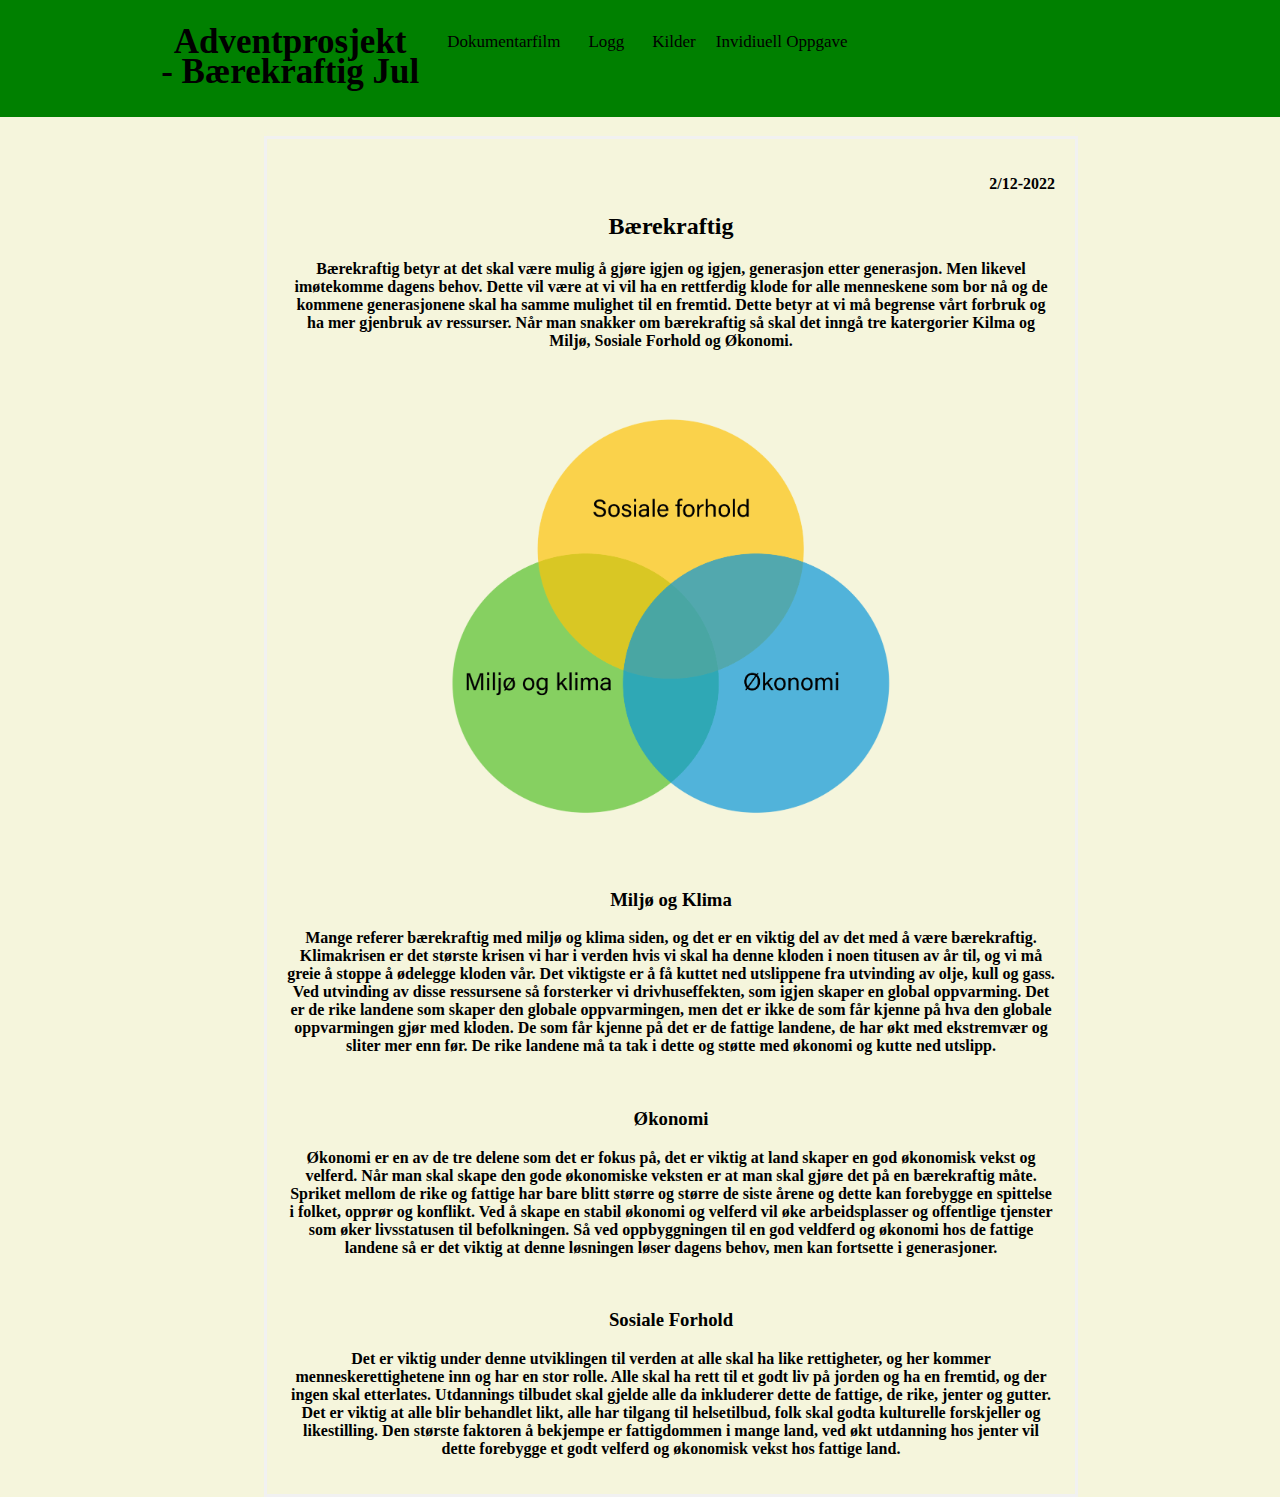
<file: Index.html>
<!DOCTYPE html>
<html lang="no">
  <head>
    <meta charset="UTF-8" />
    <title>Adventprosjekt</title>
    <link rel="stylesheet" href="index.css" />
    <link rel="icon" type="image/x-icon" href="/Christmas tree.webp" />
  </head>
  <body>
    <div id="alt">
      <!--For å gjøre alt om til flexbox-->
      <div class="navbar" id="navbar_1">
        <a href="Index.html" id="logo"
          >Adventprosjekt <br />
          - Bærekraftig Jul</a
        >
        <div id="navbar-right">
          <!--Hva det skal stå på toppnavbaren og hvor man blir tatt til hvis man trykker på det (hvis man har lagt igjen en lenke)-->
          <a href="/Dokumentarfilm.html">Dokumentarfilm</a>
          <a href="/Logg.html">Logg</a>
          <a href="/Kilder.html">Kilder</a>

          <div class="dropdown">
            <!--hva det skal stå på den som har dropdown bar-->
            <button class="dropbtn">
              Invidiuell Oppgave
              <!--<i class="fa fa-caret-down"></i>-->
            </button>
            <div class="dropdown-content">
              <!--hva det skal stå under/i dropdown baren og hvor man blir ført til med linker/lenker-->
              <a href="/Emma NW.html">Emma NW</a>
              <a href="/Haidar.html">Haidar</a>
              <a href="/Kamile.html">Kamile</a>
              <a href="/Kristian.html">Kristian</a>
            </div>
          </div>
        </div>
      </div>
    </div>

    <div id="BearekraftigIntro">
      <!--For å gi siden en overskrift-->
      <p class="date">2/12-2022</p>
      <!--For å gi siden en dato markering-->
      <h2>Bærekraftig</h2>

      <p>
        Bærekraftig betyr at det skal være mulig å gjøre igjen og igjen,
        generasjon etter generasjon. Men likevel imøtekomme dagens behov. Dette
        vil være at vi vil ha en rettferdig klode for alle menneskene som bor nå
        og de kommene generasjonene skal ha samme mulighet til en fremtid. Dette
        betyr at vi må begrense vårt forbruk og ha mer gjenbruk av ressurser.
        Når man snakker om bærekraftig så skal det inngå tre katergorier Kilma
        og Miljø, Sosiale Forhold og Økonomi.
      </p>

      <!--Bildet på hovedsiden-->
      <img
        src="/Tre elementer i bærekraftig utvikling.png"
        height="500px"
        ;
        width="500px"
      />

      <h3>Miljø og Klima</h3>

      <p>
        Mange referer bærekraftig med miljø og klima siden, og det er en viktig
        del av det med å være bærekraftig. Klimakrisen er det største krisen vi
        har i verden hvis vi skal ha denne kloden i noen titusen av år til, og
        vi må greie å stoppe å ødelegge kloden vår. Det viktigste er å få kuttet
        ned utslippene fra utvinding av olje, kull og gass. Ved utvinding av
        disse ressursene så forsterker vi drivhuseffekten, som igjen skaper en
        global oppvarming. Det er de rike landene som skaper den globale
        oppvarmingen, men det er ikke de som får kjenne på hva den globale
        oppvarmingen gjør med kloden. De som får kjenne på det er de fattige
        landene, de har økt med ekstremvær og sliter mer enn før. De rike
        landene må ta tak i dette og støtte med økonomi og kutte ned utslipp.
      </p>
      <br />

      <h3>Økonomi</h3>

      <p>
        Økonomi er en av de tre delene som det er fokus på, det er viktig at
        land skaper en god økonomisk vekst og velferd. Når man skal skape den
        gode økonomiske veksten er at man skal gjøre det på en bærekraftig måte.
        Spriket mellom de rike og fattige har bare blitt større og større de
        siste årene og dette kan forebygge en spittelse i folket, opprør og
        konflikt. Ved å skape en stabil økonomi og velferd vil øke
        arbeidsplasser og offentlige tjenster som øker livsstatusen til
        befolkningen. Så ved oppbyggningen til en god veldferd og økonomi hos de
        fattige landene så er det viktig at denne løsningen løser dagens behov,
        men kan fortsette i generasjoner.
      </p>
      <br />

      <h3>Sosiale Forhold</h3>

      <p>
        Det er viktig under denne utviklingen til verden at alle skal ha like
        rettigheter, og her kommer menneskerettighetene inn og har en stor
        rolle. Alle skal ha rett til et godt liv på jorden og ha en fremtid, og
        der ingen skal etterlates. Utdannings tilbudet skal gjelde alle da
        inkluderer dette de fattige, de rike, jenter og gutter. Det er viktig at
        alle blir behandlet likt, alle har tilgang til helsetilbud, folk skal
        godta kulturelle forskjeller og likestilling. Den største faktoren å
        bekjempe er fattigdommen i mange land, ved økt utdanning hos jenter vil
        dette forebygge et godt velferd og økonomisk vekst hos fattige land.
      </p>
    </div>
  </body>
</html>
</file>
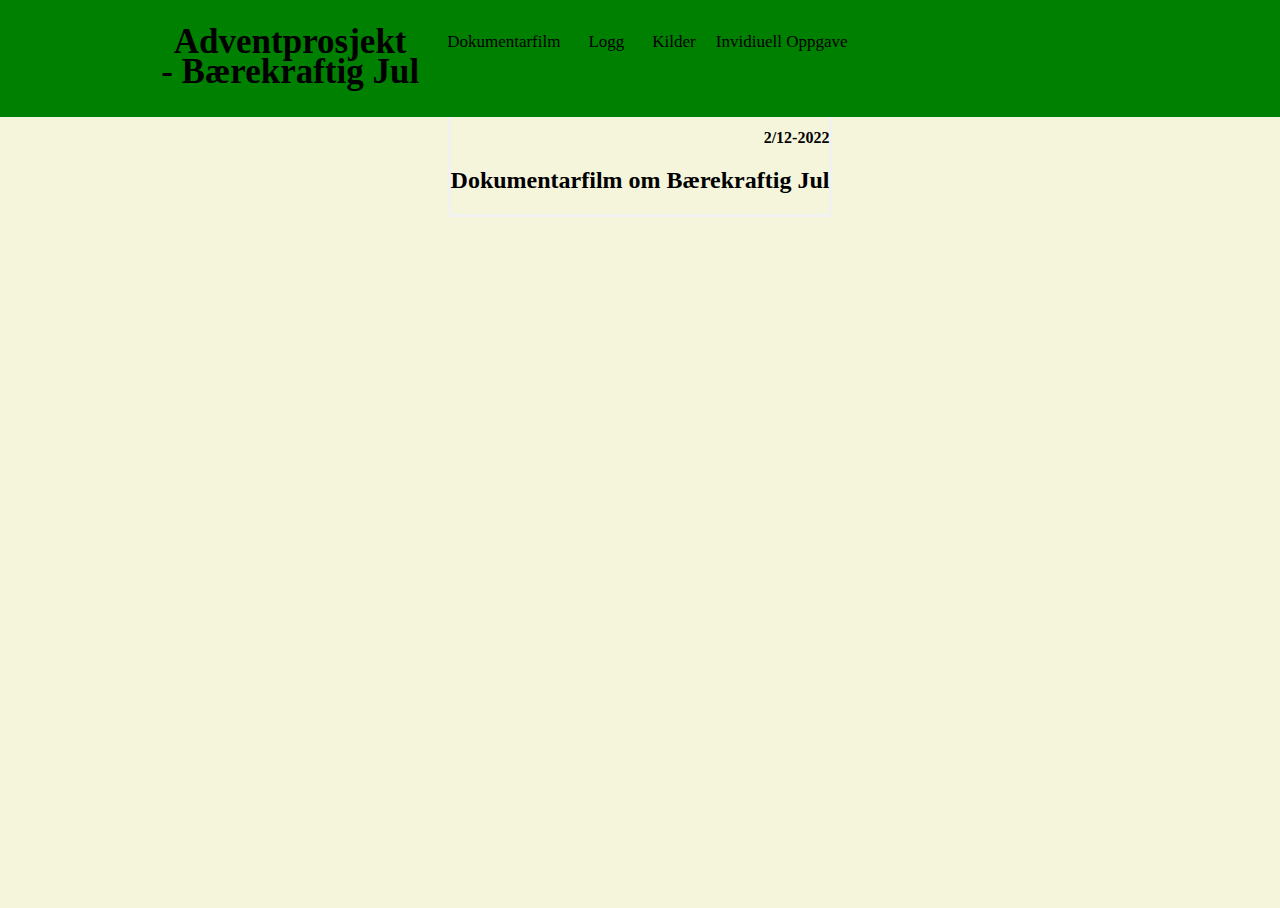
<file: Dokumentarfilm.html>
<!DOCTYPE html>
<html lang="no">
  <head>
    <meta charset="UTF-8" />
    <title>Adventprosjekt</title>
    <link rel="stylesheet" href="/Dokumentarfilm.css" />
    <link rel="icon" type="image/x-icon" href="/Christmas tree.webp" />
  </head>
  <body>
<div class="delVideo"> <!--For å gjøre videoen om til en flexbox-->
    <div class="navbar" id="navbar_1">
      <a href="Index.html" id="logo"
        >Adventprosjekt <br />
        - Bærekraftig Jul</a
      >
      <div id="navbar-right">
        <!--Hva det skal stå på toppnavbaren og hvor man blir tatt til hvis man trykker på det (hvis man har lagt igjen en lenke)-->
        <a href="/Dokumentarfilm.html">Dokumentarfilm</a>
        <a href="/Logg.html">Logg</a>
        <a href="/Kilder.html">Kilder</a>

        <div class="dropdown">
          <!--hva det skal stå på den som har dropdown bar-->
          <button class="dropbtn">
            Invidiuell Oppgave
            <!--<i class="fa fa-caret-down"></i>-->
          </button>
          <div class="dropdown-content">
            <!--hva det skal stå under/i dropdown baren og hvor man blir ført til med linker/lenker-->
            <a href="/Emma NW.html">Emma NW</a>
            <a href="/Haidar.html">Haidar</a>
            <a href="/Kamile.html">Kamile</a>
            <a href="/Kristian.html">Kristian</a>
          </div>
        </div>
      </div>
    </div>
</div>
<div class="delVideo"> <!--For å gjøre videoen om til en flexbox-->
    <div id="dokumentarfilmIntro"> <!--For å gi en overskrift til siden-->
        <p class="date">2/12-2022</p> <!--For å ha en dato markering på siden-->
        <h2>Dokumentarfilm om Bærekraftig Jul</h2>
      </div>
    </div>

    <div id="video"> <!--Selve videon-->
        <iframe width="560" height="315" src="https://www.youtube.com/embed/KD8mfXrB08g" title="YouTube video player" frameborder="0" allow="accelerometer; autoplay; clipboard-write; encrypted-media; gyroscope; picture-in-picture" allowfullscreen></iframe>
    </div>
</div>
  </body>
</html>
</file>
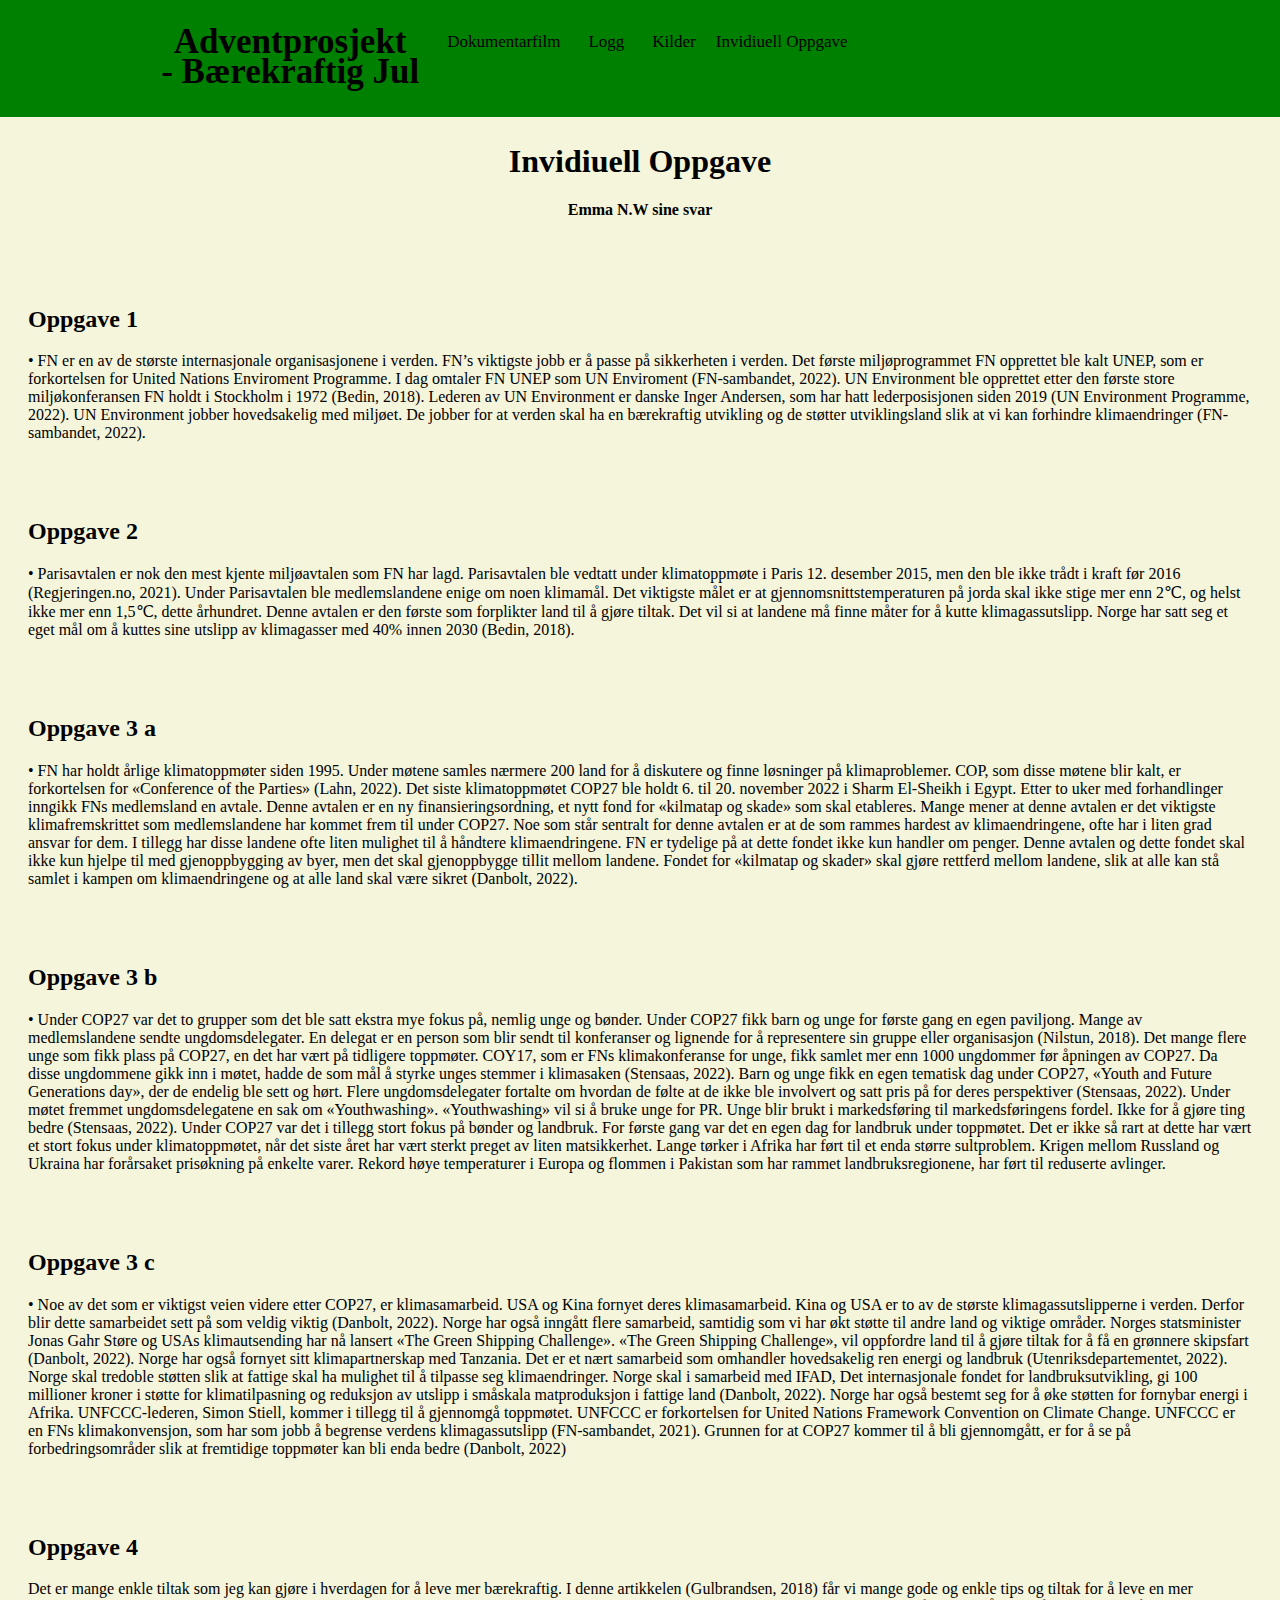
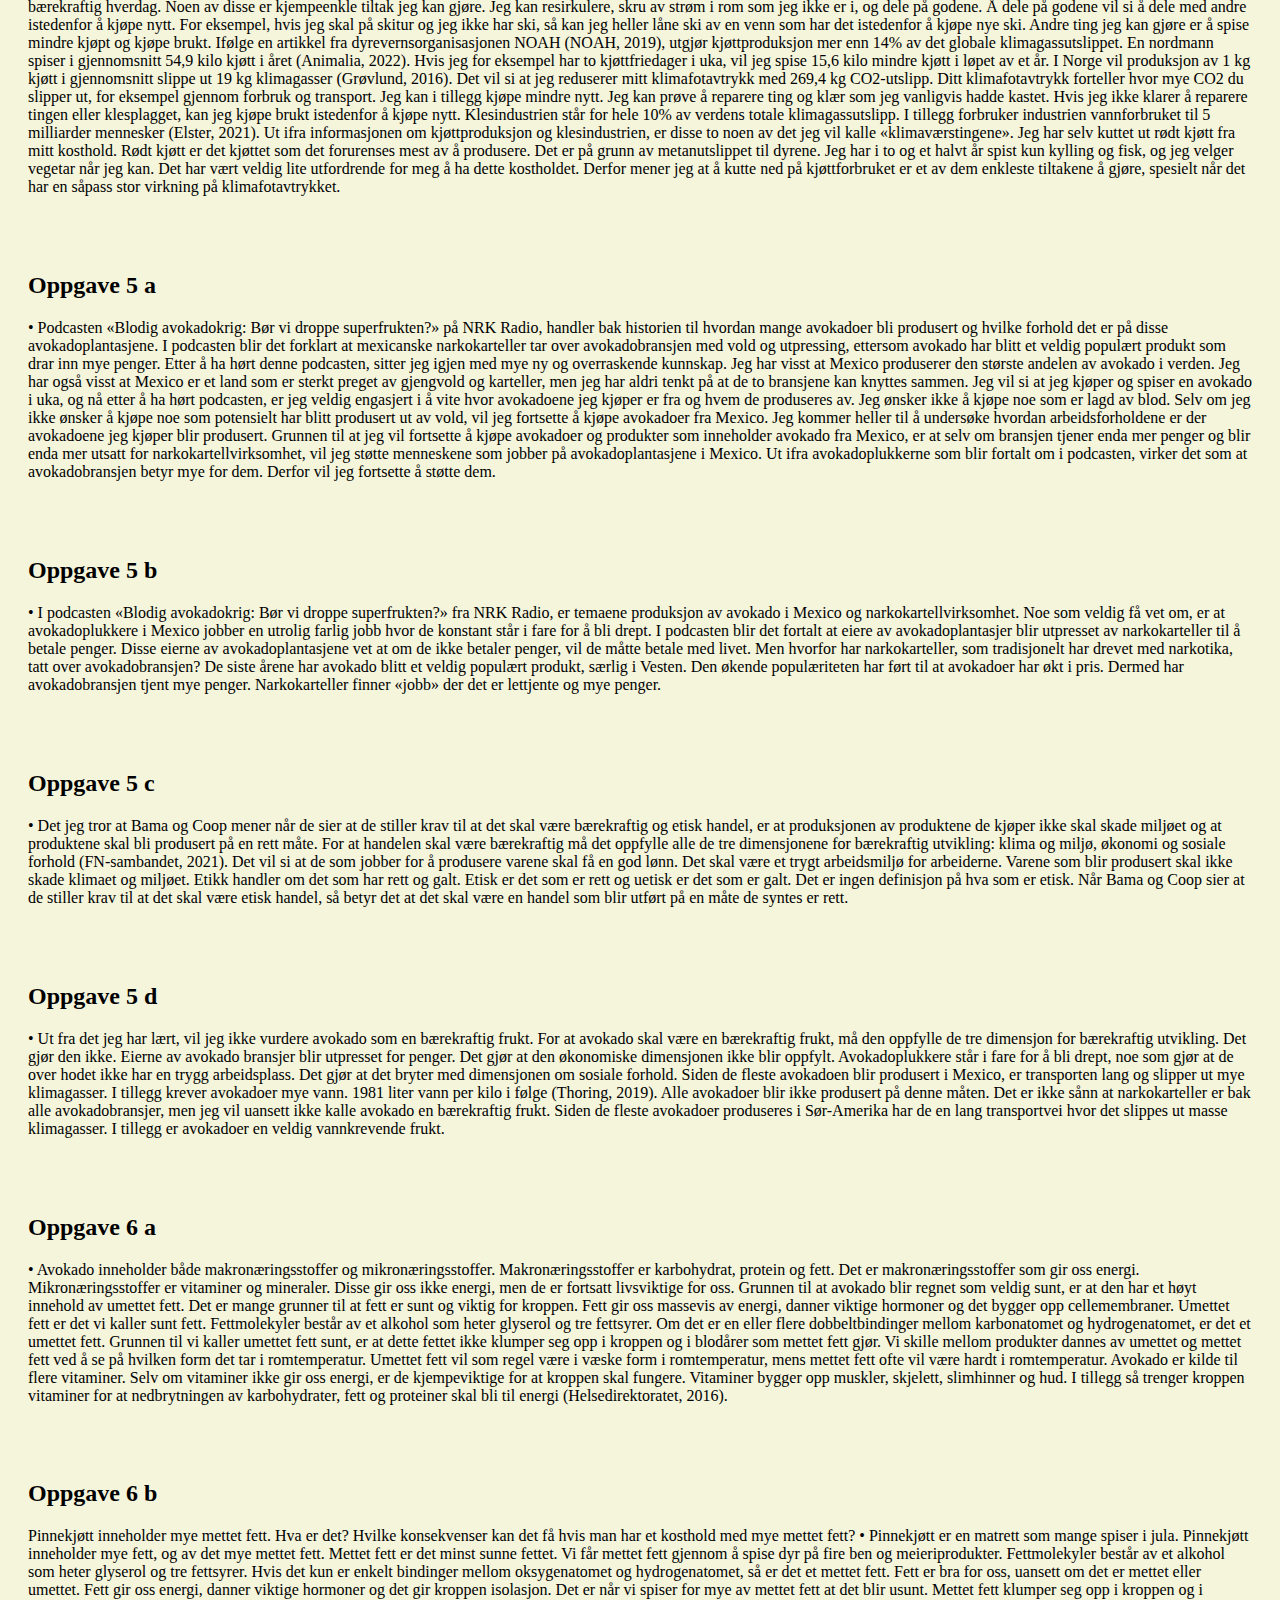
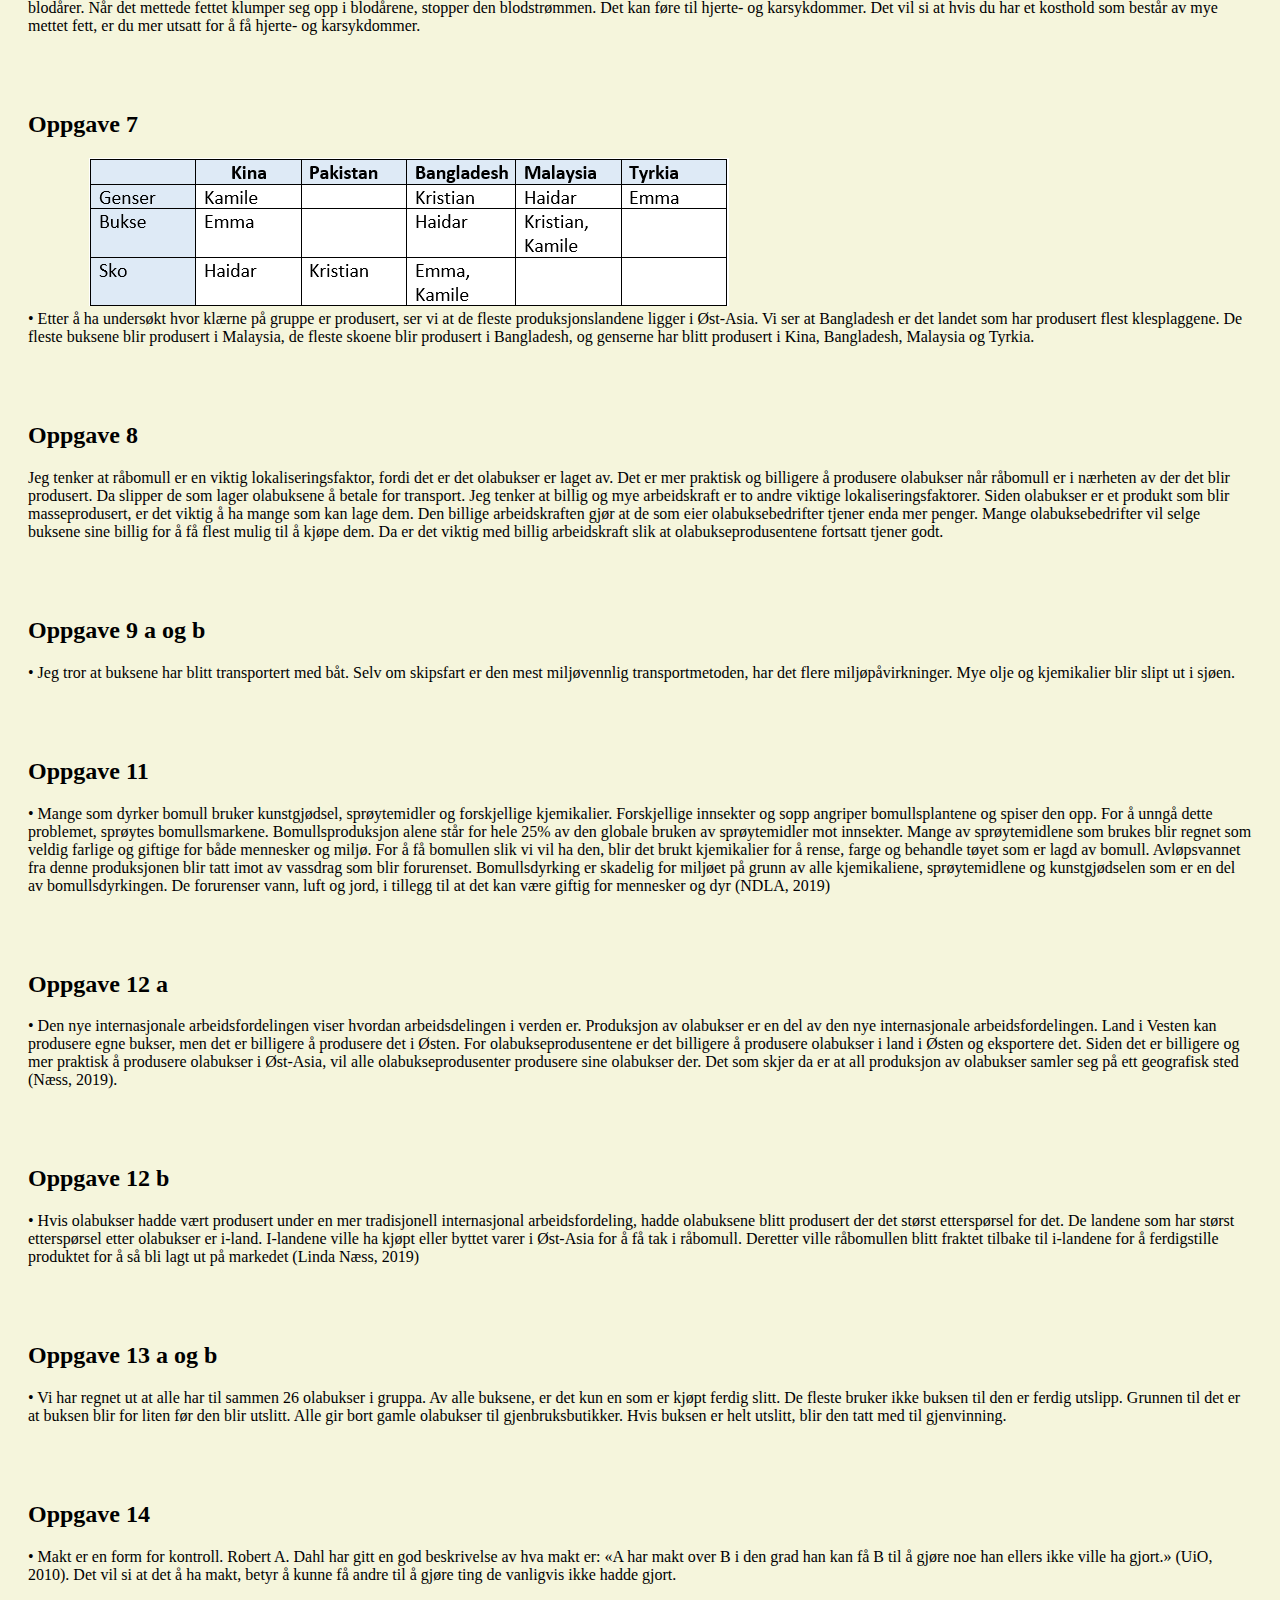
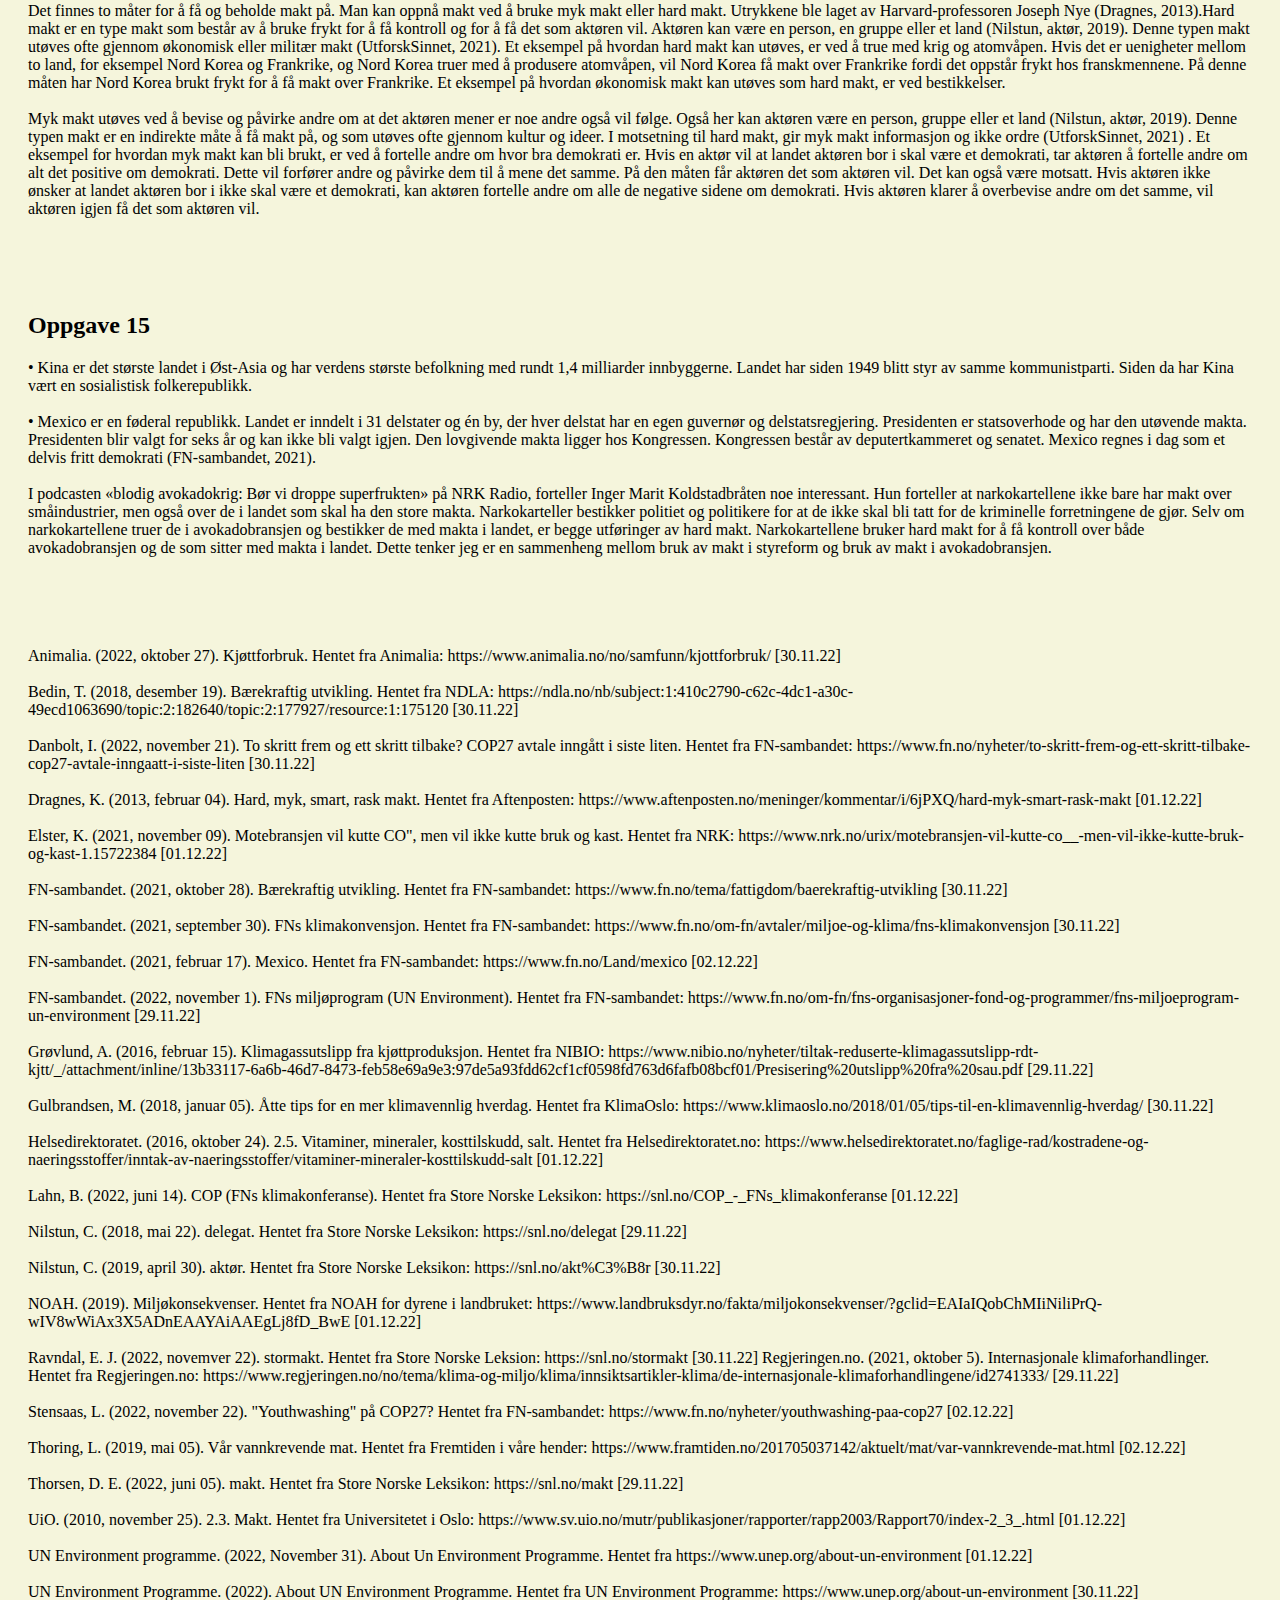
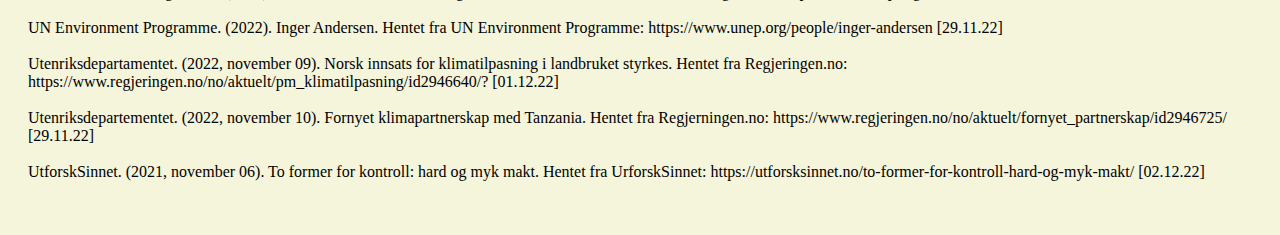
<file: Emma NW.html>
<!DOCTYPE html>
<html lang="no">
  <head>
    <meta charset="UTF-8" />
    <title>Adventprosjekt</title>
    <link rel="stylesheet" href="/Emma NW.css" />
    <link rel="icon" type="image/x-icon" href="/Christmas tree.webp" />
  </head>
  <body>
    <div id="alt"> <!--For å gjøre alt om til flexbox-->
      <div class="navbar" id="navbar_1">
        <a href="/Index.html" id="logo"
          >Adventprosjekt <br />
          - Bærekraftig Jul</a
        >
        <div id="navbar-right">
          <!--Hva det skal stå på toppnavbaren og hvor man blir tatt til hvis man trykker på det (hvis man har lagt igjen en lenke)-->
          <a href="/Dokumentarfilm.html">Dokumentarfilm</a>
          <a href="/Logg.html">Logg</a>
          <a href="/Kilder.html">Kilder</a>

          <div class="dropdown">
            <!--hva det skal stå på den som har dropdown bar-->
            <button class="dropbtn">
              Invidiuell Oppgave
              <!--<i class="fa fa-caret-down"></i>-->
            </button>
            <div class="dropdown-content">
              <!--hva det skal stå under/i dropdown baren og hvor man blir ført til med linker/lenker-->
              <a href="/Emma NW.html">Emma NW</a>
              <a href="/Haidar.html">Haidar</a>
              <a href="/Kamile.html">Kamile</a>
              <a href="/Kristian.html">Kristian</a>
            </div>
          </div>
        </div>
      </div>
    </div>

    <div class="overskriftEmma">
      <!--Her er classen for overskriften til siden-->
      <h1>Invidiuell Oppgave</h1>
      <h4>Emma N.W sine svar</h4>
    </div>
    <div class="helesiden">
      <!--Denne skal gjøre at alt innenfor blir gjort om til flexbox-->
      <div class="EmmaOppg1">
        <!--Områder for oppgavene-->
        <!-- alle "--//--" skal refere til det som står til venstre for dette-->
        <h2>Oppgave 1</h2>
        <p>
          • FN er en av de største internasjonale organisasjonene i verden. FN’s
          viktigste jobb er å passe på sikkerheten i verden. Det første
          miljøprogrammet FN opprettet ble kalt UNEP, som er forkortelsen for
          United Nations Enviroment Programme. I dag omtaler FN UNEP som UN
          Enviroment (FN-sambandet, 2022). UN Environment ble opprettet etter
          den første store miljøkonferansen FN holdt i Stockholm i 1972 (Bedin,
          2018). Lederen av UN Environment er danske Inger Andersen, som har
          hatt lederposisjonen siden 2019 (UN Environment Programme, 2022). UN
          Environment jobber hovedsakelig med miljøet. De jobber for at verden
          skal ha en bærekraftig utvikling og de støtter utviklingsland slik at
          vi kan forhindre klimaendringer (FN-sambandet, 2022).
        </p>
      </div>
      <div class="EmmaOppg2">
        <!--//-->
        <h2>Oppgave 2</h2>
        <p>
          • Parisavtalen er nok den mest kjente miljøavtalen som FN har lagd.
          Parisavtalen ble vedtatt under klimatoppmøte i Paris 12. desember
          2015, men den ble ikke trådt i kraft før 2016 (Regjeringen.no, 2021).
          Under Parisavtalen ble medlemslandene enige om noen klimamål. Det
          viktigste målet er at gjennomsnittstemperaturen på jorda skal ikke
          stige mer enn 2℃, og helst ikke mer enn 1,5℃, dette århundret. Denne
          avtalen er den første som forplikter land til å gjøre tiltak. Det vil
          si at landene må finne måter for å kutte klimagassutslipp. Norge har
          satt seg et eget mål om å kuttes sine utslipp av klimagasser med 40%
          innen 2030 (Bedin, 2018).
        </p>
      </div>
    </div>

    <div class="EmmaOppg3">
      <!--//-->
      <h2>Oppgave 3 a</h2>
      <p>
        • FN har holdt årlige klimatoppmøter siden 1995. Under møtene samles
        nærmere 200 land for å diskutere og finne løsninger på klimaproblemer.
        COP, som disse møtene blir kalt, er forkortelsen for «Conference of the
        Parties» (Lahn, 2022). Det siste klimatoppmøtet COP27 ble holdt 6. til
        20. november 2022 i Sharm El-Sheikh i Egypt. Etter to uker med
        forhandlinger inngikk FNs medlemsland en avtale. Denne avtalen er en ny
        finansieringsordning, et nytt fond for «kilmatap og skade» som skal
        etableres. Mange mener at denne avtalen er det viktigste
        klimafremskrittet som medlemslandene har kommet frem til under COP27.
        Noe som står sentralt for denne avtalen er at de som rammes hardest av
        klimaendringene, ofte har i liten grad ansvar for dem. I tillegg har
        disse landene ofte liten mulighet til å håndtere klimaendringene. FN er
        tydelige på at dette fondet ikke kun handler om penger. Denne avtalen og
        dette fondet skal ikke kun hjelpe til med gjenoppbygging av byer, men
        det skal gjenoppbygge tillit mellom landene. Fondet for «kilmatap og
        skader» skal gjøre rettferd mellom landene, slik at alle kan stå samlet
        i kampen om klimaendringene og at alle land skal være sikret (Danbolt,
        2022).
        </p>
        </div>

        <div class="EmmaOppg3">
        <h2>Oppgave 3 b</h2>
        <p>
        • Under COP27 var det to grupper som det ble satt ekstra mye fokus på,
        nemlig unge og bønder. Under COP27 fikk barn og unge for første gang en
        egen paviljong. Mange av medlemslandene sendte ungdomsdelegater. En
        delegat er en person som blir sendt til konferanser og lignende for å
        representere sin gruppe eller organisasjon (Nilstun, 2018). Det mange
        flere unge som fikk plass på COP27, en det har vært på tidligere
        toppmøter. COY17, som er FNs klimakonferanse for unge, fikk samlet mer
        enn 1000 ungdommer før åpningen av COP27. Da disse ungdommene gikk inn i
        møtet, hadde de som mål å styrke unges stemmer i klimasaken (Stensaas,
        2022). Barn og unge fikk en egen tematisk dag under COP27, «Youth and
        Future Generations day», der de endelig ble sett og hørt. Flere
        ungdomsdelegater fortalte om hvordan de følte at de ikke ble involvert
        og satt pris på for deres perspektiver (Stensaas, 2022). Under møtet
        fremmet ungdomsdelegatene en sak om «Youthwashing». «Youthwashing» vil
        si å bruke unge for PR. Unge blir brukt i markedsføring til
        markedsføringens fordel. Ikke for å gjøre ting bedre (Stensaas, 2022).
        Under COP27 var det i tillegg stort fokus på bønder og landbruk. For
        første gang var det en egen dag for landbruk under toppmøtet. Det er
        ikke så rart at dette har vært et stort fokus under klimatoppmøtet, når
        det siste året har vært sterkt preget av liten matsikkerhet. Lange
        tørker i Afrika har ført til et enda større sultproblem. Krigen mellom
        Russland og Ukraina har forårsaket prisøkning på enkelte varer. Rekord
        høye temperaturer i Europa og flommen i Pakistan som har rammet
        landbruksregionene, har ført til reduserte avlinger.
        </p>
        </div>

        <div class="EmmaOppg3">
        <h2>Oppgave 3 c</h2>
          <p>
        • Noe av det som er viktigst veien videre etter COP27, er
        klimasamarbeid. USA og Kina fornyet deres klimasamarbeid. Kina og USA er
        to av de største klimagassutslipperne i verden. Derfor blir dette
        samarbeidet sett på som veldig viktig (Danbolt, 2022). Norge har også
        inngått flere samarbeid, samtidig som vi har økt støtte til andre land
        og viktige områder. Norges statsminister Jonas Gahr Støre og USAs
        klimautsending har nå lansert «The Green Shipping Challenge». «The Green
        Shipping Challenge», vil oppfordre land til å gjøre tiltak for å få en
        grønnere skipsfart (Danbolt, 2022). Norge har også fornyet sitt
        klimapartnerskap med Tanzania. Det er et nært samarbeid som omhandler
        hovedsakelig ren energi og landbruk (Utenriksdepartementet, 2022). Norge
        skal tredoble støtten slik at fattige skal ha mulighet til å tilpasse
        seg klimaendringer. Norge skal i samarbeid med IFAD, Det internasjonale
        fondet for landbruksutvikling, gi 100 millioner kroner i støtte for
        klimatilpasning og reduksjon av utslipp i småskala matproduksjon i
        fattige land (Danbolt, 2022). Norge har også bestemt seg for å øke
        støtten for fornybar energi i Afrika. UNFCCC-lederen, Simon Stiell,
        kommer i tillegg til å gjennomgå toppmøtet. UNFCCC er forkortelsen for
        United Nations Framework Convention on Climate Change. UNFCCC er en FNs
        klimakonvensjon, som har som jobb å begrense verdens klimagassutslipp
        (FN-sambandet, 2021). Grunnen for at COP27 kommer til å bli gjennomgått,
        er for å se på forbedringsområder slik at fremtidige toppmøter kan bli
        enda bedre (Danbolt, 2022)
      </p>
      </div>
    </div>

    <div class="EmmaOppg4">
      <!--//-->
      <h2>Oppgave 4</h2>
      <p>
        Det er mange enkle tiltak som jeg kan gjøre i hverdagen for å leve mer
        bærekraftig. I denne artikkelen (Gulbrandsen, 2018) får vi mange gode og
        enkle tips og tiltak for å leve en mer bærekraftig hverdag. Noen av
        disse er kjempeenkle tiltak jeg kan gjøre. Jeg kan resirkulere, skru av
        strøm i rom som jeg ikke er i, og dele på godene. Å dele på godene vil
        si å dele med andre istedenfor å kjøpe nytt. For eksempel, hvis jeg skal
        på skitur og jeg ikke har ski, så kan jeg heller låne ski av en venn som
        har det istedenfor å kjøpe nye ski. Andre ting jeg kan gjøre er å spise
        mindre kjøpt og kjøpe brukt. Ifølge en artikkel fra
        dyrevernsorganisasjonen NOAH (NOAH, 2019), utgjør kjøttproduksjon mer
        enn 14% av det globale klimagassutslippet. En nordmann spiser i
        gjennomsnitt 54,9 kilo kjøtt i året (Animalia, 2022). Hvis jeg for
        eksempel har to kjøttfriedager i uka, vil jeg spise 15,6 kilo mindre
        kjøtt i løpet av et år. I Norge vil produksjon av 1 kg kjøtt i
        gjennomsnitt slippe ut 19 kg klimagasser (Grøvlund, 2016). Det vil si at
        jeg reduserer mitt klimafotavtrykk med 269,4 kg CO2-utslipp. Ditt
        klimafotavtrykk forteller hvor mye CO2 du slipper ut, for eksempel
        gjennom forbruk og transport. Jeg kan i tillegg kjøpe mindre nytt. Jeg
        kan prøve å reparere ting og klær som jeg vanligvis hadde kastet. Hvis
        jeg ikke klarer å reparere tingen eller klesplagget, kan jeg kjøpe brukt
        istedenfor å kjøpe nytt. Klesindustrien står for hele 10% av verdens
        totale klimagassutslipp. I tillegg forbruker industrien vannforbruket
        til 5 milliarder mennesker (Elster, 2021). Ut ifra informasjonen om
        kjøttproduksjon og klesindustrien, er disse to noen av det jeg vil kalle
        «klimaværstingene». Jeg har selv kuttet ut rødt kjøtt fra mitt kosthold.
        Rødt kjøtt er det kjøttet som det forurenses mest av å produsere. Det er
        på grunn av metanutslippet til dyrene. Jeg har i to og et halvt år spist
        kun kylling og fisk, og jeg velger vegetar når jeg kan. Det har vært
        veldig lite utfordrende for meg å ha dette kostholdet. Derfor mener jeg
        at å kutte ned på kjøttforbruket er et av dem enkleste tiltakene å
        gjøre, spesielt når det har en såpass stor virkning på
        klimafotavtrykket.
      </p>
    </div>

    <div class="helesiden">
      <!-- Måtte skrive dette foran oppgaver med a,b,c og d for at de skulle stå ved siden av hverandre-->

      <div class="EmmaOppg5a">
        <!--//-->
        <h2>Oppgave 5 a</h2>
        <p>
          • Podcasten «Blodig avokadokrig: Bør vi droppe superfrukten?» på NRK
          Radio, handler bak historien til hvordan mange avokadoer bli produsert
          og hvilke forhold det er på disse avokadoplantasjene. I podcasten blir
          det forklart at mexicanske narkokarteller tar over avokadobransjen med
          vold og utpressing, ettersom avokado har blitt et veldig populært
          produkt som drar inn mye penger. Etter å ha hørt denne podcasten,
          sitter jeg igjen med mye ny og overraskende kunnskap. Jeg har visst at
          Mexico produserer den største andelen av avokado i verden. Jeg har
          også visst at Mexico er et land som er sterkt preget av gjengvold og
          karteller, men jeg har aldri tenkt på at de to bransjene kan knyttes
          sammen. Jeg vil si at jeg kjøper og spiser en avokado i uka, og nå
          etter å ha hørt podcasten, er jeg veldig engasjert i å vite hvor
          avokadoene jeg kjøper er fra og hvem de produseres av. Jeg ønsker ikke
          å kjøpe noe som er lagd av blod. Selv om jeg ikke ønsker å kjøpe noe
          som potensielt har blitt produsert ut av vold, vil jeg fortsette å
          kjøpe avokadoer fra Mexico. Jeg kommer heller til å undersøke hvordan
          arbeidsforholdene er der avokadoene jeg kjøper blir produsert. Grunnen
          til at jeg vil fortsette å kjøpe avokadoer og produkter som inneholder
          avokado fra Mexico, er at selv om bransjen tjener enda mer penger og
          blir enda mer utsatt for narkokartellvirksomhet, vil jeg støtte
          menneskene som jobber på avokadoplantasjene i Mexico. Ut ifra
          avokadoplukkerne som blir fortalt om i podcasten, virker det som at
          avokadobransjen betyr mye for dem. Derfor vil jeg fortsette å støtte
          dem.
        </p>
      </div>

      <div class="EmmaOppg5b">
        <!--//-->
        <h2>Oppgave 5 b</h2>
        <p>
          • I podcasten «Blodig avokadokrig: Bør vi droppe superfrukten?» fra
          NRK Radio, er temaene produksjon av avokado i Mexico og
          narkokartellvirksomhet. Noe som veldig få vet om, er at
          avokadoplukkere i Mexico jobber en utrolig farlig jobb hvor de
          konstant står i fare for å bli drept. I podcasten blir det fortalt at
          eiere av avokadoplantasjer blir utpresset av narkokarteller til å
          betale penger. Disse eierne av avokadoplantasjene vet at om de ikke
          betaler penger, vil de måtte betale med livet. Men hvorfor har
          narkokarteller, som tradisjonelt har drevet med narkotika, tatt over
          avokadobransjen? De siste årene har avokado blitt et veldig populært
          produkt, særlig i Vesten. Den økende populæriteten har ført til at
          avokadoer har økt i pris. Dermed har avokadobransjen tjent mye penger.
          Narkokarteller finner «jobb» der det er lettjente og mye penger.
        </p>
      </div>
    </div>
    <div class="helesiden">
      <!-- Måtte skrive dette foran oppgaver med a,b,c og d for at de skulle stå ved siden av hverandre-->

      <div class="EmmaOppg5c">
        <!--//-->
        <h2>Oppgave 5 c</h2>
        <p>
          • Det jeg tror at Bama og Coop mener når de sier at de stiller krav
          til at det skal være bærekraftig og etisk handel, er at produksjonen
          av produktene de kjøper ikke skal skade miljøet og at produktene skal
          bli produsert på en rett måte. For at handelen skal være bærekraftig
          må det oppfylle alle de tre dimensjonene for bærekraftig utvikling:
          klima og miljø, økonomi og sosiale forhold (FN-sambandet, 2021). Det
          vil si at de som jobber for å produsere varene skal få en god lønn.
          Det skal være et trygt arbeidsmiljø for arbeiderne. Varene som blir
          produsert skal ikke skade klimaet og miljøet. Etikk handler om det som
          har rett og galt. Etisk er det som er rett og uetisk er det som er
          galt. Det er ingen definisjon på hva som er etisk. Når Bama og Coop
          sier at de stiller krav til at det skal være etisk handel, så betyr
          det at det skal være en handel som blir utført på en måte de syntes er
          rett.
        </p>
      </div>

      <div class="EmmaOppg5d">
        <!--//-->
        <h2>Oppgave 5 d</h2>
        <p>
          • Ut fra det jeg har lært, vil jeg ikke vurdere avokado som en
          bærekraftig frukt. For at avokado skal være en bærekraftig frukt, må
          den oppfylle de tre dimensjon for bærekraftig utvikling. Det gjør den
          ikke. Eierne av avokado bransjer blir utpresset for penger. Det gjør
          at den økonomiske dimensjonen ikke blir oppfylt. Avokadoplukkere står
          i fare for å bli drept, noe som gjør at de over hodet ikke har en
          trygg arbeidsplass. Det gjør at det bryter med dimensjonen om sosiale
          forhold. Siden de fleste avokadoen blir produsert i Mexico, er
          transporten lang og slipper ut mye klimagasser. I tillegg krever
          avokadoer mye vann. 1981 liter vann per kilo i følge (Thoring, 2019).
          Alle avokadoer blir ikke produsert på denne måten. Det er ikke sånn at
          narkokarteller er bak alle avokadobransjer, men jeg vil uansett ikke
          kalle avokado en bærekraftig frukt. Siden de fleste avokadoer
          produseres i Sør-Amerika har de en lang transportvei hvor det slippes
          ut masse klimagasser. I tillegg er avokadoer en veldig vannkrevende
          frukt.
        </p>
      </div>
    </div>
    <div class="helesiden">
      <!-- Måtte skrive dette foran oppgaver med a,b,c og d for at de skulle stå ved siden av hverandre-->

      <div class="EmmaOppg6a">
        <!--//-->
        <h2>Oppgave 6 a</h2>
        <p>
          • Avokado inneholder både makronæringsstoffer og mikronæringsstoffer.
          Makronæringsstoffer er karbohydrat, protein og fett. Det er
          makronæringsstoffer som gir oss energi. Mikronæringsstoffer er
          vitaminer og mineraler. Disse gir oss ikke energi, men de er fortsatt
          livsviktige for oss. Grunnen til at avokado blir regnet som veldig
          sunt, er at den har et høyt innehold av umettet fett. Det er mange
          grunner til at fett er sunt og viktig for kroppen. Fett gir oss
          massevis av energi, danner viktige hormoner og det bygger opp
          cellemembraner. Umettet fett er det vi kaller sunt fett. Fettmolekyler
          består av et alkohol som heter glyserol og tre fettsyrer. Om det er en
          eller flere dobbeltbindinger mellom karbonatomet og hydrogenatomet, er
          det et umettet fett. Grunnen til vi kaller umettet fett sunt, er at
          dette fettet ikke klumper seg opp i kroppen og i blodårer som mettet
          fett gjør. Vi skille mellom produkter dannes av umettet og mettet fett
          ved å se på hvilken form det tar i romtemperatur. Umettet fett vil som
          regel være i væske form i romtemperatur, mens mettet fett ofte vil
          være hardt i romtemperatur. Avokado er kilde til flere vitaminer. Selv
          om vitaminer ikke gir oss energi, er de kjempeviktige for at kroppen
          skal fungere. Vitaminer bygger opp muskler, skjelett, slimhinner og
          hud. I tillegg så trenger kroppen vitaminer for at nedbrytningen av
          karbohydrater, fett og proteiner skal bli til energi
          (Helsedirektoratet, 2016).
        </p>
      </div>

      <div class="EmmaOppg6b">
        <!--//-->
        <h2>Oppgave 6 b</h2>
        <p>
          Pinnekjøtt inneholder mye mettet fett. Hva er det? Hvilke konsekvenser
          kan det få hvis man har et kosthold med mye mettet fett? • Pinnekjøtt
          er en matrett som mange spiser i jula. Pinnekjøtt inneholder mye fett,
          og av det mye mettet fett. Mettet fett er det minst sunne fettet. Vi
          får mettet fett gjennom å spise dyr på fire ben og meieriprodukter.
          Fettmolekyler består av et alkohol som heter glyserol og tre
          fettsyrer. Hvis det kun er enkelt bindinger mellom oksygenatomet og
          hydrogenatomet, så er det et mettet fett. Fett er bra for oss, uansett
          om det er mettet eller umettet. Fett gir oss energi, danner viktige
          hormoner og det gir kroppen isolasjon. Det er når vi spiser for mye av
          mettet fett at det blir usunt. Mettet fett klumper seg opp i kroppen
          og i blodårer. Når det mettede fettet klumper seg opp i blodårene,
          stopper den blodstrømmen. Det kan føre til hjerte- og karsykdommer.
          Det vil si at hvis du har et kosthold som består av mye mettet fett,
          er du mer utsatt for å få hjerte- og karsykdommer.
        </p>
      </div>
    </div>

    <div class="EmmaOppg7">
      <!--//-->
      <h2>Oppgave 7</h2>
      <p>
        <img src="/Bilde_emma.png" /> <br />
        • Etter å ha undersøkt hvor klærne på gruppe er produsert, ser vi at de
        fleste produksjonslandene ligger i Øst-Asia. Vi ser at Bangladesh er det
        landet som har produsert flest klesplaggene. De fleste buksene blir
        produsert i Malaysia, de fleste skoene blir produsert i Bangladesh, og
        genserne har blitt produsert i Kina, Bangladesh, Malaysia og Tyrkia.
      </p>
    </div>

    <div class="EmmaOppg8">
      <!--//-->
      <h2>Oppgave 8</h2>
      <p>
        Jeg tenker at råbomull er en viktig lokaliseringsfaktor, fordi det er
        det olabukser er laget av. Det er mer praktisk og billigere å produsere
        olabukser når råbomull er i nærheten av der det blir produsert. Da
        slipper de som lager olabuksene å betale for transport. Jeg tenker at
        billig og mye arbeidskraft er to andre viktige lokaliseringsfaktorer.
        Siden olabukser er et produkt som blir masseprodusert, er det viktig å
        ha mange som kan lage dem. Den billige arbeidskraften gjør at de som
        eier olabuksebedrifter tjener enda mer penger. Mange olabuksebedrifter
        vil selge buksene sine billig for å få flest mulig til å kjøpe dem. Da
        er det viktig med billig arbeidskraft slik at olabukseprodusentene
        fortsatt tjener godt.
      </p>
    </div>
    <div class="helesiden">
      <!-- Måtte skrive dette foran oppgaver med a,b,c og d for at de skulle stå ved siden av hverandre-->
      <div class="EmmaOppg9a">
        <!--//-->
        <h2>Oppgave 9 a og b</h2>
        <p>
          • Jeg tror at buksene har blitt transportert med båt. Selv om
          skipsfart er den mest miljøvennlig transportmetoden, har det flere
          miljøpåvirkninger. Mye olje og kjemikalier blir slipt ut i sjøen.
        </p>
      </div>

      <div class="EmmaOppg11">
        <!--//-->
        <h2>Oppgave 11</h2>
        <p>•	Mange som dyrker bomull bruker kunstgjødsel, sprøytemidler og forskjellige kjemikalier. Forskjellige innsekter og sopp angriper bomullsplantene og spiser den opp. For å unngå dette problemet, sprøytes bomullsmarkene. Bomullsproduksjon alene står for hele 25% av den globale bruken av sprøytemidler mot innsekter. Mange av sprøytemidlene som brukes blir regnet som veldig farlige og giftige for både mennesker og miljø. For å få bomullen slik vi vil ha den, blir det brukt kjemikalier for å rense, farge og behandle tøyet som er lagd av bomull. Avløpsvannet fra denne produksjonen blir tatt imot av vassdrag som blir forurenset. Bomullsdyrking er skadelig for miljøet på grunn av alle kjemikaliene, sprøytemidlene og kunstgjødselen som er en del av bomullsdyrkingen. De forurenser vann, luft og jord, i tillegg til at det kan være giftig for mennesker og dyr (NDLA, 2019)</p>
      </div>
      <div class="helesiden">
        <!-- Måtte skrive dette foran oppgaver med a,b,c og d for at de skulle stå ved siden av hverandre-->
        <div class="EmmaOppg12a">
          <!--//-->
          <h2>Oppgave 12 a</h2>
          <p>•	Den nye internasjonale arbeidsfordelingen viser hvordan arbeidsdelingen i verden er. Produksjon av olabukser er en del av den nye internasjonale arbeidsfordelingen. Land i Vesten kan produsere egne bukser, men det er billigere å produsere det i Østen. For olabukseprodusentene er det billigere å produsere olabukser i land i Østen og eksportere det. Siden det er billigere og mer praktisk å produsere olabukser i Øst-Asia, vil alle olabukseprodusenter produsere sine olabukser der. Det som skjer da er at all produksjon av olabukser samler seg på ett geografisk sted (Næss, 2019).</p>
        </div>

        <div class="EmmaOppg12b">
          <!--//-->
          <h2>Oppgave 12 b</h2>
          <p>•	Hvis olabukser hadde vært produsert under en mer tradisjonell internasjonal arbeidsfordeling, hadde olabuksene blitt produsert der det størst etterspørsel for det. De landene som har størst etterspørsel etter olabukser er i-land. I-landene ville ha kjøpt eller byttet varer i Øst-Asia for å få tak i råbomull. Deretter ville råbomullen blitt fraktet tilbake til i-landene for å ferdigstille produktet for å så bli lagt ut på markedet (Linda Næss, 2019)</p>
        </div>
      </div>

      <div class="helesiden">
        <!-- Måtte skrive dette foran oppgaver med a,b,c og d for at de skulle stå ved siden av hverandre-->
        <div class="EmmaOppg13a">
          <!--//-->
          <h2>Oppgave 13 a og b</h2>
          <p>•	Vi har regnet ut at alle har til sammen 26 olabukser i gruppa. Av alle buksene, er det kun en som er kjøpt ferdig slitt. De fleste bruker ikke buksen til den er ferdig utslipp. Grunnen til det er at buksen blir for liten før den blir utslitt. Alle gir bort gamle olabukser til gjenbruksbutikker. Hvis buksen er helt utslitt, blir den tatt med til gjenvinning. </p>
          </div>
      </div>

      <div class="EmmaOppg14">
        <!--//-->
        <h2>Oppgave 14</h2>
        <p>•	Makt er en form for kontroll. Robert A. Dahl har gitt en god beskrivelse av hva makt er: «A har makt over B i den grad han kan få B til å gjøre noe han ellers ikke ville ha gjort.» (UiO, 2010). Det vil si at det å ha makt, betyr å kunne få andre til å gjøre ting de vanligvis ikke hadde gjort. <br> <br> 

          Det finnes to måter for å få og beholde makt på. Man kan oppnå makt ved å bruke myk makt eller hard makt. Utrykkene ble laget av Harvard-professoren Joseph Nye (Dragnes, 2013).Hard makt er en type makt som består av å bruke frykt for å få kontroll og for å få det som aktøren vil. Aktøren kan være en person, en gruppe eller et land (Nilstun, aktør, 2019). Denne typen makt utøves ofte gjennom økonomisk eller militær makt (UtforskSinnet, 2021). Et eksempel på hvordan hard makt kan utøves, er ved å true med krig og atomvåpen. Hvis det er uenigheter mellom to land, for eksempel Nord Korea og Frankrike, og Nord Korea truer med å produsere atomvåpen, vil Nord Korea få makt over Frankrike fordi det oppstår frykt hos franskmennene. På denne måten har Nord Korea brukt frykt for å få makt over Frankrike. Et eksempel på hvordan økonomisk makt kan utøves som hard makt, er ved bestikkelser. <br> <br> 
          
          Myk makt utøves ved å bevise og påvirke andre om at det aktøren mener er noe andre også vil følge. Også her kan aktøren være en person, gruppe eller et land (Nilstun, aktør, 2019). Denne typen makt er en indirekte måte å få makt på, og som utøves ofte gjennom kultur og ideer. I motsetning til hard makt, gir myk makt informasjon og ikke ordre (UtforskSinnet, 2021) . Et eksempel for hvordan myk makt kan bli brukt, er ved å fortelle andre om hvor bra demokrati er. Hvis en aktør vil at landet aktøren bor i skal være et demokrati, tar aktøren å fortelle andre om alt det positive om demokrati. Dette vil forfører andre og påvirke dem til å mene det samme. På den måten får aktøren det som aktøren vil. Det kan også være motsatt. Hvis aktøren ikke ønsker at landet aktøren bor i ikke skal være et demokrati, kan aktøren fortelle andre om alle de negative sidene om demokrati. Hvis aktøren klarer å overbevise andre om det samme, vil aktøren igjen få det som aktøren vil. <br> <br> 
          </p>
      </div>

      <div class="EmmaOppg15">
        <!--//-->
        <h2>Oppgave 15</h2>
        <p>•	Kina er det største landet i Øst-Asia og har verdens største befolkning med rundt 1,4 milliarder innbyggerne. Landet har siden 1949 blitt styr av samme kommunistparti. Siden da har Kina vært en sosialistisk folkerepublikk. <br> <br>

          •	Mexico er en føderal republikk. Landet er inndelt i 31 delstater og én by, der hver delstat har en egen guvernør og delstatsregjering. Presidenten er statsoverhode og har den utøvende makta. Presidenten blir valgt for seks år og kan ikke bli valgt igjen. Den lovgivende makta ligger hos Kongressen. Kongressen består av deputertkammeret og senatet. 
          Mexico regnes i dag som et delvis fritt demokrati (FN-sambandet, 2021). <br> <br>
          
          I podcasten «blodig avokadokrig: Bør vi droppe superfrukten» på NRK Radio, forteller Inger Marit Koldstadbråten noe interessant. Hun forteller at narkokartellene ikke bare har makt over småindustrier, men også over de i landet som skal ha den store makta. Narkokarteller bestikker politiet og politikere for at de ikke skal bli tatt for de kriminelle forretningene de gjør. Selv om narkokartellene truer de i avokadobransjen og bestikker de med makta i landet, er begge utføringer av hard makt. Narkokartellene bruker hard makt for å få kontroll over både avokadobransjen og de som sitter med makta i landet. Dette tenker jeg er en sammenheng mellom bruk av makt i styreform og bruk av makt i avokadobransjen.<br> <br>
          </p>
      </div>
    </div>

    <div class="bibliograf">
      <p>Animalia. (2022, oktober 27). Kjøttforbruk. Hentet fra Animalia: https://www.animalia.no/no/samfunn/kjottforbruk/ [30.11.22] <br> <br>
        Bedin, T. (2018, desember 19). Bærekraftig utvikling. Hentet fra NDLA: https://ndla.no/nb/subject:1:410c2790-c62c-4dc1-a30c-49ecd1063690/topic:2:182640/topic:2:177927/resource:1:175120 [30.11.22] <br> <br>
        Danbolt, I. (2022, november 21). To skritt frem og ett skritt tilbake? COP27 avtale inngått i siste liten. Hentet fra FN-sambandet: https://www.fn.no/nyheter/to-skritt-frem-og-ett-skritt-tilbake-cop27-avtale-inngaatt-i-siste-liten [30.11.22] <br> <br>
        Dragnes, K. (2013, februar 04). Hard, myk, smart, rask makt. Hentet fra Aftenposten: https://www.aftenposten.no/meninger/kommentar/i/6jPXQ/hard-myk-smart-rask-makt [01.12.22] <br> <br>
        Elster, K. (2021, november 09). Motebransjen vil kutte CO", men vil ikke kutte bruk og kast. Hentet fra NRK: https://www.nrk.no/urix/motebransjen-vil-kutte-co__-men-vil-ikke-kutte-bruk-og-kast-1.15722384 [01.12.22] <br> <br>
        FN-sambandet. (2021, oktober 28). Bærekraftig utvikling. Hentet fra FN-sambandet: https://www.fn.no/tema/fattigdom/baerekraftig-utvikling [30.11.22] <br> <br>
        FN-sambandet. (2021, september 30). FNs klimakonvensjon. Hentet fra FN-sambandet: https://www.fn.no/om-fn/avtaler/miljoe-og-klima/fns-klimakonvensjon [30.11.22] <br> <br>
        FN-sambandet. (2021, februar 17). Mexico. Hentet fra FN-sambandet: https://www.fn.no/Land/mexico [02.12.22] <br> <br>
        FN-sambandet. (2022, november 1). FNs miljøprogram (UN Environment). Hentet fra FN-sambandet: https://www.fn.no/om-fn/fns-organisasjoner-fond-og-programmer/fns-miljoeprogram-un-environment [29.11.22] <br> <br>
        Grøvlund, A. (2016, februar 15). Klimagassutslipp fra kjøttproduksjon. Hentet fra NIBIO: https://www.nibio.no/nyheter/tiltak-reduserte-klimagassutslipp-rdt-kjtt/_/attachment/inline/13b33117-6a6b-46d7-8473-feb58e69a9e3:97de5a93fdd62cf1cf0598fd763d6fafb08bcf01/Presisering%20utslipp%20fra%20sau.pdf [29.11.22] <br> <br>
        Gulbrandsen, M. (2018, januar 05). Åtte tips for en mer klimavennlig hverdag. Hentet fra KlimaOslo: https://www.klimaoslo.no/2018/01/05/tips-til-en-klimavennlig-hverdag/ [30.11.22] <br> <br>
        Helsedirektoratet. (2016, oktober 24). 2.5. Vitaminer, mineraler, kosttilskudd, salt. Hentet fra Helsedirektoratet.no: https://www.helsedirektoratet.no/faglige-rad/kostradene-og-naeringsstoffer/inntak-av-naeringsstoffer/vitaminer-mineraler-kosttilskudd-salt [01.12.22] <br> <br>
        Lahn, B. (2022, juni 14). COP (FNs klimakonferanse). Hentet fra Store Norske Leksikon: https://snl.no/COP_-_FNs_klimakonferanse [01.12.22] <br> <br>
        Nilstun, C. (2018, mai 22). delegat. Hentet fra Store Norske Leksikon: https://snl.no/delegat [29.11.22] <br> <br>
        Nilstun, C. (2019, april 30). aktør. Hentet fra Store Norske Leksikon: https://snl.no/akt%C3%B8r [30.11.22] <br> <br>
        NOAH. (2019). Miljøkonsekvenser. Hentet fra NOAH for dyrene i landbruket: https://www.landbruksdyr.no/fakta/miljokonsekvenser/?gclid=EAIaIQobChMIiNiliPrQ-wIV8wWiAx3X5ADnEAAYAiAAEgLj8fD_BwE [01.12.22] <br> <br>
        Ravndal, E. J. (2022, novemver 22). stormakt. Hentet fra Store Norske Leksion: https://snl.no/stormakt [30.11.22]
        Regjeringen.no. (2021, oktober 5). Internasjonale klimaforhandlinger. Hentet fra Regjeringen.no: https://www.regjeringen.no/no/tema/klima-og-miljo/klima/innsiktsartikler-klima/de-internasjonale-klimaforhandlingene/id2741333/ [29.11.22] <br> <br>
        Stensaas, L. (2022, november 22). "Youthwashing" på COP27? Hentet fra FN-sambandet: https://www.fn.no/nyheter/youthwashing-paa-cop27 [02.12.22] <br> <br>
        Thoring, L. (2019, mai 05). Vår vannkrevende mat. Hentet fra Fremtiden i våre hender: https://www.framtiden.no/201705037142/aktuelt/mat/var-vannkrevende-mat.html [02.12.22] <br> <br>
        Thorsen, D. E. (2022, juni 05). makt. Hentet fra Store Norske Leksikon: https://snl.no/makt [29.11.22] <br> <br>
        UiO. (2010, november 25). 2.3. Makt. Hentet fra Universitetet i Oslo: https://www.sv.uio.no/mutr/publikasjoner/rapporter/rapp2003/Rapport70/index-2_3_.html [01.12.22] <br> <br>
        UN Environment programme. (2022, November 31). About Un Environment Programme. Hentet fra https://www.unep.org/about-un-environment [01.12.22] <br> <br>
        UN Environment Programme. (2022). About UN Environment Programme. Hentet fra UN Environment Programme: https://www.unep.org/about-un-environment [30.11.22] <br> <br>
        UN Environment Programme. (2022). Inger Andersen. Hentet fra UN Environment Programme: https://www.unep.org/people/inger-andersen [29.11.22] <br> <br>
        Utenriksdepartamentet. (2022, november 09). Norsk innsats for klimatilpasning i landbruket styrkes. Hentet fra Regjeringen.no: https://www.regjeringen.no/no/aktuelt/pm_klimatilpasning/id2946640/? [01.12.22] <br> <br>
        Utenriksdepartementet. (2022, november 10). Fornyet klimapartnerskap med Tanzania. Hentet fra Regjerningen.no: https://www.regjeringen.no/no/aktuelt/fornyet_partnerskap/id2946725/ [29.11.22] <br> <br>
        UtforskSinnet. (2021, november 06). To former for kontroll: hard og myk makt. Hentet fra UrforskSinnet: https://utforsksinnet.no/to-former-for-kontroll-hard-og-myk-makt/ [02.12.22] <br> <br>
        
        </p>
    </div>
  </body>
</html>
</file>
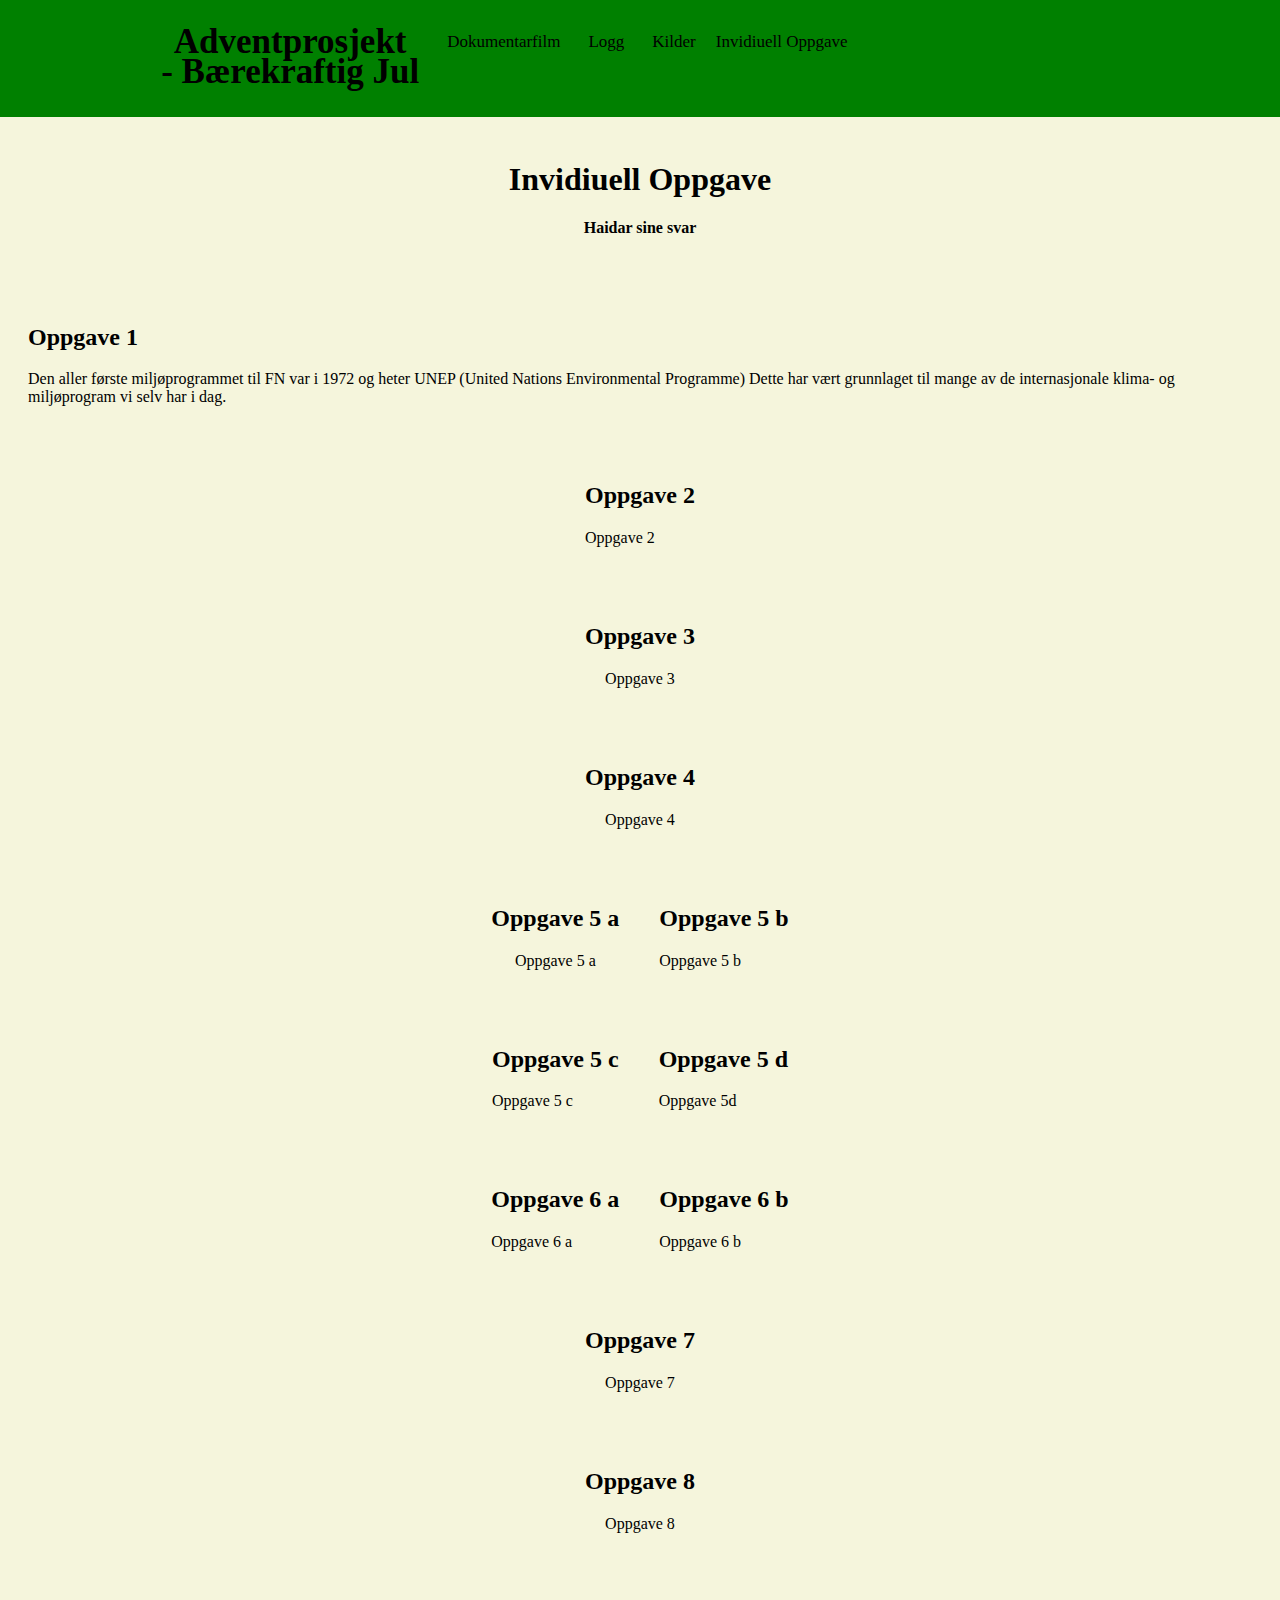
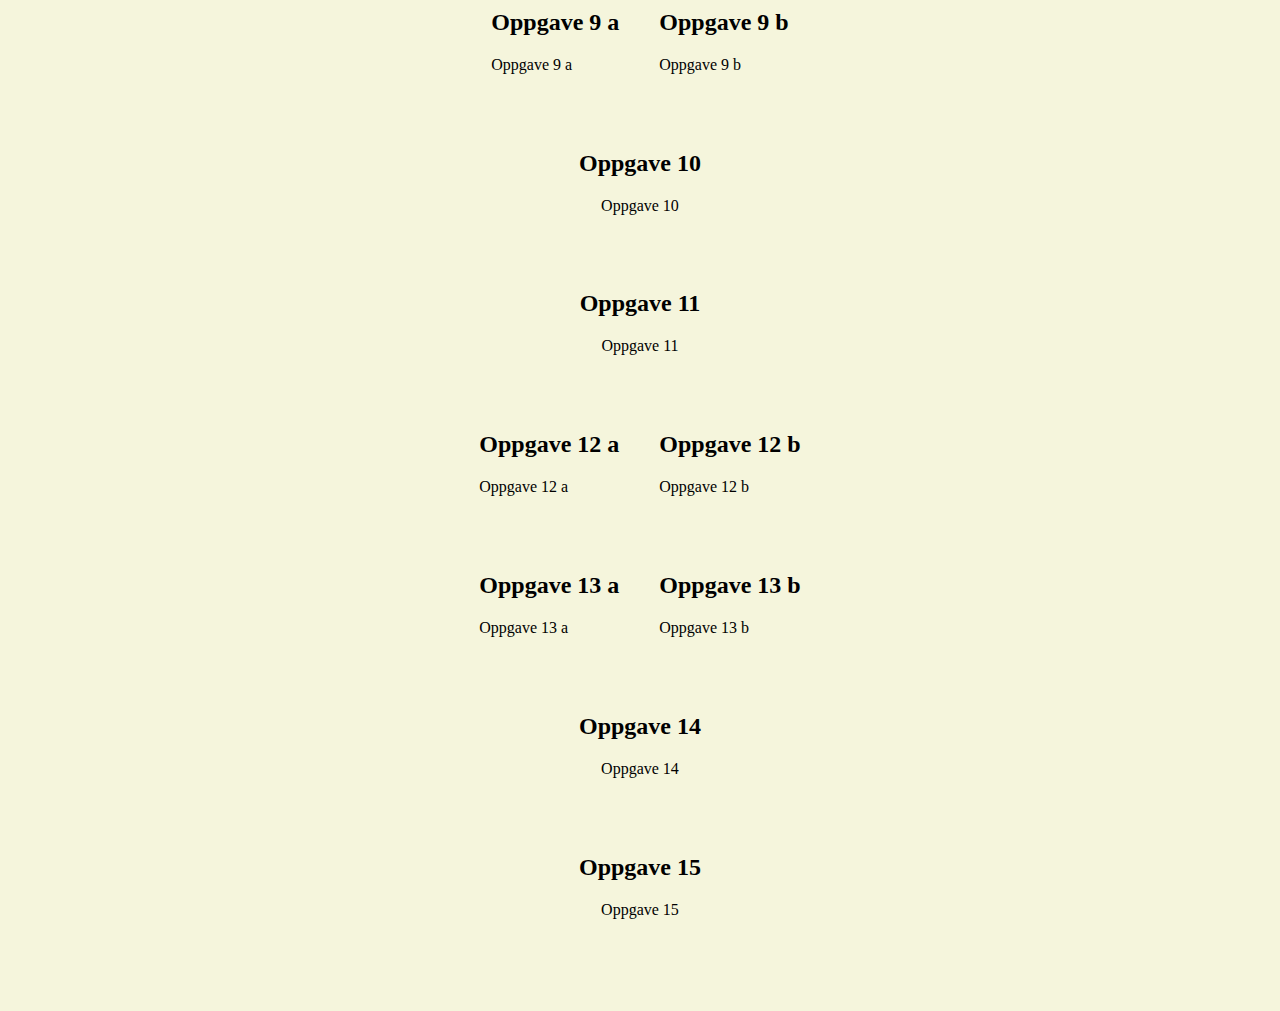
<file: Haidar.html>
<!DOCTYPE html>
<html lang="no">
  <head>
    <meta charset="UTF-8" />
    <title>Adventprosjekt</title>
    <link rel="stylesheet" href="/Haidar.css" />
    <link rel="icon" type="image/x-icon" href="/Christmas tree.webp">
  </head>
  <body>
<div id="alt"> <!--For å gjøre alt om til flexbox-->
    <div class="navbar" id="navbar_1">
      <a href="/Index.html" id="logo">Adventprosjekt <br /> - Bærekraftig Jul</a>
      <div id="navbar-right">
        <!--Hva det skal stå på toppnavbaren og hvor man blir tatt til hvis man trykker på det (hvis man har lagt igjen en lenke)-->
        <a href="/Dokumentarfilm.html">Dokumentarfilm</a>
        <a href="/Logg.html">Logg</a>
        <a href="/Kilder.html">Kilder</a>

        <div class="dropdown">
          <!--hva det skal stå på den som har dropdown bar-->
          <button class="dropbtn">
            Invidiuell Oppgave
            <!--<i class="fa fa-caret-down"></i>-->
          </button>
          <div class="dropdown-content">
            <!--hva det skal stå under/i dropdown baren og hvor man blir ført til med linker/lenker-->
            <a href="/Emma NW.html">Emma NW</a>
            <a href="/Haidar.html">Haidar</a>
            <a href="/Kamile.html">Kamile</a>
            <a href="/Kristian.html">Kristian</a>
          </div>
        </div>
      </div>
    </div>'
</div>

<div class="overskriftEmma"> <!--Her er classen for overskriften til siden-->
    <h1>Invidiuell Oppgave</h1>
    <h4>Haidar sine svar</h4>
  </div>
  <div class="helesiden"> <!--Denne skal gjøre at alt innenfor blir gjort om til flexbox-->
      <div class="EmmaOppg1"> <!--Områder for oppgavene--> <!-- alle "--//--" skal refere til det som står til venstre for dette-->
        <h2>Oppgave 1</h2>
          <p>
          Den aller første miljøprogrammet til FN var i 1972 og heter UNEP (United Nations Environmental Programme) Dette har vært grunnlaget til mange av de internasjonale klima- og miljøprogram vi selv har i dag.
      </p>
      </div>
      <div class="EmmaOppg2"> <!--//-->
          <h2>Oppgave 2</h2>
          <p>Oppgave 2</p>
      </div>
    </div>

    <div class="EmmaOppg3"> <!--//-->
      <h2>Oppgave 3</h2>
      <p>Oppgave 3</p>
    </div>

    <div class="EmmaOppg4"> <!--//-->
      <h2>Oppgave 4</h2>
      <p>Oppgave 4</p>
    </div>

  <div class="helesiden"> <!-- Måtte skrive dette foran oppgaver med a,b,c og d for at de skulle stå ved siden av hverandre-->
      
      <div class="EmmaOppg5a"> <!--//-->
          <h2>Oppgave 5 a</h2>
          <p>Oppgave 5 a</p>
      </div>
      
      <div class="EmmaOppg5b"> <!--//-->
          <h2>Oppgave 5 b</h2>
          <p>Oppgave 5 b</p>
      </div>
  </div>
  <div class="helesiden"> <!-- Måtte skrive dette foran oppgaver med a,b,c og d for at de skulle stå ved siden av hverandre-->
      
      <div class="EmmaOppg5c"> <!--//-->
          <h2>Oppgave 5 c</h2>
          <p>Oppgave 5 c</p>
      </div>
      
      <div class="EmmaOppg5d"> <!--//-->
          <h2>Oppgave 5 d</h2>
          <p>Oppgave 5d</p>
      </div>
  </div>
  <div class="helesiden"> <!-- Måtte skrive dette foran oppgaver med a,b,c og d for at de skulle stå ved siden av hverandre-->
      
      <div class="EmmaOppg6a"> <!--//-->
          <h2>Oppgave 6 a</h2>
          <p>Oppgave 6 a</p>
    </div>
    
    <div class="EmmaOppg6b"> <!--//-->
      <h2>Oppgave 6 b</h2>
      <p>Oppgave 6 b</p>
    </div>
  </div>

    <div class="EmmaOppg7"> <!--//-->
      <h2>Oppgave 7</h2>
      <p>Oppgave 7</p>
    </div>

    <div class="EmmaOppg8"> <!--//-->
      <h2>Oppgave 8</h2>
      <p>Oppgave 8</p>
    </div>
  <div class="helesiden"> <!-- Måtte skrive dette foran oppgaver med a,b,c og d for at de skulle stå ved siden av hverandre-->
    <div class="EmmaOppg9a"> <!--//-->
      <h2>Oppgave 9 a</h2>
      <p>Oppgave 9 a</p>
    </div>

    <div class="EmmaOppg9b"> <!--//-->
      <h2>Oppgave 9 b</h2>
      <p>Oppgave 9 b</p>
    </div>
  </div>

    <div class="EmmaOppg10"> <!--//-->
      <h2>Oppgave 10</h2>
      <p>Oppgave 10</p>
    </div>

    <div class="EmmaOppg11"> <!--//-->
      <h2>Oppgave 11</h2>
      <p>Oppgave 11</p>
    </div>
  <div class="helesiden"> <!-- Måtte skrive dette foran oppgaver med a,b,c og d for at de skulle stå ved siden av hverandre-->
    <div class="EmmaOppg12a"> <!--//-->
      <h2>Oppgave 12 a</h2>
      <p>Oppgave 12 a</p>
    </div>

    <div class="EmmaOppg12b"> <!--//-->
      <h2>Oppgave 12 b</h2>
      <p>Oppgave 12 b</p>
    </div>
  </div>

  <div class="helesiden"> <!-- Måtte skrive dette foran oppgaver med a,b,c og d for at de skulle stå ved siden av hverandre-->
      <div class="EmmaOppg13a"> <!--//-->
          <h2>Oppgave 13 a</h2>
          <p>Oppgave 13 a</p>
      </div>
      <div class="EmmaOppg13b"> <!--//-->
          <h2>Oppgave 13 b</h2>
          <p>Oppgave 13 b</p>
      </div>
  </div>

    <div class="EmmaOppg14"> <!--//-->
      <h2>Oppgave 14</h2>
      <p>Oppgave 14</p>
    </div>

    <div class="EmmaOppg15"> <!--//-->
      <h2>Oppgave 15</h2>
      <p>Oppgave 15</p>
    </div>
  </div>

  <div class="bibliograf">
    <p></p>
  </div>
  </body>
</html>
</file>
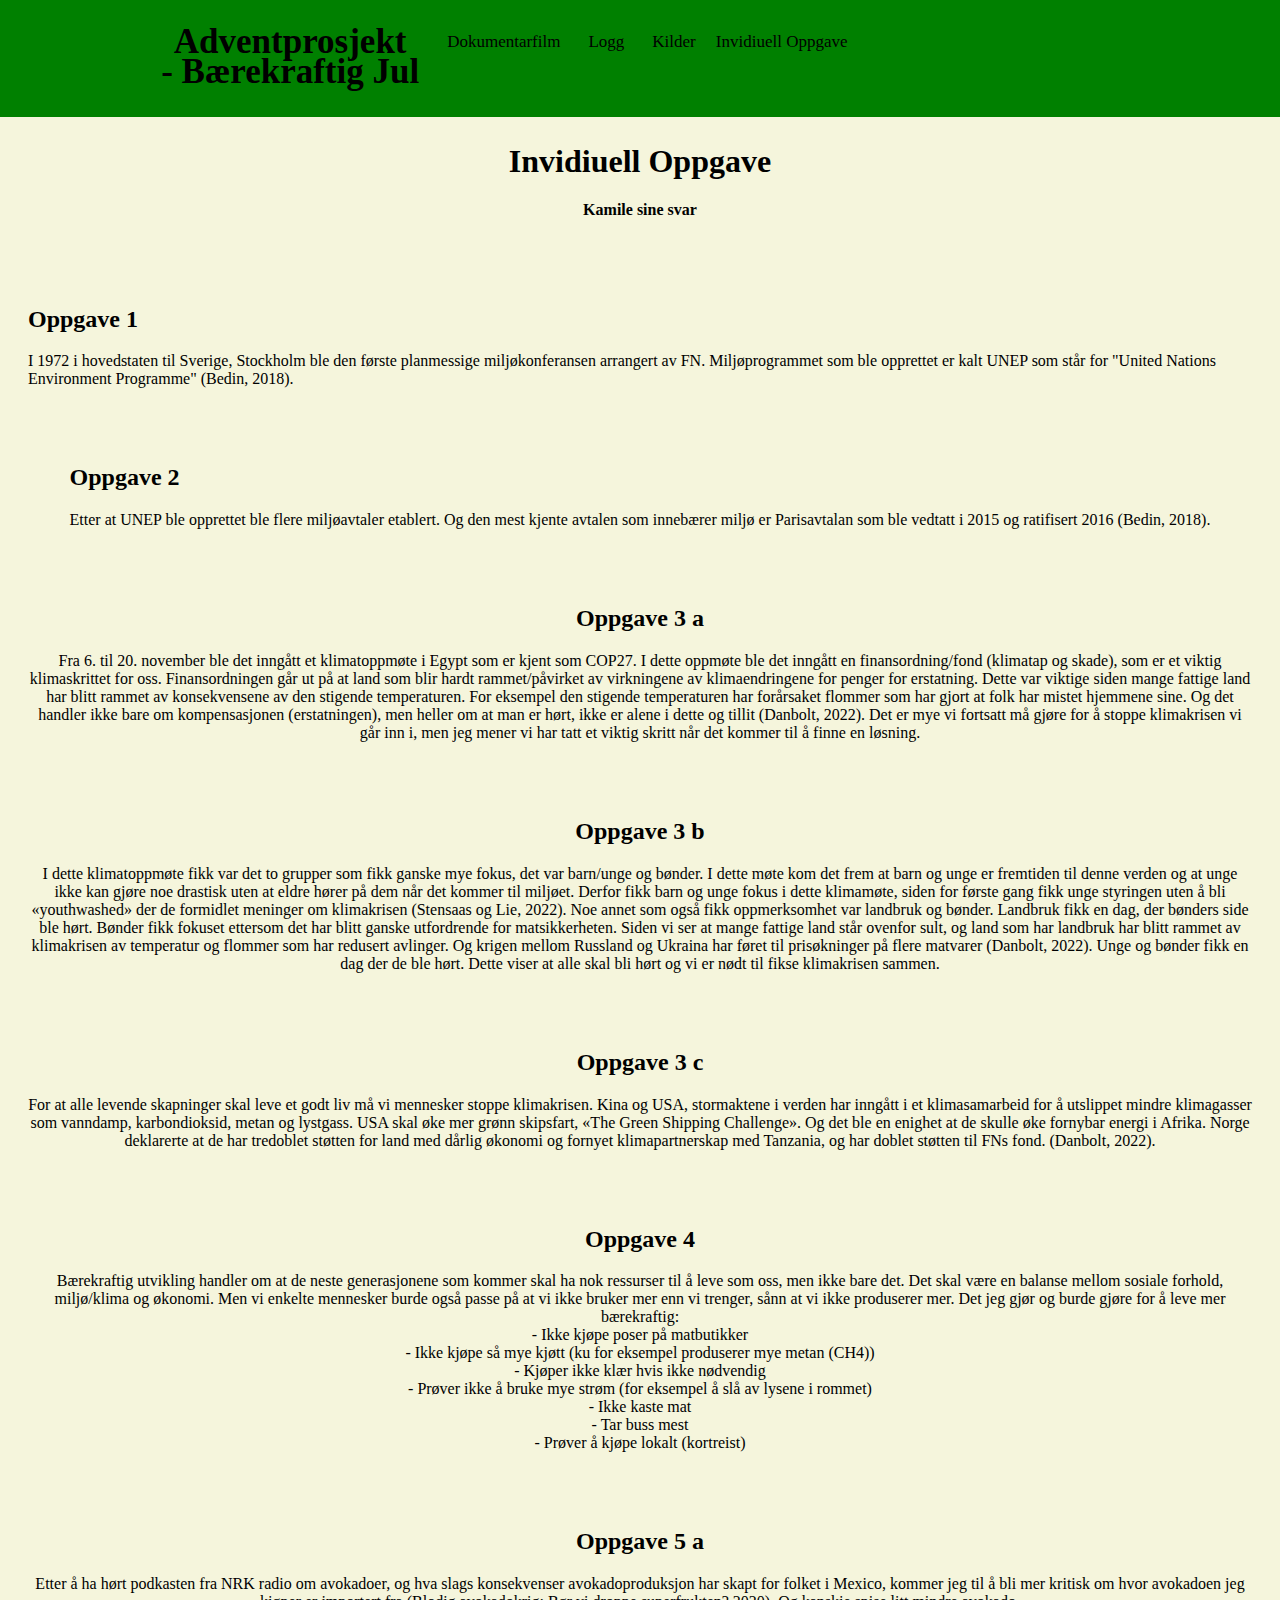
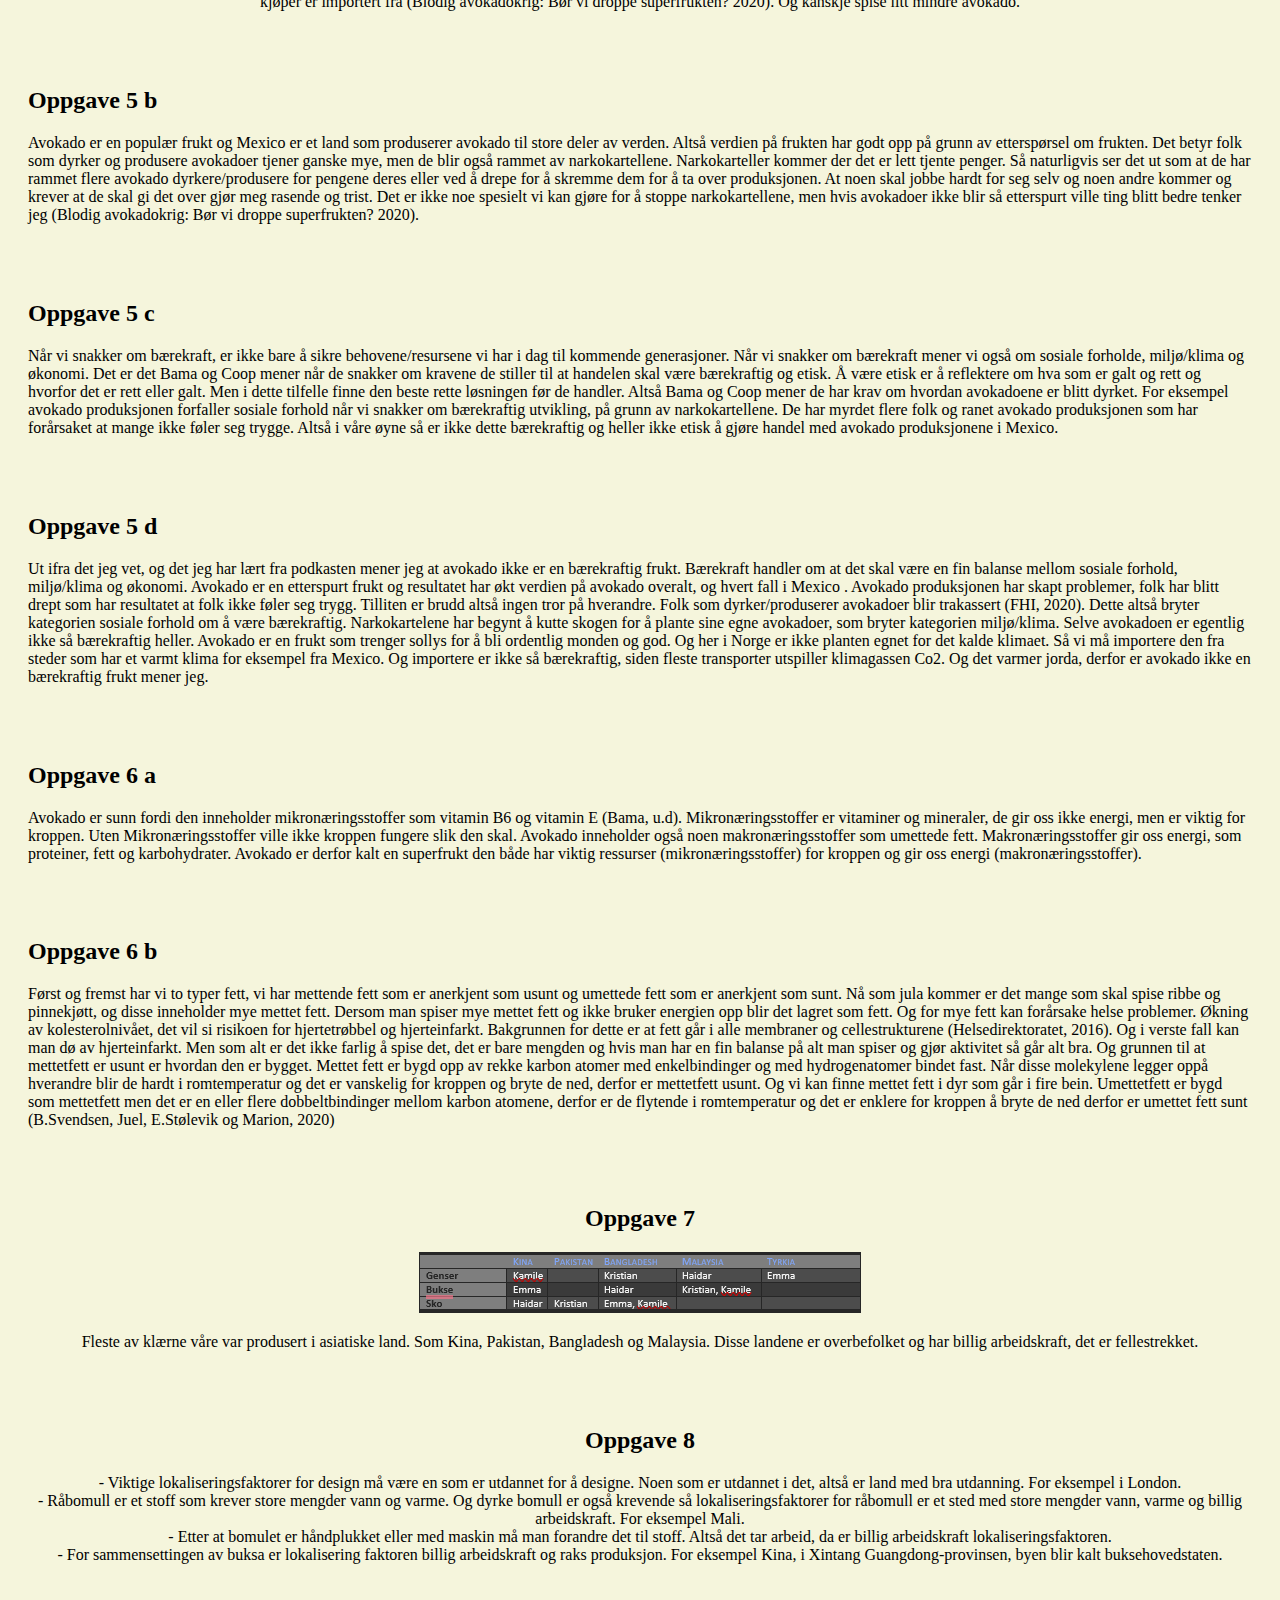
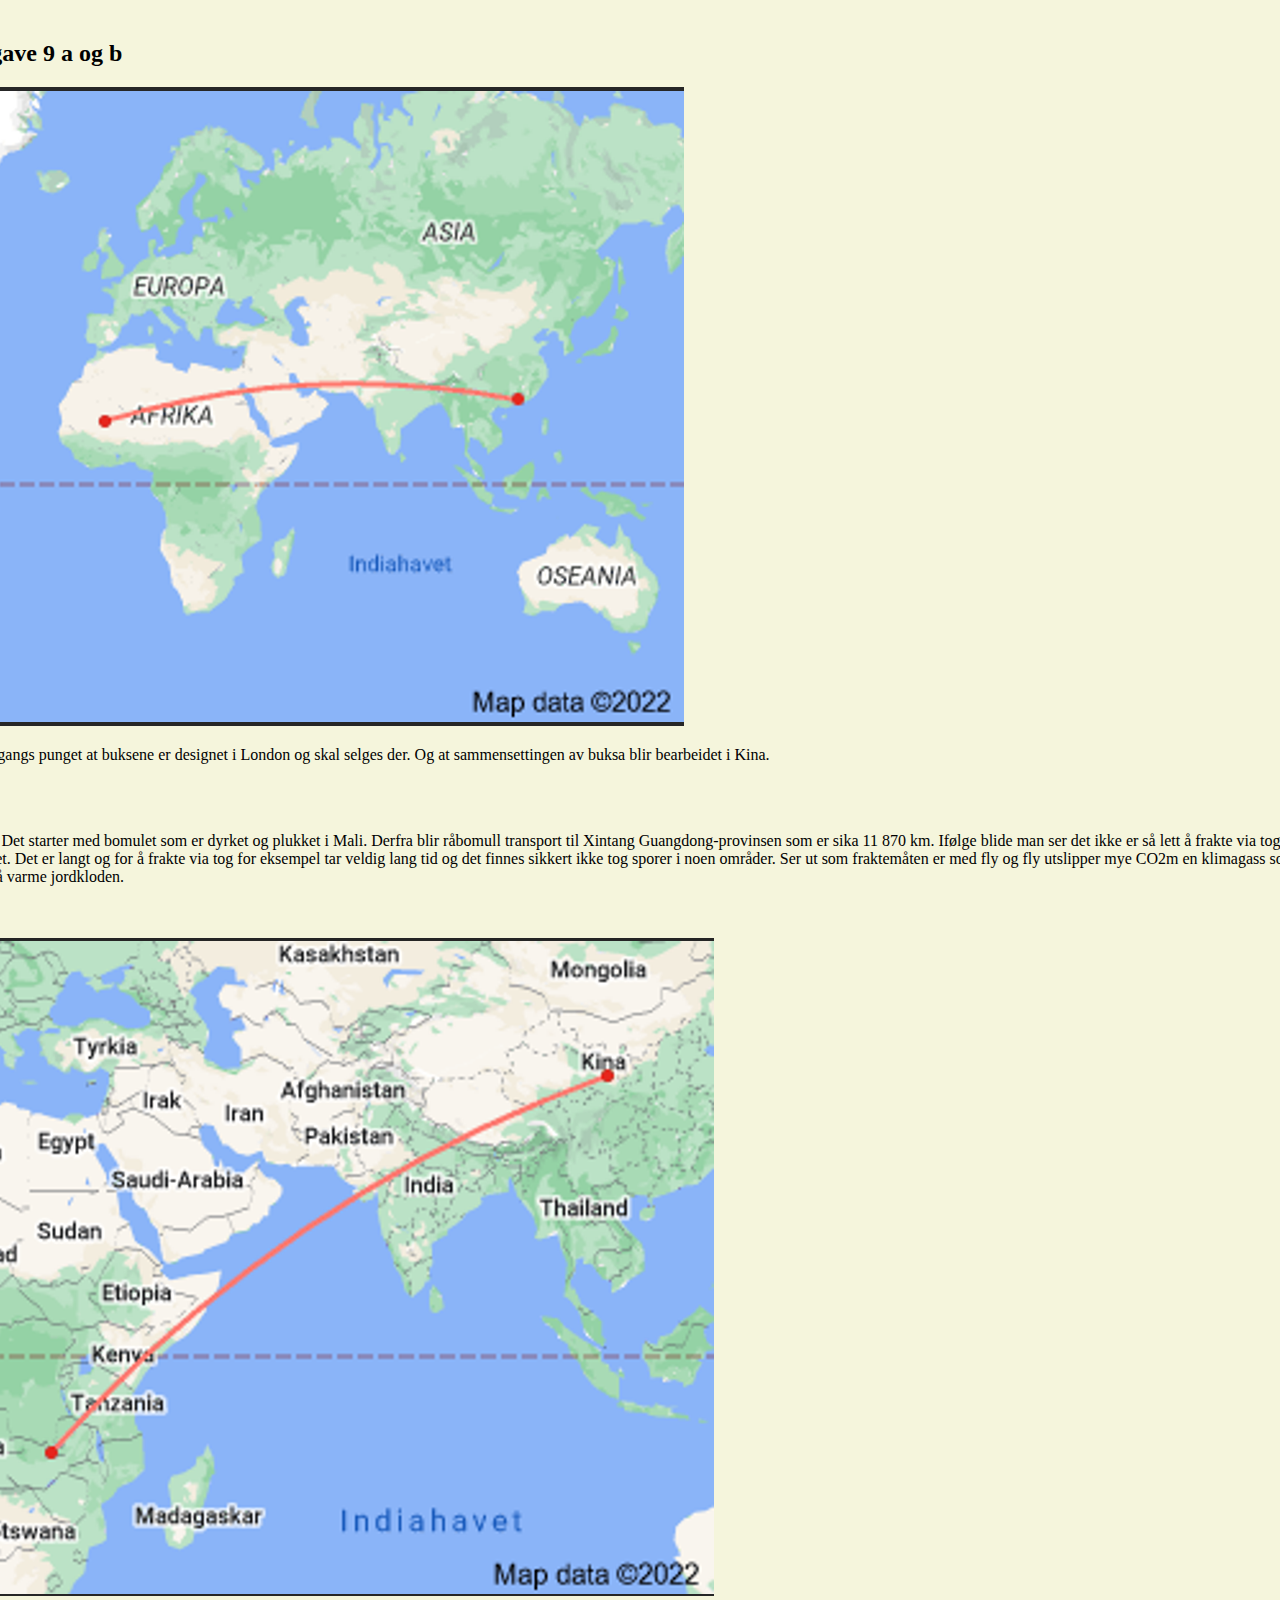
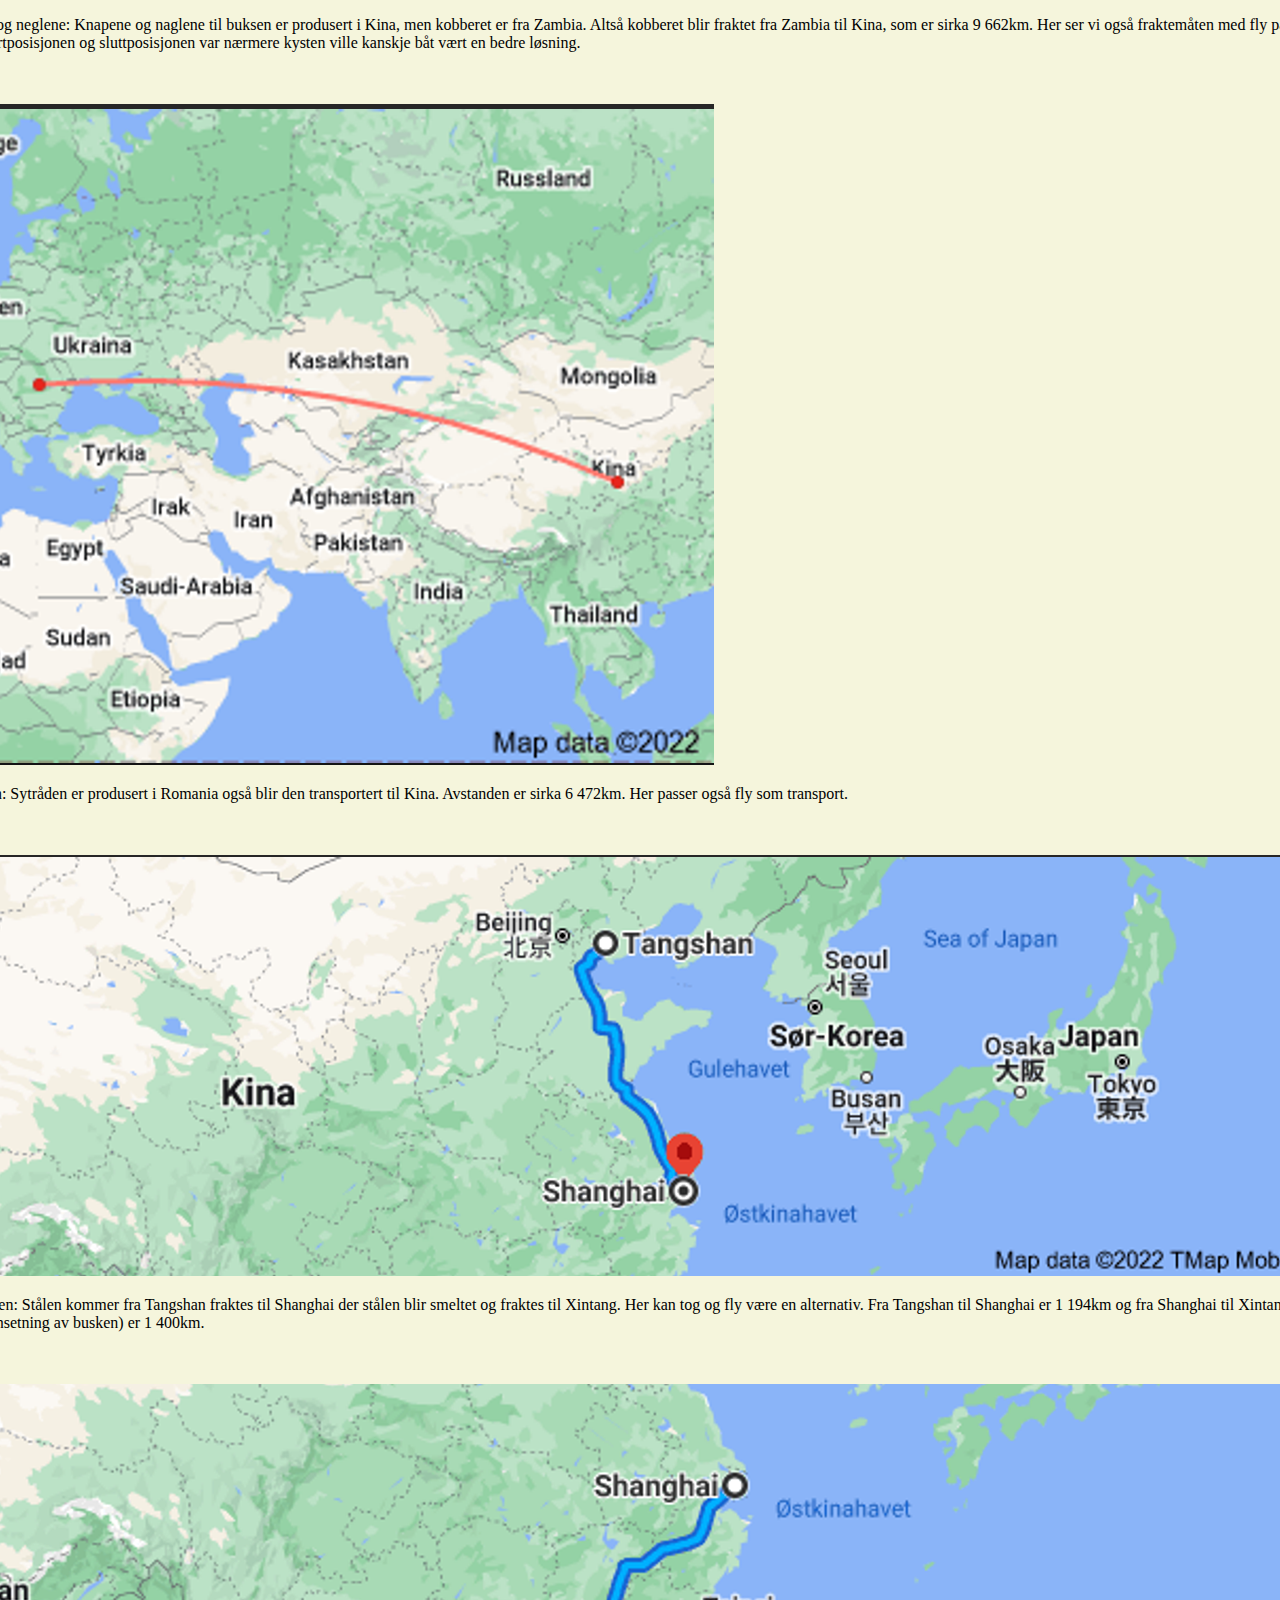
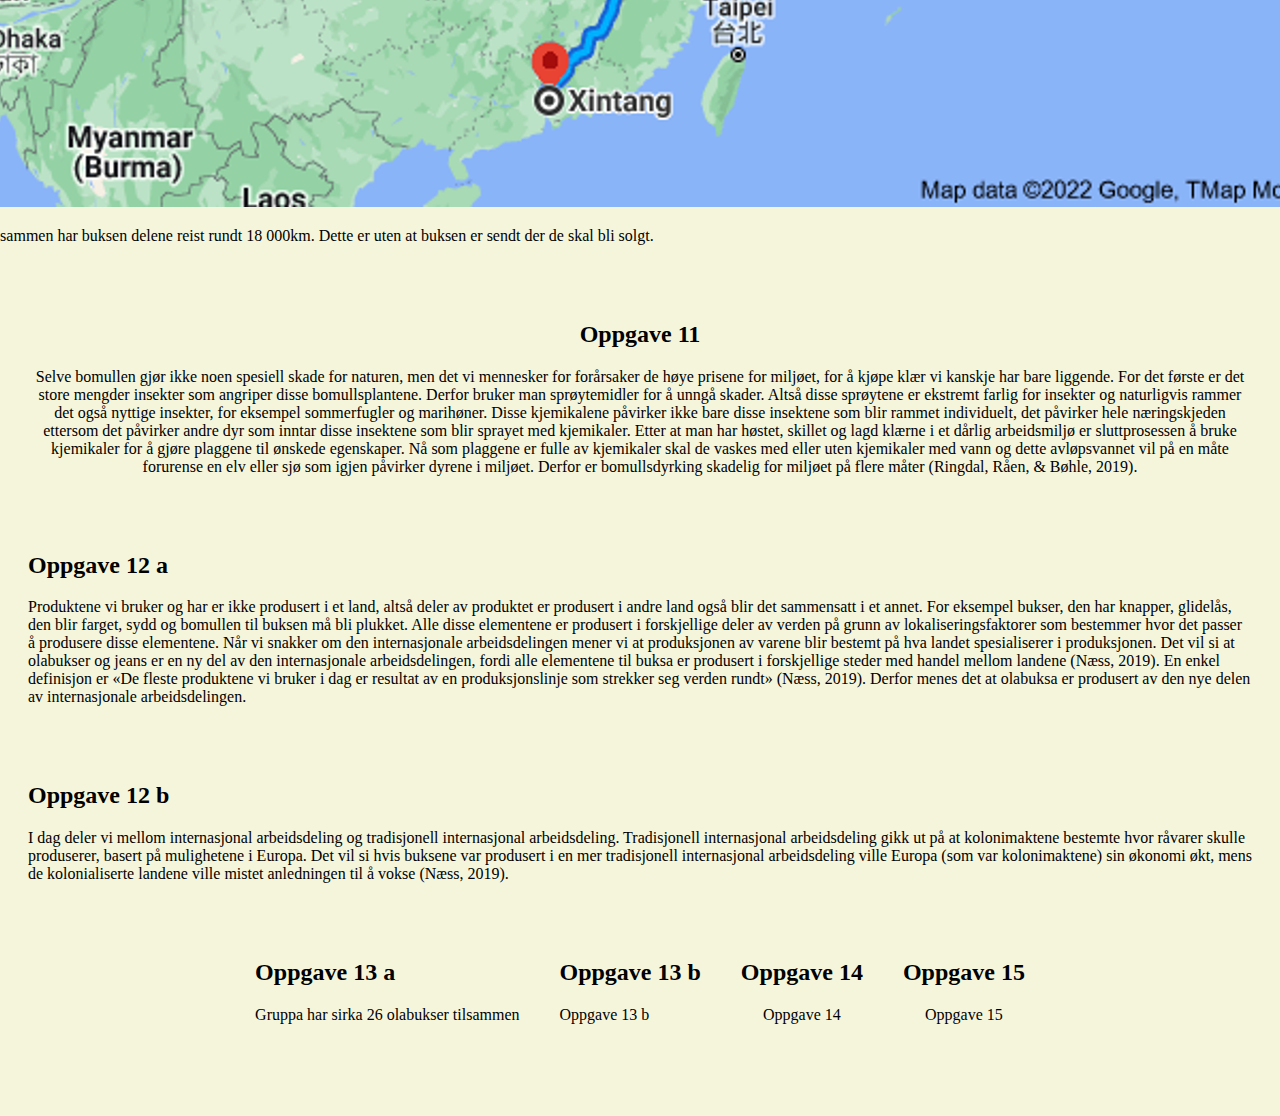
<file: Kamile.html>
<!DOCTYPE html>
<html lang="no">
  <head>
    <meta charset="UTF-8" />
    <title>Adventprosjekt</title>
    <link rel="stylesheet" href="/Kamile.css" />
    <link rel="icon" type="image/x-icon" href="/Christmas tree.webp" />
  </head>
  <body>
    <div id="alt">
      <!--For å gjøre alt om til flexbox-->
      <div class="navbar" id="navbar_1">
        <a href="/Index.html" id="logo"
          >Adventprosjekt <br />
          - Bærekraftig Jul</a
        >
        <div id="navbar-right">
          <!--Hva det skal stå på toppnavbaren og hvor man blir tatt til hvis man trykker på det (hvis man har lagt igjen en lenke)-->
          <a href="/Dokumentarfilm.html">Dokumentarfilm</a>
          <a href="/Logg.html">Logg</a>
          <a href="/Kilder.html">Kilder</a>

          <div class="dropdown">
            <!--hva det skal stå på den som har dropdown bar-->
            <button class="dropbtn">
              Invidiuell Oppgave
              <!--<i class="fa fa-caret-down"></i>-->
            </button>
            <div class="dropdown-content">
              <!--hva det skal stå under/i dropdown baren og hvor man blir ført til med linker/lenker-->
              <a href="/Emma NW.html">Emma NW</a>
              <a href="/Haidar.html">Haidar</a>
              <a href="/Kamile.html">Kamile</a>
              <a href="/Kristian.html">Kristian</a>
            </div>
          </div>
        </div>
      </div>
    </div>

    <div class="overskriftEmma">
      <!--Her er classen for overskriften til siden-->
      <h1>Invidiuell Oppgave</h1>
      <h4>Kamile sine svar</h4>
    </div>
    <div class="helesiden">
      <!--Denne skal gjøre at alt innenfor blir gjort om til flexbox-->
      <div class="EmmaOppg1">
        <!--Områder for oppgavene-->
        <!-- alle "--//--" skal refere til det som står til venstre for dette-->
        <h2>Oppgave 1</h2>
        <p>
          I 1972 i hovedstaten til Sverige, Stockholm ble den første planmessige
          miljøkonferansen arrangert av FN. Miljøprogrammet som ble opprettet er
          kalt UNEP som står for "United Nations Environment Programme" (Bedin,
          2018).
        </p>
      </div>
      <div class="EmmaOppg2">
        <!--//-->
        <h2>Oppgave 2</h2>
        <p>
          Etter at UNEP ble opprettet ble flere miljøavtaler etablert. Og den
          mest kjente avtalen som innebærer miljø er Parisavtalan som ble
          vedtatt i 2015 og ratifisert 2016 (Bedin, 2018).
        </p>
      </div>
    </div>

    <div class="EmmaOppg3">
      <!--//-->
      <h2>Oppgave 3 a</h2>
      <p>
        Fra 6. til 20. november ble det inngått et klimatoppmøte i Egypt som er
        kjent som COP27. I dette oppmøte ble det inngått en finansordning/fond
        (klimatap og skade), som er et viktig klimaskrittet for oss.
        Finansordningen går ut på at land som blir hardt rammet/påvirket av
        virkningene av klimaendringene for penger for erstatning. Dette var
        viktige siden mange fattige land har blitt rammet av konsekvensene av
        den stigende temperaturen. For eksempel den stigende temperaturen har
        forårsaket flommer som har gjort at folk har mistet hjemmene sine. Og
        det handler ikke bare om kompensasjonen (erstatningen), men heller om at
        man er hørt, ikke er alene i dette og tillit (Danbolt, 2022). Det er mye
        vi fortsatt må gjøre for å stoppe klimakrisen vi går inn i, men jeg
        mener vi har tatt et viktig skritt når det kommer til å finne en
        løsning.
      </p>
    </div>
    <div class="EmmaOppg3">
      <h2>Oppgave 3 b</h2>
      <p>
        I dette klimatoppmøte fikk var det to grupper som fikk ganske mye fokus,
        det var barn/unge og bønder. I dette møte kom det frem at barn og unge
        er fremtiden til denne verden og at unge ikke kan gjøre noe drastisk
        uten at eldre hører på dem når det kommer til miljøet. Derfor fikk barn
        og unge fokus i dette klimamøte, siden for første gang fikk unge
        styringen uten å bli «youthwashed» der de formidlet meninger om
        klimakrisen (Stensaas og Lie, 2022). Noe annet som også fikk
        oppmerksomhet var landbruk og bønder. Landbruk fikk en dag, der bønders
        side ble hørt. Bønder fikk fokuset ettersom det har blitt ganske
        utfordrende for matsikkerheten. Siden vi ser at mange fattige land står
        ovenfor sult, og land som har landbruk har blitt rammet av klimakrisen
        av temperatur og flommer som har redusert avlinger. Og krigen mellom
        Russland og Ukraina har føret til prisøkninger på flere matvarer
        (Danbolt, 2022). Unge og bønder fikk en dag der de ble hørt. Dette viser
        at alle skal bli hørt og vi er nødt til fikse klimakrisen sammen.
      </p>
    </div>
    <div class="EmmaOppg3">
      <h2>Oppgave 3 c</h2>
      <p>
        For at alle levende skapninger skal leve et godt liv må vi mennesker
        stoppe klimakrisen. Kina og USA, stormaktene i verden har inngått i et
        klimasamarbeid for å utslippet mindre klimagasser som vanndamp,
        karbondioksid, metan og lystgass. USA skal øke mer grønn skipsfart, «The
        Green Shipping Challenge». Og det ble en enighet at de skulle øke
        fornybar energi i Afrika. Norge deklarerte at de har tredoblet støtten
        for land med dårlig økonomi og fornyet klimapartnerskap med Tanzania, og
        har doblet støtten til FNs fond. (Danbolt, 2022).
      </p>
    </div>

    <div class="EmmaOppg4">
      <!--//-->
      <h2>Oppgave 4</h2>
      <p>
        Bærekraftig utvikling handler om at de neste generasjonene som kommer
        skal ha nok ressurser til å leve som oss, men ikke bare det. Det skal
        være en balanse mellom sosiale forhold, miljø/klima og økonomi. Men vi
        enkelte mennesker burde også passe på at vi ikke bruker mer enn vi
        trenger, sånn at vi ikke produserer mer. Det jeg gjør og burde gjøre for
        å leve mer bærekraftig: <br />
        - Ikke kjøpe poser på matbutikker <br />
        - Ikke kjøpe så mye kjøtt (ku for eksempel produserer mye metan (CH4))
        <br />
        - Kjøper ikke klær hvis ikke nødvendig <br />
        - Prøver ikke å bruke mye strøm (for eksempel å slå av lysene i rommet)
        <br />
        - Ikke kaste mat <br />
        - Tar buss mest <br />
        - Prøver å kjøpe lokalt (kortreist) <br />
      </p>
    </div>

    <div class="helesiden">
      <!-- Måtte skrive dette foran oppgaver med a,b,c og d for at de skulle stå ved siden av hverandre-->

      <div class="EmmaOppg5a">
        <!--//-->
        <h2>Oppgave 5 a</h2>
        <p>
          Etter å ha hørt podkasten fra NRK radio om avokadoer, og hva slags
          konsekvenser avokadoproduksjon har skapt for folket i Mexico, kommer
          jeg til å bli mer kritisk om hvor avokadoen jeg kjøper er importert
          fra (Blodig avokadokrig: Bør vi droppe superfrukten? 2020). Og kanskje
          spise litt mindre avokado.
        </p>
      </div>

      <div class="EmmaOppg5b">
        <!--//-->
        <h2>Oppgave 5 b</h2>
        <p>
          Avokado er en populær frukt og Mexico er et land som produserer
          avokado til store deler av verden. Altså verdien på frukten har godt
          opp på grunn av etterspørsel om frukten. Det betyr folk som dyrker og
          produsere avokadoer tjener ganske mye, men de blir også rammet av
          narkokartellene. Narkokarteller kommer der det er lett tjente penger.
          Så naturligvis ser det ut som at de har rammet flere avokado
          dyrkere/produsere for pengene deres eller ved å drepe for å skremme
          dem for å ta over produksjonen. At noen skal jobbe hardt for seg selv
          og noen andre kommer og krever at de skal gi det over gjør meg rasende
          og trist. Det er ikke noe spesielt vi kan gjøre for å stoppe
          narkokartellene, men hvis avokadoer ikke blir så etterspurt ville ting
          blitt bedre tenker jeg (Blodig avokadokrig: Bør vi droppe
          superfrukten? 2020).
        </p>
      </div>
    </div>
    <div class="helesiden">
      <!-- Måtte skrive dette foran oppgaver med a,b,c og d for at de skulle stå ved siden av hverandre-->

      <div class="EmmaOppg5c">
        <!--//-->
        <h2>Oppgave 5 c</h2>
        <p>
          Når vi snakker om bærekraft, er ikke bare å sikre behovene/resursene
          vi har i dag til kommende generasjoner. Når vi snakker om bærekraft
          mener vi også om sosiale forholde, miljø/klima og økonomi. Det er det
          Bama og Coop mener når de snakker om kravene de stiller til at
          handelen skal være bærekraftig og etisk. Å være etisk er å reflektere
          om hva som er galt og rett og hvorfor det er rett eller galt. Men i
          dette tilfelle finne den beste rette løsningen før de handler. Altså
          Bama og Coop mener de har krav om hvordan avokadoene er blitt dyrket.
          For eksempel avokado produksjonen forfaller sosiale forhold når vi
          snakker om bærekraftig utvikling, på grunn av narkokartellene. De har
          myrdet flere folk og ranet avokado produksjonen som har forårsaket at
          mange ikke føler seg trygge. Altså i våre øyne så er ikke dette
          bærekraftig og heller ikke etisk å gjøre handel med avokado
          produksjonene i Mexico.
        </p>
      </div>

      <div class="EmmaOppg5d">
        <!--//-->
        <h2>Oppgave 5 d</h2>
        <p>
          Ut ifra det jeg vet, og det jeg har lært fra podkasten mener jeg at
          avokado ikke er en bærekraftig frukt. Bærekraft handler om at det skal
          være en fin balanse mellom sosiale forhold, miljø/klima og økonomi.
          Avokado er en etterspurt frukt og resultatet har økt verdien på
          avokado overalt, og hvert fall i Mexico . Avokado produksjonen har
          skapt problemer, folk har blitt drept som har resultatet at folk ikke
          føler seg trygg. Tilliten er brudd altså ingen tror på hverandre. Folk
          som dyrker/produserer avokadoer blir trakassert (FHI, 2020). Dette
          altså bryter kategorien sosiale forhold om å være bærekraftig.
          Narkokartelene har begynt å kutte skogen for å plante sine egne
          avokadoer, som bryter kategorien miljø/klima. Selve avokadoen er
          egentlig ikke så bærekraftig heller. Avokado er en frukt som trenger
          sollys for å bli ordentlig monden og god. Og her i Norge er ikke
          planten egnet for det kalde klimaet. Så vi må importere den fra steder
          som har et varmt klima for eksempel fra Mexico. Og importere er ikke
          så bærekraftig, siden fleste transporter utspiller klimagassen Co2. Og
          det varmer jorda, derfor er avokado ikke en bærekraftig frukt mener
          jeg.
        </p>
      </div>
    </div>
    <div class="helesiden">
      <!-- Måtte skrive dette foran oppgaver med a,b,c og d for at de skulle stå ved siden av hverandre-->

      <div class="EmmaOppg6a">
        <!--//-->
        <h2>Oppgave 6 a</h2>
        <p>
          Avokado er sunn fordi den inneholder mikronæringsstoffer som vitamin
          B6 og vitamin E (Bama, u.d). Mikronæringsstoffer er vitaminer og
          mineraler, de gir oss ikke energi, men er viktig for kroppen. Uten
          Mikronæringsstoffer ville ikke kroppen fungere slik den skal. Avokado
          inneholder også noen makronæringsstoffer som umettede fett.
          Makronæringsstoffer gir oss energi, som proteiner, fett og
          karbohydrater. Avokado er derfor kalt en superfrukt den både har
          viktig ressurser (mikronæringsstoffer) for kroppen og gir oss energi
          (makronæringsstoffer).
        </p>
      </div>

      <div class="EmmaOppg6b">
        <!--//-->
        <h2>Oppgave 6 b</h2>
        <p>
          Først og fremst har vi to typer fett, vi har mettende fett som er
          anerkjent som usunt og umettede fett som er anerkjent som sunt. Nå som
          jula kommer er det mange som skal spise ribbe og pinnekjøtt, og disse
          inneholder mye mettet fett. Dersom man spiser mye mettet fett og ikke
          bruker energien opp blir det lagret som fett. Og for mye fett kan
          forårsake helse problemer. Økning av kolesterolnivået, det vil si
          risikoen for hjertetrøbbel og hjerteinfarkt. Bakgrunnen for dette er
          at fett går i alle membraner og cellestrukturene (Helsedirektoratet,
          2016). Og i verste fall kan man dø av hjerteinfarkt. Men som alt er
          det ikke farlig å spise det, det er bare mengden og hvis man har en
          fin balanse på alt man spiser og gjør aktivitet så går alt bra. Og
          grunnen til at mettetfett er usunt er hvordan den er bygget. Mettet
          fett er bygd opp av rekke karbon atomer med enkelbindinger og med
          hydrogenatomer bindet fast. Når disse molekylene legger oppå hverandre
          blir de hardt i romtemperatur og det er vanskelig for kroppen og bryte
          de ned, derfor er mettetfett usunt. Og vi kan finne mettet fett i dyr
          som går i fire bein. Umettetfett er bygd som mettetfett men det er en
          eller flere dobbeltbindinger mellom karbon atomene, derfor er de
          flytende i romtemperatur og det er enklere for kroppen å bryte de ned
          derfor er umettet fett sunt (B.Svendsen, Juel, E.Stølevik og Marion,
          2020)
        </p>
      </div>
    </div>

    <div class="EmmaOppg7">
      <!--//-->
      <h2>Oppgave 7</h2>
      <img src="/Bilde_kamile.png" />
      <p>
        Fleste av klærne våre var produsert i asiatiske land. Som Kina,
        Pakistan, Bangladesh og Malaysia. Disse landene er overbefolket og har
        billig arbeidskraft, det er fellestrekket.
      </p>
    </div>

    <div class="EmmaOppg8">
      <!--//-->
      <h2>Oppgave 8</h2>
      <p>
        - Viktige lokaliseringsfaktorer for design må være en som er utdannet
        for å designe. Noen som er utdannet i det, altså er land med bra
        utdanning. For eksempel i London. <br />
        - Råbomull er et stoff som krever store mengder vann og varme. Og dyrke
        bomull er også krevende så lokaliseringsfaktorer for råbomull er et sted
        med store mengder vann, varme og billig arbeidskraft. For eksempel
        Mali.<br />
        - Etter at bomulet er håndplukket eller med maskin må man forandre det
        til stoff. Altså det tar arbeid, da er billig arbeidskraft
        lokaliseringsfaktoren.<br />
        - For sammensettingen av buksa er lokalisering faktoren billig
        arbeidskraft og raks produksjon. For eksempel Kina, i Xintang
        Guangdong-provinsen, byen blir kalt buksehovedstaten.<br />
      </p>
    </div>
    <div class="helesiden">
      <!-- Måtte skrive dette foran oppgaver med a,b,c og d for at de skulle stå ved siden av hverandre-->
      <div class="EmmaOppg9a">
        <!--//-->
        <h2>Oppgave 9 a og b</h2>
        <img src="/Bilde_kamile(2).png" />
        <p>
          Vi tar utgangs punget at buksene er designet i London og skal selges
          der. Og at sammensettingen av buksa blir bearbeidet i Kina.
        </p>
        <br />
        <br />
        <p>
          Bomull: Det starter med bomulet som er dyrket og plukket i Mali.
          Derfra blir råbomull transport til Xintang Guangdong-provinsen som er
          sika 11 870 km. Ifølge blide man ser det ikke er så lett å frakte via
          tog eller noe annet. Det er langt og for å frakte via tog for eksempel
          tar veldig lang tid og det finnes sikkert ikke tog sporer i noen
          områder. Ser ut som fraktemåten er med fly og fly utslipper mye CO2m
          en klimagass som er med på å varme jordkloden.
        </p>
        <br />
        <br />
        <img src="/Bilde_kamile(3).png" />
        <p>
          Knaper og neglene: Knapene og naglene til buksen er produsert i Kina,
          men kobberet er fra Zambia. Altså kobberet blir fraktet fra Zambia til
          Kina, som er sirka 9 662km. Her ser vi også fraktemåten med fly
          passer. Hvis startposisjonen og sluttposisjonen var nærmere kysten
          ville kanskje båt vært en bedre løsning.
        </p>
        <br />
        <br />
        <img src="/Bilde_kamile(4).png" />
        <p>
          Sytråden: Sytråden er produsert i Romania også blir den transportert
          til Kina. Avstanden er sirka 6 472km. Her passer også fly som
          transport.
        </p>
        <br />
        <br />
        <img src="/Bilde-kamile(5).png" />
        <p>
          Glidelåsen: Stålen kommer fra Tangshan fraktes til Shanghai der stålen
          blir smeltet og fraktes til Xintang. Her kan tog og fly være en
          alternativ. Fra Tangshan til Shanghai er 1 194km og fra Shanghai til
          Xintang (sammensetning av busken) er 1 400km.
        </p>
        <br />
        <br />
        <img src="/Bilde_kamile(6).png" />
        <p>
          Altså til sammen har buksen delene reist rundt 18 000km. Dette er uten
          at buksen er sendt der de skal bli solgt.
        </p>
      </div>

      <div class="EmmaOppg11">
        <!--//-->
        <h2>Oppgave 11</h2>
        <p>
          Selve bomullen gjør ikke noen spesiell skade for naturen, men det vi
          mennesker for forårsaker de høye prisene for miljøet, for å kjøpe klær
          vi kanskje har bare liggende. For det første er det store mengder
          insekter som angriper disse bomullsplantene. Derfor bruker man
          sprøytemidler for å unngå skader. Altså disse sprøytene er ekstremt
          farlig for insekter og naturligvis rammer det også nyttige insekter,
          for eksempel sommerfugler og marihøner. Disse kjemikalene påvirker
          ikke bare disse insektene som blir rammet individuelt, det påvirker
          hele næringskjeden ettersom det påvirker andre dyr som inntar disse
          insektene som blir sprayet med kjemikaler. Etter at man har høstet,
          skillet og lagd klærne i et dårlig arbeidsmiljø er sluttprosessen å
          bruke kjemikaler for å gjøre plaggene til ønskede egenskaper. Nå som
          plaggene er fulle av kjemikaler skal de vaskes med eller uten
          kjemikaler med vann og dette avløpsvannet vil på en måte forurense en
          elv eller sjø som igjen påvirker dyrene i miljøet. Derfor er
          bomullsdyrking skadelig for miljøet på flere måter (Ringdal, Råen, &
          Bøhle, 2019).
        </p>
      </div>
      <div class="helesiden">
        <!-- Måtte skrive dette foran oppgaver med a,b,c og d for at de skulle stå ved siden av hverandre-->
        <div class="EmmaOppg12a">
          <!--//-->
          <h2>Oppgave 12 a</h2>
          <p>
            Produktene vi bruker og har er ikke produsert i et land, altså deler
            av produktet er produsert i andre land også blir det sammensatt i et
            annet. For eksempel bukser, den har knapper, glidelås, den blir
            farget, sydd og bomullen til buksen må bli plukket. Alle disse
            elementene er produsert i forskjellige deler av verden på grunn av
            lokaliseringsfaktorer som bestemmer hvor det passer å produsere
            disse elementene. Når vi snakker om den internasjonale
            arbeidsdelingen mener vi at produksjonen av varene blir bestemt på
            hva landet spesialiserer i produksjonen. Det vil si at olabukser og
            jeans er en ny del av den internasjonale arbeidsdelingen, fordi alle
            elementene til buksa er produsert i forskjellige steder med handel
            mellom landene (Næss, 2019). En enkel definisjon er «De fleste
            produktene vi bruker i dag er resultat av en produksjonslinje som
            strekker seg verden rundt» (Næss, 2019). Derfor menes det at
            olabuksa er produsert av den nye delen av internasjonale
            arbeidsdelingen.
          </p>
        </div>

        <div class="EmmaOppg12b">
          <!--//-->
          <h2>Oppgave 12 b</h2>
          <p>
            I dag deler vi mellom internasjonal arbeidsdeling og tradisjonell
            internasjonal arbeidsdeling. Tradisjonell internasjonal
            arbeidsdeling gikk ut på at kolonimaktene bestemte hvor råvarer
            skulle produserer, basert på mulighetene i Europa. Det vil si hvis
            buksene var produsert i en mer tradisjonell internasjonal
            arbeidsdeling ville Europa (som var kolonimaktene) sin økonomi økt,
            mens de kolonialiserte landene ville mistet anledningen til å vokse
            (Næss, 2019).
          </p>
        </div>
      </div>

      <div class="helesiden">
        <!-- Måtte skrive dette foran oppgaver med a,b,c og d for at de skulle stå ved siden av hverandre-->
        <div class="EmmaOppg13a">
          <!--//-->
          <h2>Oppgave 13 a</h2>
          <p>Gruppa har sirka 26 olabukser tilsammen</p>
        </div>
        <div class="EmmaOppg13b">
          <!--//-->
          <h2>Oppgave 13 b</h2>
          <p>Oppgave 13 b</p>
        </div>
      </div>

      <div class="EmmaOppg14">
        <!--//-->
        <h2>Oppgave 14</h2>
        <p>Oppgave 14</p>
      </div>

      <div class="EmmaOppg15">
        <!--//-->
        <h2>Oppgave 15</h2>
        <p>Oppgave 15</p>
      </div>
    </div>

    <div class="bibliograf">
      <p></p>
    </div>
  </body>
</html>
</file>
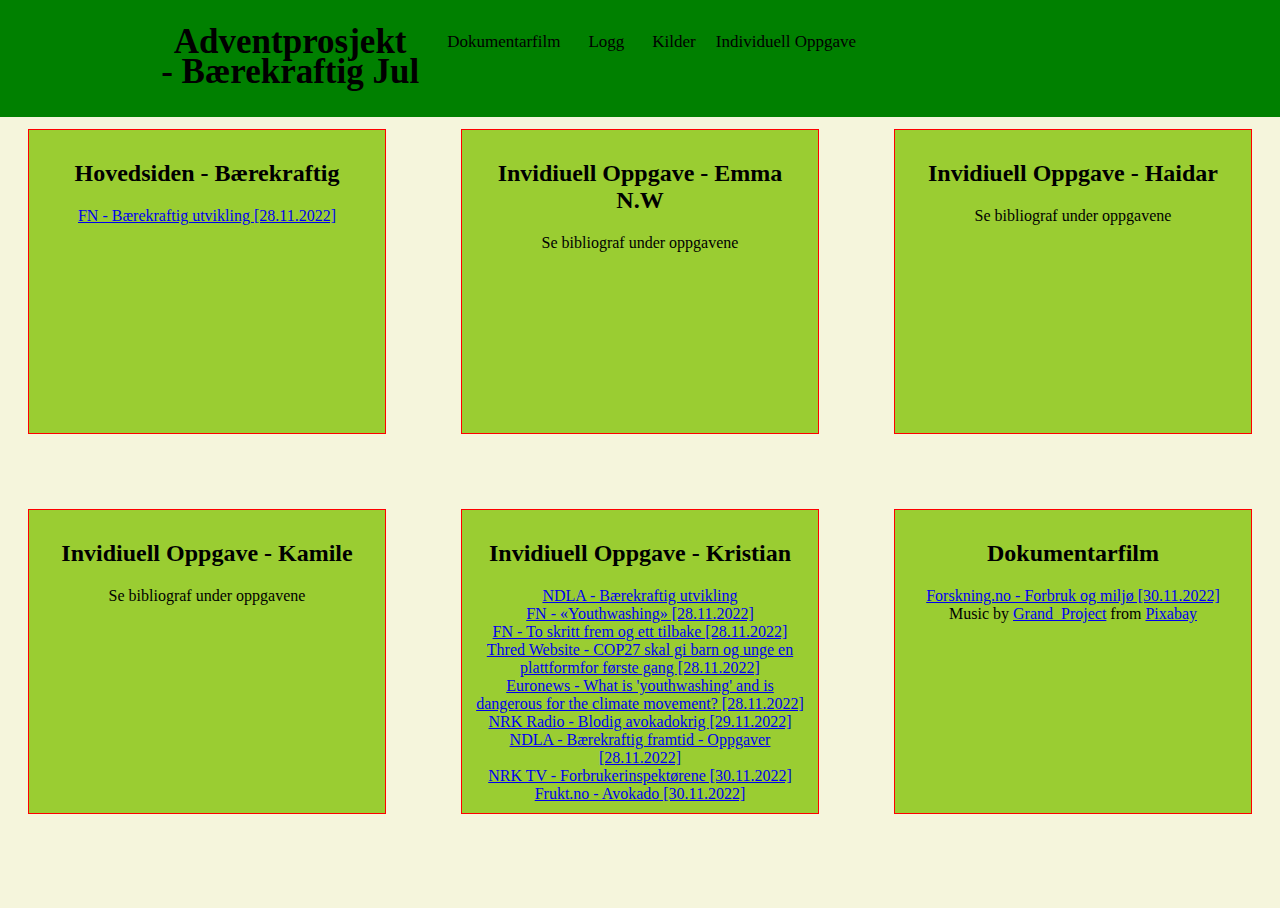
<file: Kilder.html>
<!DOCTYPE html>
<html lang="no">
  <head>
    <meta charset="UTF-8" />
    <link rel="stylesheet" href="Kilder.css" />
    <link rel="icon" type="image/x-icon" href="/Christmas tree.webp" />
    <title>Adventprosjekt</title>
  </head>
  <body>
  <div id="alt"> <!--For å gjøre alt om til flexbox-->
    <div class="navbar" id="navbar_1">
        <a href="/Index.html" id="logo">Adventprosjekt <br> - Bærekraftig Jul</a>
        <div id="navbar-right">
          <!--Hva det skal stå på toppnavbaren og hvor man blir tatt til hvis man trykker på det (hvis man har lagt igjen en lenke)-->
          <a href="/Dokumentarfilm.html">Dokumentarfilm</a>
          <a href="/Logg.html">Logg</a>
          <a href="/Kilder.html">Kilder</a>
  
          <div class="dropdown">
            <!--hva det skal stå på den som har dropdown bar-->
            <button class="dropbtn">
              Individuell Oppgave
              <!--<i class="fa fa-caret-down"></i>-->
            </button>
            <div class="dropdown-content">
              <!--hva det skal stå under/i dropdown baren og hvor man blir ført til med linker/lenker-->
              <a href="/Emma NW.html">Emma NW</a>
              <a href="/Haidar.html">Haidar</a>
              <a href="/Kamile.html">Kamile</a>
              <a href="/Kristian.html">Kristian</a>
            </div>
          </div>
        </div>
      </div>
    </div>
    
    <div class="alt">
        <div>
          <h2>Hovedsiden - Bærekraftig</h2>
          <a href="https://www.fn.no/tema/fattigdom/baerekraftig-utvikling">FN - Bærekraftig utvikling [28.11.2022]</a>
        </div>
        <div>
          <h2>Invidiuell Oppgave - Emma N.W</h2>
          <p>Se bibliograf under oppgavene</p>
        </div>
        <div>
          <h2>Invidiuell Oppgave - Haidar</h2>
        <p>Se bibliograf under oppgavene</p>
        </div>
        <div>
          <h2>Invidiuell Oppgave - Kamile</h2>
          <p>Se bibliograf under oppgavene</p>        
        </div>
        <div>
          <h2>Invidiuell Oppgave - Kristian</h2>
          <a href="https://ndla.no/nb/subject:1:410c2790-c62c-4dc1-a30c-49ecd1063690/topic:2:182640/topic:2:177927/resource:1:175120" >NDLA - Bærekraftig utvikling </a> <br>
          <a href="«Youthwashing» på COP27? (fn.no)" >FN - «Youthwashing» [28.11.2022]</a> <br>
          <a href="To skritt frem og ett skritt tilbake? COP27 avtale inngått i siste liten (fn.no)" >FN - To skritt frem og ett tilbake [28.11.2022]</a> <br>
          <a href="COP27 skal gi barn og unge en plattform for første gang - Thred Website" >Thred Website - COP27 skal gi barn og unge en plattformfor første gang [28.11.2022]</a> <br>
          <a href="What is 'youthwashing' and is it dangerous for the climate movement? | Euronews" >Euronews - What is 'youthwashing' and is dangerous for the climate movement? [28.11.2022]</a> <br>
          <a href="Blodig avokadokrig: Bør vi droppe superfrukten? - Oppdatert - NRK Radio" >NRK Radio - Blodig avokadokrig [29.11.2022]</a> <br>
          <a href="Oppsummerende oppgaver – Bærekraftig framtid" >NDLA - Bærekraftig framtid - Oppgaver [28.11.2022]</a> <br>
          <a href="Forbrukerinspektørene – Helseskadelig produksjon av olabukser – NRK TV ">NRK TV - Forbrukerinspektørene [30.11.2022]</a> <br>
          <a href="https://frukt.no/ravarer/gronnsaker/avokado/ ">Frukt.no - Avokado [30.11.2022]</a>
        </div>
        <div>
          <h2>Dokumentarfilm</h2>
          <a href="https://forskning.no/ntnu-miljogifter-partner/slik-pavirker-forbruket-ditt-miljoet/437293">Forskning.no - Forbruk og miljø [30.11.2022]</a> <br>
          Music by <a href="https://pixabay.com/users/grand_project-19033897/?utm_source=link-attribution&amp;utm_medium=referral&amp;utm_campaign=music&amp;utm_content=127421">Grand_Project</a> from <a href="https://pixabay.com/music//?utm_source=link-attribution&amp;utm_medium=referral&amp;utm_campaign=music&amp;utm_content=127421">Pixabay</a>
        </div>
      </div>
    </body>
  </body>
</html>
</file>
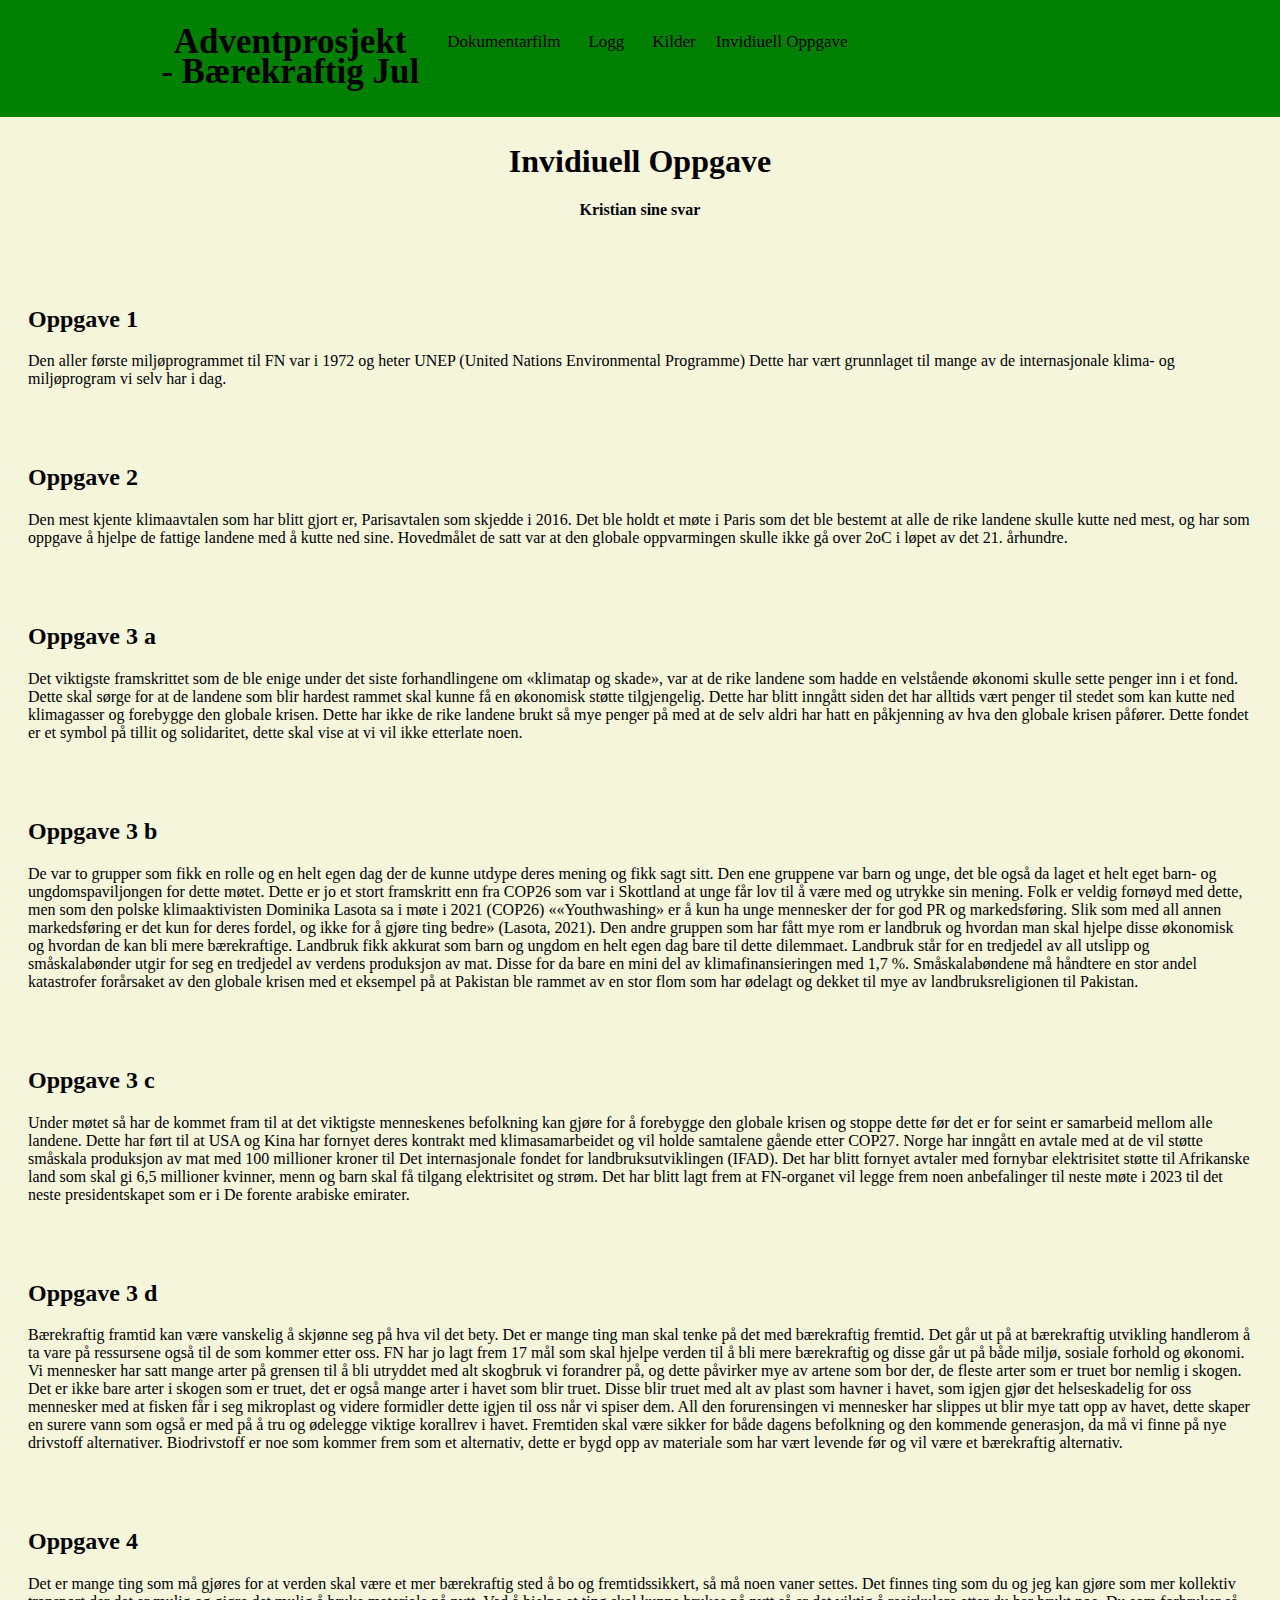
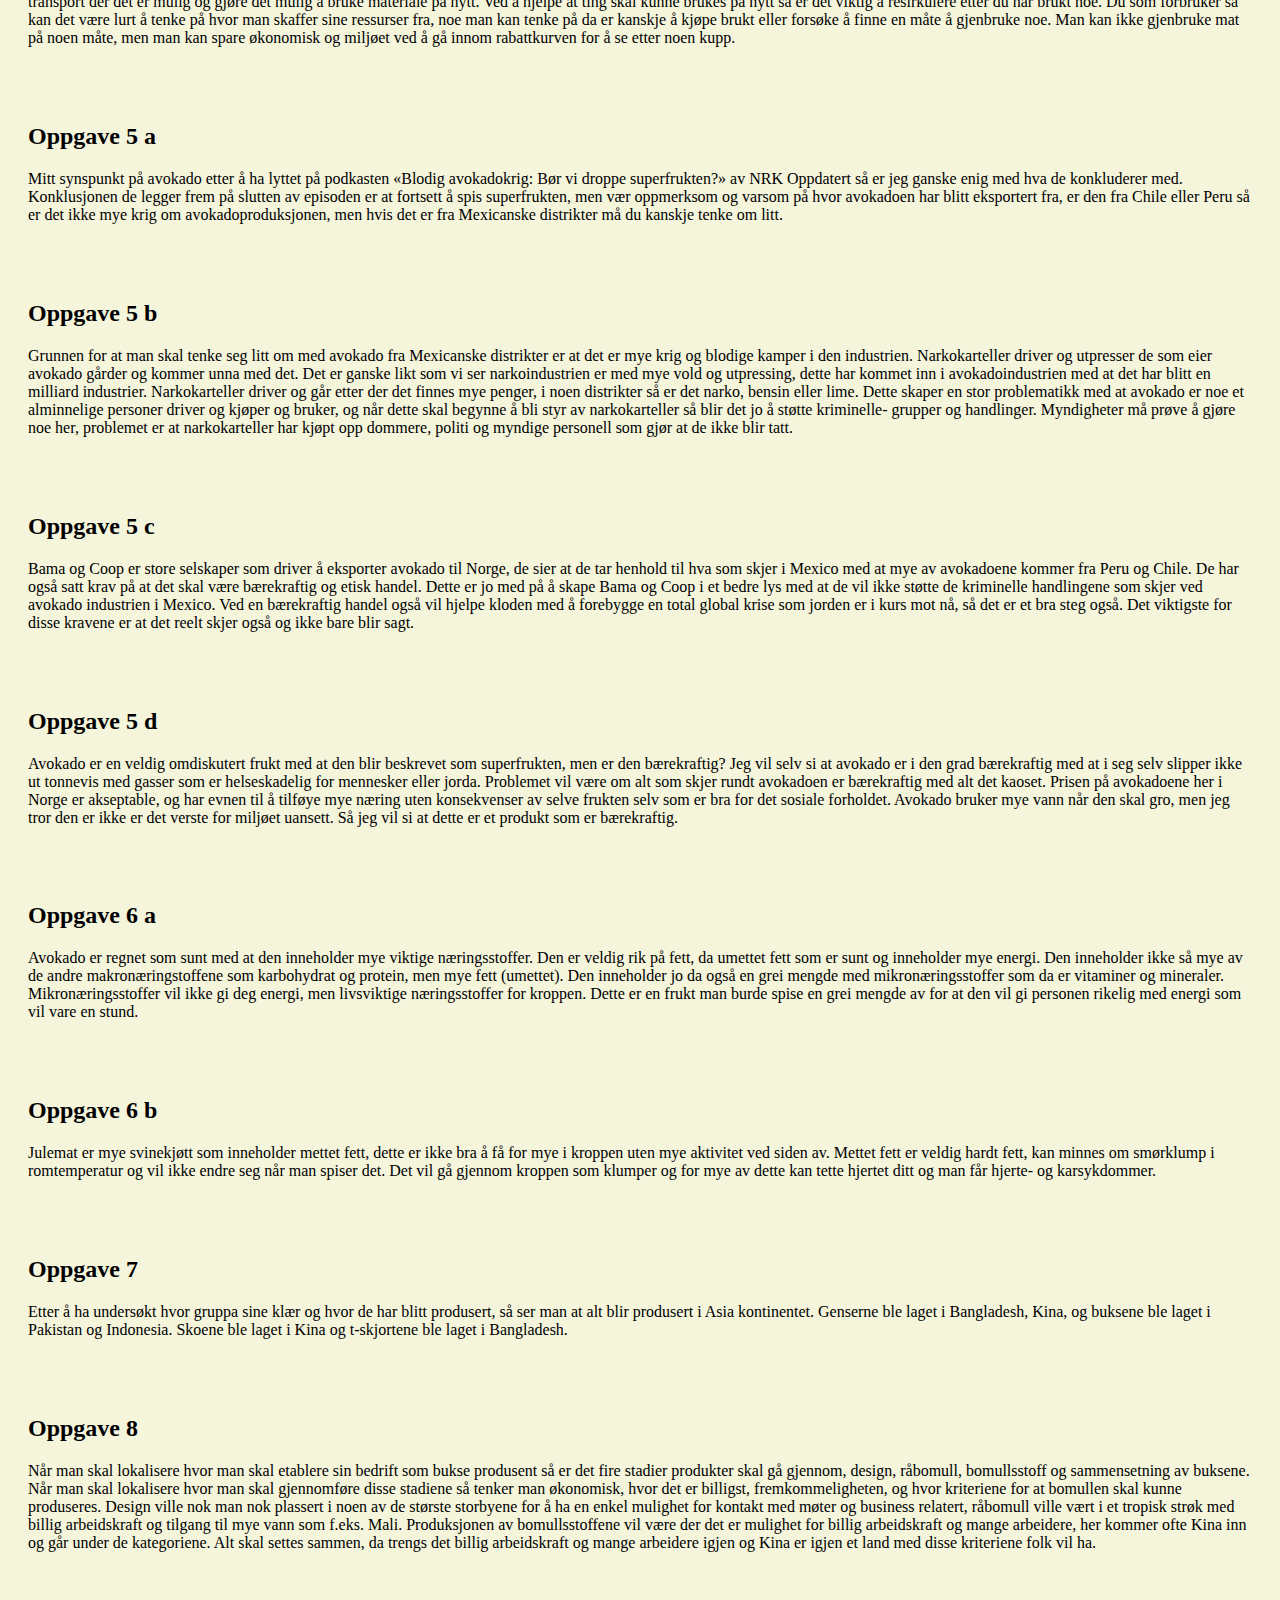
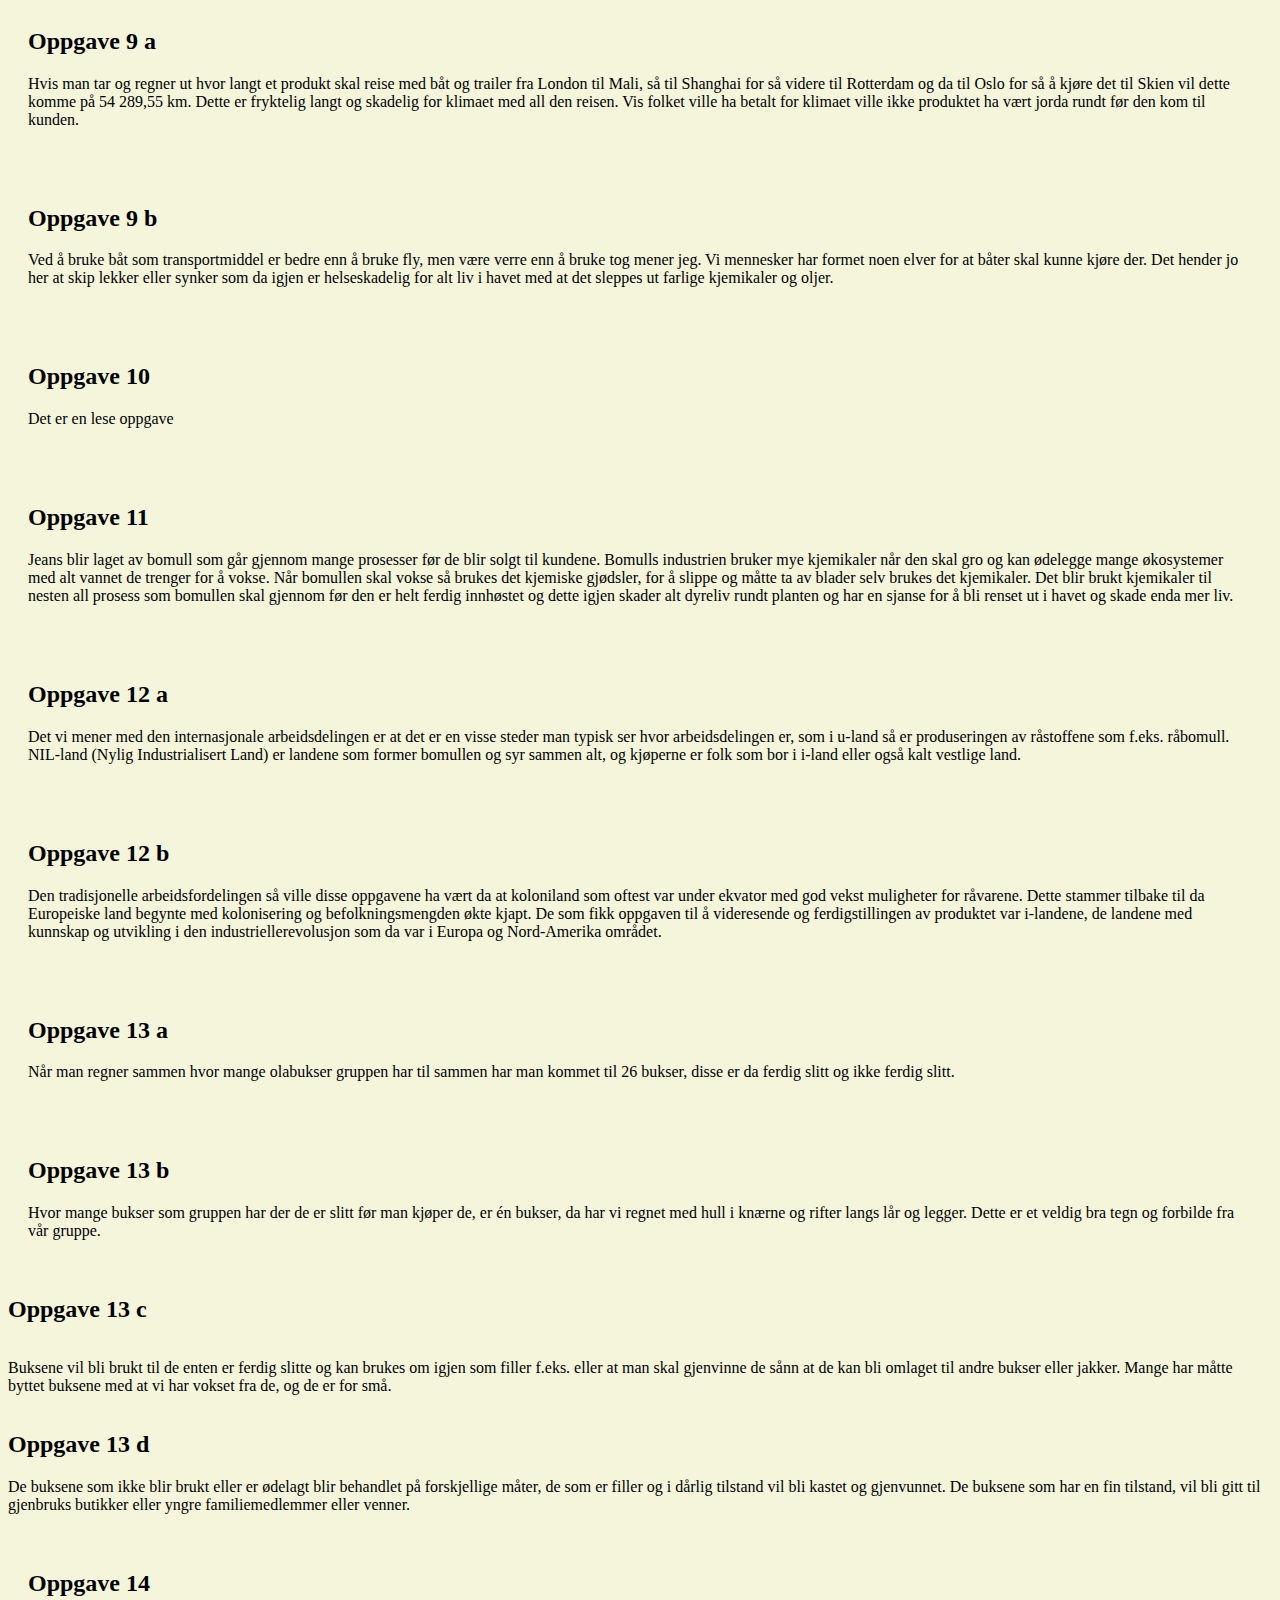
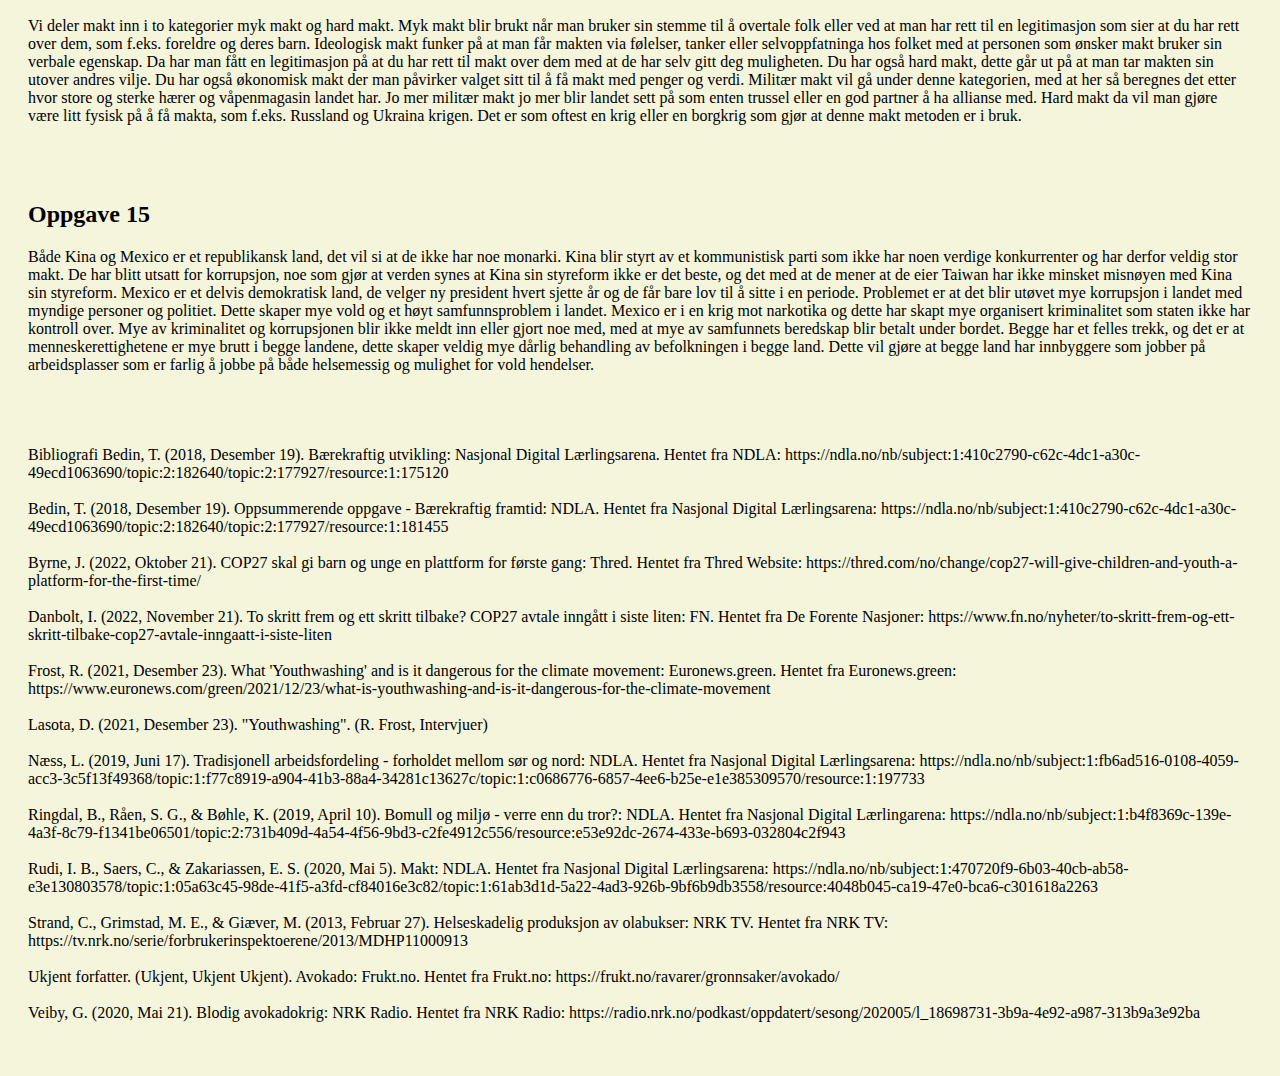
<file: Kristian.html>
<!DOCTYPE html>
<html lang="no">
  <head>
    <meta charset="UTF-8" />
    <title>Adventprosjekt</title>
    <link rel="stylesheet" href="/Kristian.css" />
    <link rel="icon" type="image/x-icon" href="/Christmas tree.webp">
  </head>
  <body>
<div id="alt"> <!--For å gjøre alt om til flexbox-->
    <div class="navbar" id="navbar_1">
      <a href="/Index.html" id="logo">Adventprosjekt <br /> - Bærekraftig Jul</a>
      <div id="navbar-right">
        <!--Hva det skal stå på toppnavbaren og hvor man blir tatt til hvis man trykker på det (hvis man har lagt igjen en lenke)-->
        <a href="/Dokumentarfilm.html">Dokumentarfilm</a>
        <a href="/Logg.html">Logg</a>
        <a href="/Kilder.html">Kilder</a>

        <div class="dropdown">
          <!--hva det skal stå på den som har dropdown bar-->
          <button class="dropbtn">
            Invidiuell Oppgave
            <!--<i class="fa fa-caret-down"></i>-->
          </button>
          <div class="dropdown-content">
            <!--hva det skal stå under/i dropdown baren og hvor man blir ført til med linker/lenker-->
            <a href="/Emma NW.html">Emma NW</a>
            <a href="/Haidar.html">Haidar</a>
            <a href="/Kamile.html">Kamile</a>
            <a href="/Kristian.html">Kristian</a>
          </div>
        </div>
      </div>
    </div>
</div>

    <div class="overskriftEmma"> <!--Her er classen for overskriften til siden-->
      <h1>Invidiuell Oppgave</h1>
      <h4>Kristian sine svar</h4>
    </div>
    <div class="helesiden"> <!--Denne skal gjøre at alt innenfor blir gjort om til flexbox-->
        <div class="EmmaOppg1"> <!--Områder for oppgavene--> <!-- alle "--//--" skal refere til det som står til venstre for dette-->
          <h2>Oppgave 1</h2>
            <p>
            Den aller første miljøprogrammet til FN var i 1972 og heter UNEP (United Nations Environmental Programme) Dette har vært grunnlaget til mange av de internasjonale klima- og miljøprogram vi selv har i dag.
        </p>
        </div>
        <div class="EmmaOppg2"> <!--//-->
            <h2>Oppgave 2</h2>
            <p>Den mest kjente klimaavtalen som har blitt gjort er, Parisavtalen som skjedde i 2016. Det ble holdt et møte i Paris som det ble bestemt at alle de rike landene skulle kutte ned mest, og har som oppgave å hjelpe de fattige landene med å kutte ned sine. Hovedmålet de satt var at den globale oppvarmingen skulle ikke gå over 2oC i løpet av det 21. århundre. </p>
        </div>
      </div>

      <div class="EmmaOppg3"> <!--//-->
        <h2>Oppgave 3 a</h2>
        <p>Det viktigste framskrittet som de ble enige under det siste forhandlingene om «klimatap og skade», var at de rike landene som hadde en velstående økonomi skulle sette penger inn i et fond. Dette skal sørge for at de landene som blir hardest rammet skal kunne få en økonomisk støtte tilgjengelig. Dette har blitt inngått siden det har alltids vært penger til stedet som kan kutte ned klimagasser og forebygge den globale krisen. Dette har ikke de rike landene brukt så mye penger på med at de selv aldri har hatt en påkjenning av hva den globale krisen påfører. Dette fondet er et symbol på tillit og solidaritet, dette skal vise at vi vil ikke etterlate noen.</p> 
      </div>
        <div class="EmmaOppg3">
          <h2>Oppgave 3 b</h2>
          <p>De var to grupper som fikk en rolle og en helt egen dag der de kunne utdype deres mening og fikk sagt sitt. Den ene gruppene var barn og unge, det ble også da laget et helt eget barn- og ungdomspaviljongen for dette møtet. Dette er jo et stort framskritt enn fra COP26 som var i Skottland at unge får lov til å være med og utrykke sin mening. Folk er veldig fornøyd med dette, men som den polske klimaaktivisten Dominika Lasota sa i møte i 2021 (COP26) ««Youthwashing» er å kun ha unge mennesker der for god PR og markedsføring. Slik som med all annen markedsføring er det kun for deres fordel, og ikke for å gjøre ting bedre» (Lasota, 2021).
            Den andre gruppen som har fått mye rom er landbruk og hvordan man skal hjelpe disse økonomisk og hvordan de kan bli mere bærekraftige. Landbruk fikk akkurat som barn og ungdom en helt egen dag bare til dette dilemmaet. Landbruk står for en tredjedel av all utslipp og småskalabønder utgir for seg en tredjedel av verdens produksjon av mat. Disse for da bare en mini del av klimafinansieringen med 1,7 %. Småskalabøndene må håndtere en stor andel katastrofer forårsaket av den globale krisen med et eksempel på at Pakistan ble rammet av en stor flom som har ødelagt og dekket til mye av landbruksreligionen til Pakistan. 
            </p>
        </div>

        <div class="EmmaOppg3">
          <h2>Oppgave 3 c</h2>
          <p>Under møtet så har de kommet fram til at det viktigste menneskenes befolkning kan gjøre for å forebygge den globale krisen og stoppe dette før det er for seint er samarbeid mellom alle landene. Dette har ført til at USA og Kina har fornyet deres kontrakt med klimasamarbeidet og vil holde samtalene gående etter COP27. Norge har inngått en avtale med at de vil støtte småskala produksjon av mat med 100 millioner kroner til Det internasjonale fondet for landbruksutviklingen (IFAD). Det har blitt fornyet avtaler med fornybar elektrisitet støtte til Afrikanske land som skal gi 6,5 millioner kvinner, menn og barn skal få tilgang elektrisitet og strøm. Det har blitt lagt frem at FN-organet vil legge frem noen anbefalinger til neste møte i 2023 til det neste presidentskapet som er i De forente arabiske emirater. </p>
        </div>

        <div class="EmmaOppg3">
          <h2>Oppgave 3 d</h2>
          <p>Bærekraftig framtid kan være vanskelig å skjønne seg på hva vil det bety. Det er mange ting man skal tenke på det med bærekraftig fremtid. Det går ut på at bærekraftig utvikling handlerom å ta vare på ressursene også til de som kommer etter oss. FN har jo lagt frem 17 mål som skal hjelpe verden til å bli mere bærekraftig og disse går ut på både miljø, sosiale forhold og økonomi. Vi mennesker har satt mange arter på grensen til å bli utryddet med alt skogbruk vi forandrer på, og dette påvirker mye av artene som bor der, de fleste arter som er truet bor nemlig i skogen. Det er ikke bare arter i skogen som er truet, det er også mange arter i havet som blir truet. Disse blir truet med alt av plast som havner i havet, som igjen gjør det helseskadelig for oss mennesker med at fisken får i seg mikroplast og videre formidler dette igjen til oss når vi spiser dem. All den forurensingen vi mennesker har slippes ut blir mye tatt opp av havet, dette skaper en surere vann som også er med på å tru og ødelegge viktige korallrev i havet. Fremtiden skal være sikker for både dagens befolkning og den kommende generasjon, da må vi finne på nye drivstoff alternativer. Biodrivstoff er noe som kommer frem som et alternativ, dette er bygd opp av materiale som har vært levende før og vil være et bærekraftig alternativ.</p>
        </div>

      <div class="EmmaOppg4"> <!--//-->
        <h2>Oppgave 4</h2>
        <p>Det er mange ting som må gjøres for at verden skal være et mer bærekraftig sted å bo og fremtidssikkert, så må noen vaner settes. Det finnes ting som du og jeg kan gjøre som mer kollektiv transport der det er mulig og gjøre det mulig å bruke materiale på nytt. Ved å hjelpe at ting skal kunne brukes på nytt så er det viktig å resirkulere etter du har brukt noe. Du som forbruker så kan det være lurt å tenke på hvor man skaffer sine ressurser fra, noe man kan tenke på da er kanskje å kjøpe brukt eller forsøke å finne en måte å gjenbruke noe. Man kan ikke gjenbruke mat på noen måte, men man kan spare økonomisk og miljøet ved å gå innom rabattkurven for å se etter noen kupp. </p>
      </div>

    <div class="helesiden"> <!-- Måtte skrive dette foran oppgaver med a,b,c og d for at de skulle stå ved siden av hverandre-->
        
        <div class="EmmaOppg5a"> <!--//-->
            <h2>Oppgave 5 a</h2>
            <p>Mitt synspunkt på avokado etter å ha lyttet på podkasten «Blodig avokadokrig: Bør vi droppe superfrukten?» av NRK Oppdatert så er jeg ganske enig med hva de konkluderer med. Konklusjonen de legger frem på slutten av episoden er at fortsett å spis superfrukten, men vær oppmerksom og varsom på hvor avokadoen har blitt eksportert fra, er den fra Chile eller Peru så er det ikke mye krig om avokadoproduksjonen, men hvis det er fra Mexicanske distrikter må du kanskje tenke om litt.</p>
        </div>
        
        <div class="EmmaOppg5b"> <!--//-->
            <h2>Oppgave 5 b</h2>
            <p>Grunnen for at man skal tenke seg litt om med avokado fra Mexicanske distrikter er at det er mye krig og blodige kamper i den industrien. Narkokarteller driver og utpresser de som eier avokado gårder og kommer unna med det. Det er ganske likt som vi ser narkoindustrien er med mye vold og utpressing, dette har kommet inn i avokadoindustrien med at det har blitt en milliard industrier. Narkokarteller driver og går etter der det finnes mye penger, i noen distrikter så er det narko, bensin eller lime. Dette skaper en stor problematikk med at avokado er noe et alminnelige personer driver og kjøper og bruker, og når dette skal begynne å bli styr av narkokarteller så blir det jo å støtte kriminelle- grupper og handlinger. Myndigheter må prøve å gjøre noe her, problemet er at narkokarteller har kjøpt opp dommere, politi og myndige personell som gjør at de ikke blir tatt.</p>
        </div>
    </div>
    <div class="helesiden"> <!-- Måtte skrive dette foran oppgaver med a,b,c og d for at de skulle stå ved siden av hverandre-->
        
        <div class="EmmaOppg5c"> <!--//-->
            <h2>Oppgave 5 c</h2>
            <p>Bama og Coop er store selskaper som driver å eksporter avokado til Norge, de sier at de tar henhold til hva som skjer i Mexico med at mye av avokadoene kommer fra Peru og Chile. De har også satt krav på at det skal være bærekraftig og etisk handel. Dette er jo med på å skape Bama og Coop i et bedre lys med at de vil ikke støtte de kriminelle handlingene som skjer ved avokado industrien i Mexico. Ved en bærekraftig handel også vil hjelpe kloden med å forebygge en total global krise som jorden er i kurs mot nå, så det er et bra steg også. Det viktigste for disse kravene er at det reelt skjer også og ikke bare blir sagt.</p>
        </div>
        
        <div class="EmmaOppg5d"> <!--//-->
            <h2>Oppgave 5 d</h2>
            <p>Avokado er en veldig omdiskutert frukt med at den blir beskrevet som superfrukten, men er den bærekraftig? Jeg vil selv si at avokado er i den grad bærekraftig med at i seg selv slipper ikke ut tonnevis med gasser som er helseskadelig for mennesker eller jorda. Problemet vil være om alt som skjer rundt avokadoen er bærekraftig med alt det kaoset. Prisen på avokadoene her i Norge er akseptable, og har evnen til å tilføye mye næring uten konsekvenser av selve frukten selv som er bra for det sosiale forholdet. Avokado bruker mye vann når den skal gro, men jeg tror den er ikke er det verste for miljøet uansett. Så jeg vil si at dette er et produkt som er bærekraftig. </p>
        </div>
    </div>
    <div class="helesiden"> <!-- Måtte skrive dette foran oppgaver med a,b,c og d for at de skulle stå ved siden av hverandre-->
        
        <div class="EmmaOppg6a"> <!--//-->
            <h2>Oppgave 6 a</h2>
            <p>Avokado er regnet som sunt med at den inneholder mye viktige næringsstoffer. Den er veldig rik på fett, da umettet fett som er sunt og inneholder mye energi. Den inneholder ikke så mye av de andre makronæringstoffene som karbohydrat og protein, men mye fett (umettet). Den inneholder jo da også en grei mengde med mikronæringsstoffer som da er vitaminer og mineraler. Mikronæringsstoffer vil ikke gi deg energi, men livsviktige næringsstoffer for kroppen. Dette er en frukt man burde spise en grei mengde av for at den vil gi personen rikelig med energi som vil vare en stund.</p>
      </div>
      
      <div class="EmmaOppg6b"> <!--//-->
        <h2>Oppgave 6 b</h2>
        <p>Julemat er mye svinekjøtt som inneholder mettet fett, dette er ikke bra å få for mye i kroppen uten mye aktivitet ved siden av. Mettet fett er veldig hardt fett, kan minnes om smørklump i romtemperatur og vil ikke endre seg når man spiser det. Det vil gå gjennom kroppen som klumper og for mye av dette kan tette hjertet ditt og man får hjerte- og karsykdommer. </p>
      </div>
    </div>

      <div class="EmmaOppg7"> <!--//-->
        <h2>Oppgave 7</h2>
        <p>Etter å ha undersøkt hvor gruppa sine klær og hvor de har blitt produsert, så ser man at alt blir produsert i Asia kontinentet. Genserne ble laget i Bangladesh, Kina, og buksene ble laget i Pakistan og Indonesia. Skoene ble laget i Kina og t-skjortene ble laget i Bangladesh.</p>
      </div>

      <div class="EmmaOppg8"> <!--//-->
        <h2>Oppgave 8</h2>
        <p>Når man skal lokalisere hvor man skal etablere sin bedrift som bukse produsent så er det fire stadier produkter skal gå gjennom, design, råbomull, bomullsstoff og sammensetning av buksene. Når man skal lokalisere hvor man skal gjennomføre disse stadiene så tenker man økonomisk, hvor det er billigst, fremkommeligheten, og hvor kriteriene for at bomullen skal kunne produseres. Design ville nok man nok plassert i noen av de største storbyene for å ha en enkel mulighet for kontakt med møter og business relatert, råbomull ville vært i et tropisk strøk med billig arbeidskraft og tilgang til mye vann som f.eks. Mali. Produksjonen av bomullsstoffene vil være der det er mulighet for billig arbeidskraft og mange arbeidere, her kommer ofte Kina inn og går under de kategoriene. Alt skal settes sammen, da trengs det billig arbeidskraft og mange arbeidere igjen og Kina er igjen et land med disse kriteriene folk vil ha.</p>
      </div>
    <div class="helesiden"> <!-- Måtte skrive dette foran oppgaver med a,b,c og d for at de skulle stå ved siden av hverandre-->
      <div class="EmmaOppg9a"> <!--//-->
        <h2>Oppgave 9 a</h2>
        <p>Hvis man tar og regner ut hvor langt et produkt skal reise med båt og trailer fra London til Mali, så til Shanghai for så videre til Rotterdam og da til Oslo for så å kjøre det til Skien vil dette komme på 54 289,55 km. Dette er fryktelig langt og skadelig for klimaet med all den reisen. Vis folket ville ha betalt for klimaet ville ikke produktet ha vært jorda rundt før den kom til kunden. </p>
      </div>

      <div class="EmmaOppg9b"> <!--//-->
        <h2>Oppgave 9 b</h2>
        <p>Ved å bruke båt som transportmiddel er bedre enn å bruke fly, men være verre enn å bruke tog mener jeg. Vi mennesker har formet noen elver for at båter skal kunne kjøre der. Det hender jo her at skip lekker eller synker som da igjen er helseskadelig for alt liv i havet med at det sleppes ut farlige kjemikaler og oljer.</p>
      </div>
    </div>

      <div class="EmmaOppg10"> <!--//-->
        <h2>Oppgave 10</h2>
        <p>Det er en lese oppgave</p>
      </div>

      <div class="EmmaOppg11"> <!--//-->
        <h2>Oppgave 11</h2>
        <p>Jeans blir laget av bomull som går gjennom mange prosesser før de blir solgt til kundene. Bomulls industrien bruker mye kjemikaler når den skal gro og kan ødelegge mange økosystemer med alt vannet de trenger for å vokse. Når bomullen skal vokse så brukes det kjemiske gjødsler, for å slippe og måtte ta av blader selv brukes det kjemikaler. Det blir brukt kjemikaler til nesten all prosess som bomullen skal gjennom før den er helt ferdig innhøstet og dette igjen skader alt dyreliv rundt planten og har en sjanse for å bli renset ut i havet og skade enda mer liv. </p>
      </div>
    <div class="helesiden"> <!-- Måtte skrive dette foran oppgaver med a,b,c og d for at de skulle stå ved siden av hverandre-->
      <div class="EmmaOppg12a"> <!--//-->
        <h2>Oppgave 12 a</h2>
        <p>Det vi mener med den internasjonale arbeidsdelingen er at det er en visse steder man typisk ser hvor arbeidsdelingen er, som i u-land så er produseringen av råstoffene som f.eks. råbomull. NIL-land (Nylig Industrialisert Land) er landene som former bomullen og syr sammen alt, og kjøperne er folk som bor i i-land eller også kalt vestlige land.</p>
      </div>

      <div class="EmmaOppg12b"> <!--//-->
        <h2>Oppgave 12 b</h2>
        <p>Den tradisjonelle arbeidsfordelingen så ville disse oppgavene ha vært da at koloniland som oftest var under ekvator med god vekst muligheter for råvarene. Dette stammer tilbake til da Europeiske land begynte med kolonisering og befolkningsmengden økte kjapt. De som fikk oppgaven til å videresende og ferdigstillingen av produktet var i-landene, de landene med kunnskap og utvikling i den industriellerevolusjon som da var i Europa og Nord-Amerika området. </p>
      </div>
    </div>

    <div class="helesiden"> <!-- Måtte skrive dette foran oppgaver med a,b,c og d for at de skulle stå ved siden av hverandre-->
        <div class="EmmaOppg13a"> <!--//-->
            <h2>Oppgave 13 a</h2>
            <p>Når man regner sammen hvor mange olabukser gruppen har til sammen har man kommet til 26 bukser, disse er da ferdig slitt og ikke ferdig slitt.</p>
        </div>
        <div class="EmmaOppg13b"> <!--//-->
            <h2>Oppgave 13 b</h2>
            <p>Hvor mange bukser som gruppen har der de er slitt før man kjøper de, er én bukser, da har vi regnet med hull i knærne og rifter langs lår og legger. Dette er et veldig bra tegn og forbilde fra vår gruppe.</p>
        </div class="EmmaOppg13c">
            <h2>Oppgave 13 c</h2>
            <p>Buksene vil bli brukt til de enten er ferdig slitte og kan brukes om igjen som filler f.eks. eller at man skal gjenvinne de sånn at de kan bli omlaget til andre bukser eller jakker. Mange har måtte byttet buksene med at vi har vokset fra de, og de er for små.</p>
        </div>
        <div class="EmmaOppg13d">
            <h2>Oppgave 13 d</h2>
            <p>De buksene som ikke blir brukt eller er ødelagt blir behandlet på forskjellige måter, de som er filler og i dårlig tilstand vil bli kastet og gjenvunnet. De buksene som har en fin tilstand, vil bli gitt til gjenbruks butikker eller yngre familiemedlemmer eller venner.</p>
        </div>
    </div>

      <div class="EmmaOppg14"> <!--//-->
        <h2>Oppgave 14</h2>
        <p>Vi deler makt inn i to kategorier myk makt og hard makt. Myk makt blir brukt når man bruker sin stemme til å overtale folk eller ved at man har rett til en legitimasjon som sier at du har rett over dem, som f.eks. foreldre og deres barn. Ideologisk makt funker på at man får makten via følelser, tanker eller selvoppfatninga hos folket med at personen som ønsker makt bruker sin verbale egenskap. Da har man fått en legitimasjon på at du har rett til makt over dem med at de har selv gitt deg muligheten. Du har også hard makt, dette går ut på at man tar makten sin utover andres vilje. Du har også økonomisk makt der man påvirker valget sitt til å få makt med penger og verdi. Militær makt vil gå under denne kategorien, med at her så beregnes det etter hvor store og sterke hærer og våpenmagasin landet har. Jo mer militær makt jo mer blir landet sett på som enten trussel eller en god partner å ha allianse med. Hard makt da vil man gjøre være litt fysisk på å få makta, som f.eks. Russland og Ukraina krigen. Det er som oftest en krig eller en borgkrig som gjør at denne makt metoden er i bruk. </p>
      </div>

      <div class="EmmaOppg15"> <!--//-->
        <h2>Oppgave 15</h2>
        <p>Både Kina og Mexico er et republikansk land, det vil si at de ikke har noe monarki. Kina blir styrt av et kommunistisk parti som ikke har noen verdige konkurrenter og har derfor veldig stor makt. De har blitt utsatt for korrupsjon, noe som gjør at verden synes at Kina sin styreform ikke er det beste, og det med at de mener at de eier Taiwan har ikke minsket misnøyen med Kina sin styreform. Mexico er et delvis demokratisk land, de velger ny president hvert sjette år og de får bare lov til å sitte i en periode. Problemet er at det blir utøvet mye korrupsjon i landet med myndige personer og politiet. Dette skaper mye vold og et høyt samfunnsproblem i landet. Mexico er i en krig mot narkotika og dette har skapt mye organisert kriminalitet som staten ikke har kontroll over. Mye av kriminalitet og korrupsjonen blir ikke meldt inn eller gjort noe med, med at mye av samfunnets beredskap blir betalt under bordet. Begge har et felles trekk, og det er at menneskerettighetene er mye brutt i begge landene, dette skaper veldig mye dårlig behandling av befolkningen i begge land. Dette vil gjøre at begge land har innbyggere som jobber på arbeidsplasser som er farlig å jobbe på både helsemessig og mulighet for vold hendelser.</p>
      </div>
    </div>

    <div class="bibliograf">
        <p>Bibliografi
            Bedin, T. (2018, Desember 19). Bærekraftig utvikling: Nasjonal Digital Lærlingsarena. Hentet fra NDLA: https://ndla.no/nb/subject:1:410c2790-c62c-4dc1-a30c-49ecd1063690/topic:2:182640/topic:2:177927/resource:1:175120 <br> <br>
            Bedin, T. (2018, Desember 19). Oppsummerende oppgave - Bærekraftig framtid: NDLA. Hentet fra Nasjonal Digital Lærlingsarena: https://ndla.no/nb/subject:1:410c2790-c62c-4dc1-a30c-49ecd1063690/topic:2:182640/topic:2:177927/resource:1:181455 <br> <br>
            Byrne, J. (2022, Oktober 21). COP27 skal gi barn og unge en plattform for første gang: Thred. Hentet fra Thred Website: https://thred.com/no/change/cop27-will-give-children-and-youth-a-platform-for-the-first-time/ <br> <br>
            Danbolt, I. (2022, November 21). To skritt frem og ett skritt tilbake? COP27 avtale inngått i siste liten: FN. Hentet fra De Forente Nasjoner: https://www.fn.no/nyheter/to-skritt-frem-og-ett-skritt-tilbake-cop27-avtale-inngaatt-i-siste-liten <br> <br>
            Frost, R. (2021, Desember 23). What 'Youthwashing' and is it dangerous for the climate movement: Euronews.green. Hentet fra Euronews.green: https://www.euronews.com/green/2021/12/23/what-is-youthwashing-and-is-it-dangerous-for-the-climate-movement <br> <br>
            Lasota, D. (2021, Desember 23). "Youthwashing". (R. Frost, Intervjuer) <br> <br>
            Næss, L. (2019, Juni 17). Tradisjonell arbeidsfordeling - forholdet mellom sør og nord: NDLA. Hentet fra Nasjonal Digital Lærlingsarena: https://ndla.no/nb/subject:1:fb6ad516-0108-4059-acc3-3c5f13f49368/topic:1:f77c8919-a904-41b3-88a4-34281c13627c/topic:1:c0686776-6857-4ee6-b25e-e1e385309570/resource:1:197733 <br> <br>
            Ringdal, B., Råen, S. G., & Bøhle, K. (2019, April 10). Bomull og miljø - verre enn du tror?: NDLA. Hentet fra Nasjonal Digital Lærlingarena: https://ndla.no/nb/subject:1:b4f8369c-139e-4a3f-8c79-f1341be06501/topic:2:731b409d-4a54-4f56-9bd3-c2fe4912c556/resource:e53e92dc-2674-433e-b693-032804c2f943 <br> <br>
            Rudi, I. B., Saers, C., & Zakariassen, E. S. (2020, Mai 5). Makt: NDLA. Hentet fra Nasjonal Digital Lærlingsarena: https://ndla.no/nb/subject:1:470720f9-6b03-40cb-ab58-e3e130803578/topic:1:05a63c45-98de-41f5-a3fd-cf84016e3c82/topic:1:61ab3d1d-5a22-4ad3-926b-9bf6b9db3558/resource:4048b045-ca19-47e0-bca6-c301618a2263 <br> <br>
            Strand, C., Grimstad, M. E., & Giæver, M. (2013, Februar 27). Helseskadelig produksjon av olabukser: NRK TV. Hentet fra NRK TV: https://tv.nrk.no/serie/forbrukerinspektoerene/2013/MDHP11000913 <br> <br>
            Ukjent forfatter. (Ukjent, Ukjent Ukjent). Avokado: Frukt.no. Hentet fra Frukt.no: https://frukt.no/ravarer/gronnsaker/avokado/ <br> <br>
            Veiby, G. (2020, Mai 21). Blodig avokadokrig: NRK Radio. Hentet fra NRK Radio: https://radio.nrk.no/podkast/oppdatert/sesong/202005/l_18698731-3b9a-4e92-a987-313b9a3e92ba <br> <br>
            
            </p>
      </div>
  </body>
</html>
</file>
<file: index.css>
html,
body {
  height: 100%;
  width: auto;
  background-color: beige;
}

/* Create a sticky/fixed navbar */
#navbar_1 {
  overflow: hidden;
  background-color: green;
  padding: 15px 1000px; /* Large padding which will shrink on scroll (using JS) */
  transition: 0.4s; /* Adds a transition effect when the padding is decreased */
  position: fixed; /* Sticky/fixed navbar */
  width: 77%;

  top: 0; /* At the top */
  z-index: 98;
}

/* Style the navbar links */
#navbar_1 a {
  float: left;
  display: flex;
  color: black;
  text-align: center;
  padding: 12px 14px;
  text-decoration: none;
  font-size: 17px;
  border-bottom: 3px solid transparent;
  line-height: 30px;
}

/* Style the logo */
#navbar_1 #logo {
  font-size: 35px;
  font-weight: bold;
  transition: 0.4s;
}

/* Links on mouse-over */
#navbar_1 a:hover {
  border-bottom: 3px solid red;
}

/* Style the active/current link */
#navbar_1 a.active {
  background-color: green;
  color: black;
}

/* Display some links to the right */
#navbar-right {
  float: center;
}

/* Add responsiveness - on screens less than 580px wide, display the navbar vertically instead of horizontally */
@media screen and (max-width: 580px) {
  #navbar_1 {
    padding: 20px 10px !important; /* Use !important to make sure that JavaScript doesn't override the padding on small screens */
  }
  #navbar_1 a {
    float: none;
    display: flex;
    text-align: left;
  }
  #navbar-right {
    float: none;
  }
}

/* Dropdown Button */
.dropbtn {
  float: left;
  text-align: center;
  padding: 6px;
  font-size: 17px;
  line-height: 42px;
  border-radius: 10px;
  top: 25px;
  background-color: green;
  border: none;
  font-family: inherit;
  /*  background-color: bisque;
  color: black;
  padding: 6px;
  font-size: 16px;
  border: none;
  float: left;
  position: relative;*/
}

/* The container <div> - needed to position the dropdown content */
.dropdown {
  position: fixed;
  display: inline-flex;
}

/* Dropdown Content (Hidden by Default) */
.dropdown-content {
  display: none;
  position: absolute;
  background-color: beige;
  min-width: 160px;
  box-shadow: 0px 8px 16px 0px rgba(0, 0, 0, 0.2);
  z-index: 99;
}

/* Links inside the dropdown */
.dropdown-content a {
  float: left;
  display: flex;
  color: black;
  text-align: center;
  padding: 10px 12px;
  text-decoration: none;
  font-size: 17px;
  border-bottom: 3px solid transparent;
}

/* Change color of dropdown links on hover */
.dropdown-content a:hover {
  border-bottom: 3px solid red;
}

/* Show the dropdown menu on hover */
.dropdown:hover .dropdown-content {
  display: flex;
  min-width: auto;
}

/* Change the background color of the dropdown button when the dropdown content is shown */
.dropdown:hover .dropbtn {
  text-decoration: none;
  display: flex;
  color: black;
}

/** For å gjøre navbaren i flexbox**/
#alt {
  display: flex;
  justify-content: center;
  flex-wrap: nowrap;
}

/**beskrivelser for hvordan dato markeringen skal være**/
p.date {
  text-align: right;
}

/**Hvordan overskrift skal se ut**/
#BearekraftigIntro {
  font-family: "Times New Roman", Times, serif;
  color: black;
  font-weight: bold;
  border: 3px solid #f1f1f1;
  position: absolute;
  margin-top: 10%;
  margin-left: 20%;
  z-index: 4;
  width: 60%;
  padding: 20px;
  text-align: center;
}
</file>
<file: Dokumentarfilm.css>
html,
body {
  height: 100%;
  width: auto;
  background-color: beige;
}

/* Create a sticky/fixed navbar */
#navbar_1 {
  overflow: hidden;
  background-color: green;
  padding: 15px 1000px; /* Large padding which will shrink on scroll (using JS) */
  transition: 0.4s; /* Adds a transition effect when the padding is decreased */
  position: fixed; /* Sticky/fixed navbar */
  width: 77%;

  top: 0; /* At the top */
  z-index: 98;
}

/* Style the navbar links */
#navbar_1 a {
  float: left;
  display: flex;
  color: black;
  text-align: center;
  padding: 12px 14px;
  text-decoration: none;
  font-size: 17px;
  border-bottom: 3px solid transparent;
  line-height: 30px;
}

/* Style the logo */
#navbar_1 #logo {
  font-size: 35px;
  font-weight: bold;
  transition: 0.4s;
}

/* Links on mouse-over */
#navbar_1 a:hover {
  border-bottom: 3px solid red;
}

/* Style the active/current link */
#navbar_1 a.active {
  background-color: green;
  color: black;
}

/* Display some links to the right */
#navbar-right {
  float: center;
}

/* Add responsiveness - on screens less than 580px wide, display the navbar vertically instead of horizontally */
@media screen and (max-width: 580px) {
  #navbar_1 {
    padding: 20px 10px !important; /* Use !important to make sure that JavaScript doesn't override the padding on small screens */
  }
  #navbar_1 a {
    float: none;
    display: flex;
    text-align: left;
  }
  #navbar-right {
    float: none;
  }
}

/* Dropdown Button */
.dropbtn {
  float: left;
  text-align: center;
  padding: 6px;
  font-size: 17px;
  line-height: 42px;
  border-radius: 10px;
  top: 25px;
  background-color: green;
  border: none;
  font-family: inherit;
  /*  background-color: bisque;
  color: black;
  padding: 6px;
  font-size: 16px;
  border: none;
  float: left;
  position: relative;*/
}

/* The container <div> - needed to position the dropdown content */
.dropdown {
  position: fixed;
  display: inline-flex;
}

/* Dropdown Content (Hidden by Default) */
.dropdown-content {
  display: none;
  position: absolute;
  background-color: beige;
  min-width: 160px;
  box-shadow: 0px 8px 16px 0px rgba(0, 0, 0, 0.2);
  z-index: 99;
}

/* Links inside the dropdown */
.dropdown-content a {
  float: left;
  display: flex;
  color: black;
  text-align: center;
  padding: 10px 12px;
  text-decoration: none;
  font-size: 17px;
  border-bottom: 3px solid transparent;
}

/* Change color of dropdown links on hover */
.dropdown-content a:hover {
  border-bottom: 3px solid red;
}

/* Show the dropdown menu on hover */
.dropdown:hover .dropdown-content {
  display: flex;
  min-width: auto;
}

/* Change the background color of the dropdown button when the dropdown content is shown */
.dropdown:hover .dropbtn {
  text-decoration: none;
  display: flex;
  color: black;
}

/** For å gjøre navbaren i flexbox**/
#alt {
  display: flex;
  justify-content: center;
  flex-wrap: nowrap;
}

/**beskrivelser for hvordan dato markeringen skal være**/
p.date {
  text-align: right;
}

/**Hvordan overskrift skal se ut**/
#dokumentarfilmIntro {
  font-family: "Times New Roman", Times, serif;
  color: black;
  font-weight: bold;
  border: 3px solid #f1f1f1;
  position: absolute;
  flex: 30%;
  margin-top: 8%;
}

/**For å gjøre videoen om til flexbox**/
.delVideo {
  display: flex;
  justify-content: center;
  flex-wrap: nowrap;
}
/** hvordan videon skal være plassert**/
#video {
  margin-top: 25%;
  margin-left: 30%;
  height: auto;
  width: 100%;
}
</file>
<file: Emma NW.css>
html,
body {
  height: 100%;
  width: auto;
  background-color: beige;
}

/* Create a sticky/fixed navbar */
#navbar_1 {
  overflow: hidden;
  background-color: green;
  padding: 15px 1000px; /* Large padding which will shrink on scroll (using JS) */
  transition: 0.4s; /* Adds a transition effect when the padding is decreased */
  position: fixed; /* Sticky/fixed navbar */
  width: 77%;

  top: 0; /* At the top */
  z-index: 98;
}

/* Style the navbar links */
#navbar_1 a {
  float: left;
  display: flex;
  color: black;
  text-align: center;
  padding: 12px 14px;
  text-decoration: none;
  font-size: 17px;
  border-bottom: 3px solid transparent;
  line-height: 30px;
}

/* Style the logo */
#navbar_1 #logo {
  font-size: 35px;
  font-weight: bold;
  transition: 0.4s;
}

/* Links on mouse-over */
#navbar_1 a:hover {
  border-bottom: 3px solid red;
}

/* Style the active/current link */
#navbar_1 a.active {
  background-color: green;
  color: black;
}

/* Display some links to the right */
#navbar-right {
  float: center;
}

/* Add responsiveness - on screens less than 580px wide, display the navbar vertically instead of horizontally */
@media screen and (max-width: 580px) {
  #navbar_1 {
    padding: 20px 10px !important; /* Use !important to make sure that JavaScript doesn't override the padding on small screens */
  }
  #navbar_1 a {
    float: none;
    display: flex;
    text-align: left;
  }
  #navbar-right {
    float: none;
  }
}

/* Dropdown Button */
.dropbtn {
  float: left;
  text-align: center;
  padding: 6px;
  font-size: 17px;
  line-height: 42px;
  border-radius: 10px;
  top: 25px;
  background-color: green;
  border: none;
  font-family: inherit;
  /*  background-color: bisque;
  color: black;
  padding: 6px;
  font-size: 16px;
  border: none;
  float: left;
  position: relative;*/
}

/* The container <div> - needed to position the dropdown content */
.dropdown {
  position: fixed;
  display: inline-flex;
}

/* Dropdown Content (Hidden by Default) */
.dropdown-content {
  display: none;
  position: absolute;
  background-color: beige;
  min-width: 160px;
  box-shadow: 0px 8px 16px 0px rgba(0, 0, 0, 0.2);
  z-index: 99;
}

/* Links inside the dropdown */
.dropdown-content a {
  float: left;
  display: flex;
  color: black;
  text-align: center;
  padding: 10px 12px;
  text-decoration: none;
  font-size: 17px;
  border-bottom: 3px solid transparent;
}

/* Change color of dropdown links on hover */
.dropdown-content a:hover {
  border-bottom: 3px solid red;
}

/* Show the dropdown menu on hover */
.dropdown:hover .dropdown-content {
  display: flex;
  min-width: auto;
}

/* Change the background color of the dropdown button when the dropdown content is shown */
.dropdown:hover .dropbtn {
  text-decoration: none;
  display: flex;
  color: black;
}

/** For å gjøre navbaren i flexbox**/
#alt {
  display: flex;
  justify-content: center;
  flex-wrap: nowrap;
}

.overskriftEmma {
  /** Overskrift for siden**/
  margin-top: 7%;
  padding: 25px;
  text-align: center;
  color: black;
}

.helesiden {
  /** Hvordan divene skal oppføre seg med class helesiden**/
  display: flex;
  justify-content: left;
  flex-wrap: wrap;
}

.EmmaOppg1 {
  /** Hvordan oppgaven skal være sturkturert**/
  justify-content: left;
  padding: 20px;
}

.EmmaOppg2 {
  /** Hvordan oppgaven skal være sturkturert**/
  justify-content: left;
  padding: 20px;
}

.EmmaOppg3 {
  /** Hvordan oppgaven skal være sturkturert**/
  justify-content: left;
  padding: 20px;
  text-align: left;
}

.EmmaOppg4 {
  /** Hvordan oppgaven skal være sturkturert**/
  justify-content: left;
  padding: 20px;
  text-align: left;
}

.EmmaOppg5a {
  /** Hvordan oppgaven skal være sturkturert**/
  justify-content: left;
  padding: 20px;
  text-align: left;
}

.EmmaOppg5b {
  /** Hvordan oppgaven skal være sturkturert**/
  justify-content: left;
  padding: 20px;
}

.EmmaOppg5c {
  /** Hvordan oppgaven skal være sturkturert**/
  justify-content: left;
  padding: 20px;
}

.EmmaOppg5d {
  /** Hvordan oppgaven skal være sturkturert**/
  justify-content: center;
  padding: 20px;
}

.EmmaOppg6a {
  /** Hvordan oppgaven skal være sturkturert**/
  justify-content: left;
  padding: 20px;
}

.EmmaOppg6b {
  /** Hvordan oppgaven skal være sturkturert**/
  justify-content: left;
  padding: 20px;
}

.EmmaOppg7 {
  /** Hvordan oppgaven skal være sturkturert**/
  justify-content: left;
  padding: 20px;
  text-align: left;
}

.EmmaOppg8 {
  /** Hvordan oppgaven skal være sturkturert**/
  justify-content: left;
  padding: 20px;
  text-align: left;
}

.EmmaOppg9a {
  /** Hvordan oppgaven skal være sturkturert**/
  justify-content: left;
  padding: 20px;
}

.EmmaOppg9b {
  /** Hvordan oppgaven skal være sturkturert**/
  justify-content: left;
  padding: 20px;
}

.EmmaOppg10 {
  /** Hvordan oppgaven skal være sturkturert**/
  justify-content: left;
  padding: 20px;
  text-align: left;
}

.EmmaOppg11 {
  /** Hvordan oppgaven skal være sturkturert**/
  justify-content: left;
  padding: 20px;
  text-align: left;
}

.EmmaOppg12a {
  /** Hvordan oppgaven skal være sturkturert**/
  justify-content: left;
  padding: 20px;
}

.EmmaOppg12b {
  /** Hvordan oppgaven skal være sturkturert**/
  justify-content: left;
  padding: 20px;
}

.EmmaOppg13a {
  /** Hvordan oppgaven skal være sturkturert**/
  justify-content: left;
  padding: 20px;
}

.EmmaOppg13b {
  /** Hvordan oppgaven skal være sturkturert**/
  justify-content: left;
  padding: 20px;
}

.EmmaOppg14 {
  /** Hvordan oppgaven skal være sturkturert**/
  justify-content: left;
  padding: 20px;
  text-align: left;
}

.EmmaOppg15 {
  /** Hvordan oppgaven skal være sturkturert**/
  justify-content: left;
  padding: 20px;
  text-align: left;
}

.bibliograf {
  /** Hvordan oppgaven skal være sturkturert**/
  justify-content: left;
  padding: 20px;
  text-align: left;
}

img {
  margin-left: 5%;
  margin-right: 2%;
}
</file>
<file: Haidar.css>
html,
body {
  height: 100%;
  width: auto;
  background-color: beige;
}

/* Create a sticky/fixed navbar */
#navbar_1 {
  overflow: hidden;
  background-color: green;
  padding: 15px 1000px; /* Large padding which will shrink on scroll (using JS) */
  transition: 0.4s; /* Adds a transition effect when the padding is decreased */
  position: fixed; /* Sticky/fixed navbar */
  width: 77%;

  top: 0; /* At the top */
  z-index: 98;
}

/* Style the navbar links */
#navbar_1 a {
  float: left;
  display: flex;
  color: black;
  text-align: center;
  padding: 12px 14px;
  text-decoration: none;
  font-size: 17px;
  border-bottom: 3px solid transparent;
  line-height: 30px;
}

/* Style the logo */
#navbar_1 #logo {
  font-size: 35px;
  font-weight: bold;
  transition: 0.4s;
}

/* Links on mouse-over */
#navbar_1 a:hover {
  border-bottom: 3px solid red;
}

/* Style the active/current link */
#navbar_1 a.active {
  background-color: green;
  color: black;
}

/* Display some links to the right */
#navbar-right {
  float: center;
}

/* Add responsiveness - on screens less than 580px wide, display the navbar vertically instead of horizontally */
@media screen and (max-width: 580px) {
  #navbar_1 {
    padding: 20px 10px !important; /* Use !important to make sure that JavaScript doesn't override the padding on small screens */
  }
  #navbar_1 a {
    float: none;
    display: flex;
    text-align: left;
  }
  #navbar-right {
    float: none;
  }
}

/* Dropdown Button */
.dropbtn {
  float: left;
  text-align: center;
  padding: 6px;
  font-size: 17px;
  line-height: 42px;
  border-radius: 10px;
  top: 25px;
  background-color: green;
  border: none;
  font-family: inherit;
  /*  background-color: bisque;
  color: black;
  padding: 6px;
  font-size: 16px;
  border: none;
  float: left;
  position: relative;*/
}

/* The container <div> - needed to position the dropdown content */
.dropdown {
  position: fixed;
  display: inline-flex;
}

/* Dropdown Content (Hidden by Default) */
.dropdown-content {
  display: none;
  position: absolute;
  background-color: beige;
  min-width: 160px;
  box-shadow: 0px 8px 16px 0px rgba(0, 0, 0, 0.2);
  z-index: 99;
}

/* Links inside the dropdown */
.dropdown-content a {
  float: left;
  display: flex;
  color: black;
  text-align: center;
  padding: 10px 12px;
  text-decoration: none;
  font-size: 17px;
  border-bottom: 3px solid transparent;
}

/* Change color of dropdown links on hover */
.dropdown-content a:hover {
  border-bottom: 3px solid red;
}

/* Show the dropdown menu on hover */
.dropdown:hover .dropdown-content {
  display: flex;
  min-width: auto;
}

/* Change the background color of the dropdown button when the dropdown content is shown */
.dropdown:hover .dropbtn {
  text-decoration: none;
  display: flex;
  color: black;
}

/** For å gjøre navbaren i flexbox**/
#alt {
  display: flex;
  justify-content: center;
  flex-wrap: nowrap;
}

.overskriftEmma {
  /** Overskrift for siden**/
  margin-top: 7%;
  padding: 25px;
  text-align: center;
  color: black;
}

.helesiden {
  /** Hvordan divene skal oppføre seg med class helesiden**/
  display: flex;
  justify-content: center;
  flex-wrap: wrap;
}

.EmmaOppg1 {
  /** Hvordan oppgaven skal være sturkturert**/
  justify-content: center;
  padding: 20px;
}

.EmmaOppg2 {
  /** Hvordan oppgaven skal være sturkturert**/
  justify-content: center;
  padding: 20px;
}

.EmmaOppg3 {
  /** Hvordan oppgaven skal være sturkturert**/
  justify-content: center;
  padding: 20px;
  text-align: center;
}

.EmmaOppg4 {
  /** Hvordan oppgaven skal være sturkturert**/
  justify-content: center;
  padding: 20px;
  text-align: center;
}

.EmmaOppg5a {
  /** Hvordan oppgaven skal være sturkturert**/
  justify-content: center;
  padding: 20px;
  text-align: center;
}

.EmmaOppg5b {
  /** Hvordan oppgaven skal være sturkturert**/
  justify-content: center;
  padding: 20px;
}

.EmmaOppg5c {
  /** Hvordan oppgaven skal være sturkturert**/
  justify-content: center;
  padding: 20px;
}

.EmmaOppg5d {
  /** Hvordan oppgaven skal være sturkturert**/
  justify-content: center;
  padding: 20px;
}

.EmmaOppg6a {
  /** Hvordan oppgaven skal være sturkturert**/
  justify-content: center;
  padding: 20px;
}

.EmmaOppg6b {
  /** Hvordan oppgaven skal være sturkturert**/
  justify-content: center;
  padding: 20px;
}

.EmmaOppg7 {
  /** Hvordan oppgaven skal være sturkturert**/
  justify-content: center;
  padding: 20px;
  text-align: center;
}

.EmmaOppg8 {
  /** Hvordan oppgaven skal være sturkturert**/
  justify-content: center;
  padding: 20px;
  text-align: center;
}

.EmmaOppg9a {
  /** Hvordan oppgaven skal være sturkturert**/
  justify-content: center;
  padding: 20px;
}

.EmmaOppg9b {
  /** Hvordan oppgaven skal være sturkturert**/
  justify-content: center;
  padding: 20px;
}

.EmmaOppg10 {
  /** Hvordan oppgaven skal være sturkturert**/
  justify-content: center;
  padding: 20px;
  text-align: center;
}

.EmmaOppg11 {
  /** Hvordan oppgaven skal være sturkturert**/
  justify-content: center;
  padding: 20px;
  text-align: center;
}

.EmmaOppg12a {
  /** Hvordan oppgaven skal være sturkturert**/
  justify-content: center;
  padding: 20px;
}

.EmmaOppg12b {
  /** Hvordan oppgaven skal være sturkturert**/
  justify-content: center;
  padding: 20px;
}

.EmmaOppg13a {
  /** Hvordan oppgaven skal være sturkturert**/
  justify-content: center;
  padding: 20px;
}

.EmmaOppg13b {
  /** Hvordan oppgaven skal være sturkturert**/
  justify-content: center;
  padding: 20px;
}

.EmmaOppg14 {
  /** Hvordan oppgaven skal være sturkturert**/
  justify-content: center;
  padding: 20px;
  text-align: center;
}

.EmmaOppg15 {
  /** Hvordan oppgaven skal være sturkturert**/
  justify-content: center;
  padding: 20px;
  text-align: center;
}

.bibliograf {
  /** Hvordan oppgaven skal være sturkturert**/
  justify-content: center;
  padding: 20px;
  text-align: center;
}
</file>
<file: Kamile.css>
html,
body {
  height: 100%;
  width: auto;
  background-color: beige;
}

/* Create a sticky/fixed navbar */
#navbar_1 {
  overflow: hidden;
  background-color: green;
  padding: 15px 1000px; /* Large padding which will shrink on scroll (using JS) */
  transition: 0.4s; /* Adds a transition effect when the padding is decreased */
  position: fixed; /* Sticky/fixed navbar */
  width: 77%;

  top: 0; /* At the top */
  z-index: 98;
}

/* Style the navbar links */
#navbar_1 a {
  float: left;
  display: flex;
  color: black;
  text-align: center;
  padding: 12px 14px;
  text-decoration: none;
  font-size: 17px;
  border-bottom: 3px solid transparent;
  line-height: 30px;
}

/* Style the logo */
#navbar_1 #logo {
  font-size: 35px;
  font-weight: bold;
  transition: 0.4s;
}

/* Links on mouse-over */
#navbar_1 a:hover {
  border-bottom: 3px solid red;
}

/* Style the active/current link */
#navbar_1 a.active {
  background-color: green;
  color: black;
}

/* Display some links to the right */
#navbar-right {
  float: center;
}

/* Add responsiveness - on screens less than 580px wide, display the navbar vertically instead of horizontally */
@media screen and (max-width: 580px) {
  #navbar_1 {
    padding: 20px 10px !important; /* Use !important to make sure that JavaScript doesn't override the padding on small screens */
  }
  #navbar_1 a {
    float: none;
    display: flex;
    text-align: left;
  }
  #navbar-right {
    float: none;
  }
}

/* Dropdown Button */
.dropbtn {
  float: left;
  text-align: center;
  padding: 6px;
  font-size: 17px;
  line-height: 42px;
  border-radius: 10px;
  top: 25px;
  background-color: green;
  border: none;
  font-family: inherit;
  /*  background-color: bisque;
  color: black;
  padding: 6px;
  font-size: 16px;
  border: none;
  float: left;
  position: relative;*/
}

/* The container <div> - needed to position the dropdown content */
.dropdown {
  position: fixed;
  display: inline-flex;
}

/* Dropdown Content (Hidden by Default) */
.dropdown-content {
  display: none;
  position: absolute;
  background-color: beige;
  min-width: 160px;
  box-shadow: 0px 8px 16px 0px rgba(0, 0, 0, 0.2);
  z-index: 99;
}

/* Links inside the dropdown */
.dropdown-content a {
  float: left;
  display: flex;
  color: black;
  text-align: center;
  padding: 10px 12px;
  text-decoration: none;
  font-size: 17px;
  border-bottom: 3px solid transparent;
}

/* Change color of dropdown links on hover */
.dropdown-content a:hover {
  border-bottom: 3px solid red;
}

/* Show the dropdown menu on hover */
.dropdown:hover .dropdown-content {
  display: flex;
  min-width: auto;
}

/* Change the background color of the dropdown button when the dropdown content is shown */
.dropdown:hover .dropbtn {
  text-decoration: none;
  display: flex;
  color: black;
}

/** For å gjøre navbaren i flexbox**/
#alt {
  display: flex;
  justify-content: center;
  flex-wrap: nowrap;
}

.overskriftEmma {
  /** Overskrift for siden**/
  margin-top: 7%;
  padding: 25px;
  text-align: center;
  color: black;
}

.helesiden {
  /** Hvordan divene skal oppføre seg med class helesiden**/
  display: flex;
  justify-content: center;
  flex-wrap: wrap;
}

.EmmaOppg1 {
  /** Hvordan oppgaven skal være sturkturert**/
  justify-content: center;
  padding: 20px;
}

.EmmaOppg2 {
  /** Hvordan oppgaven skal være sturkturert**/
  justify-content: center;
  padding: 20px;
}

.EmmaOppg3 {
  /** Hvordan oppgaven skal være sturkturert**/
  justify-content: center;
  padding: 20px;
  text-align: center;
}

.EmmaOppg4 {
  /** Hvordan oppgaven skal være sturkturert**/
  justify-content: center;
  padding: 20px;
  text-align: center;
}

.EmmaOppg5a {
  /** Hvordan oppgaven skal være sturkturert**/
  justify-content: center;
  padding: 20px;
  text-align: center;
}

.EmmaOppg5b {
  /** Hvordan oppgaven skal være sturkturert**/
  justify-content: center;
  padding: 20px;
}

.EmmaOppg5c {
  /** Hvordan oppgaven skal være sturkturert**/
  justify-content: center;
  padding: 20px;
}

.EmmaOppg5d {
  /** Hvordan oppgaven skal være sturkturert**/
  justify-content: center;
  padding: 20px;
}

.EmmaOppg6a {
  /** Hvordan oppgaven skal være sturkturert**/
  justify-content: center;
  padding: 20px;
}

.EmmaOppg6b {
  /** Hvordan oppgaven skal være sturkturert**/
  justify-content: center;
  padding: 20px;
}

.EmmaOppg7 {
  /** Hvordan oppgaven skal være sturkturert**/
  justify-content: center;
  padding: 20px;
  text-align: center;
}

.EmmaOppg8 {
  /** Hvordan oppgaven skal være sturkturert**/
  justify-content: center;
  padding: 20px;
  text-align: center;
}

.EmmaOppg9a {
  /** Hvordan oppgaven skal være sturkturert**/
  justify-content: center;
  padding: 20px;
}

.EmmaOppg9b {
  /** Hvordan oppgaven skal være sturkturert**/
  justify-content: center;
  padding: 20px;
}

.EmmaOppg10 {
  /** Hvordan oppgaven skal være sturkturert**/
  justify-content: center;
  padding: 20px;
  text-align: center;
}

.EmmaOppg11 {
  /** Hvordan oppgaven skal være sturkturert**/
  justify-content: center;
  padding: 20px;
  text-align: center;
}

.EmmaOppg12a {
  /** Hvordan oppgaven skal være sturkturert**/
  justify-content: center;
  padding: 20px;
}

.EmmaOppg12b {
  /** Hvordan oppgaven skal være sturkturert**/
  justify-content: center;
  padding: 20px;
}

.EmmaOppg13a {
  /** Hvordan oppgaven skal være sturkturert**/
  justify-content: center;
  padding: 20px;
}

.EmmaOppg13b {
  /** Hvordan oppgaven skal være sturkturert**/
  justify-content: center;
  padding: 20px;
}

.EmmaOppg14 {
  /** Hvordan oppgaven skal være sturkturert**/
  justify-content: center;
  padding: 20px;
  text-align: center;
}

.EmmaOppg15 {
  /** Hvordan oppgaven skal være sturkturert**/
  justify-content: center;
  padding: 20px;
  text-align: center;
}

.bibliograf {
  /** Hvordan oppgaven skal være sturkturert**/
  justify-content: center;
  padding: 20px;
  text-align: center;
}
</file>
<file: Kilder.css>
html,
body {
  height: 100%;
  width: auto;
  background-color: beige;
}

/* Create a sticky/fixed navbar */
#navbar_1 {
  overflow: hidden;
  background-color: green;
  padding: 15px 1000px; /* Large padding which will shrink on scroll (using JS) */
  transition: 0.4s; /* Adds a transition effect when the padding is decreased */
  position: fixed; /* Sticky/fixed navbar */
  width: 77%;

  top: 0; /* At the top */
  z-index: 98;
}

/* Style the navbar links */
#navbar_1 a {
  float: left;
  display: flex;
  color: black;
  text-align: center;
  padding: 12px 14px;
  text-decoration: none;
  font-size: 17px;
  border-bottom: 3px solid transparent;
  line-height: 30px;
}

/* Style the logo */
#navbar_1 #logo {
  font-size: 35px;
  font-weight: bold;
  transition: 0.4s;
}

/* Links on mouse-over */
#navbar_1 a:hover {
  border-bottom: 3px solid red;
}

/* Style the active/current link */
#navbar_1 a.active {
  background-color: green;
  color: black;
}

/* Display some links to the right */
#navbar-right {
  float: center;
}

/* Add responsiveness - on screens less than 580px wide, display the navbar vertically instead of horizontally */
@media screen and (max-width: 580px) {
  #navbar_1 {
    padding: 20px 10px !important; /* Use !important to make sure that JavaScript doesn't override the padding on small screens */
  }
  #navbar_1 a {
    float: none;
    display: flex;
    text-align: left;
  }
  #navbar-right {
    float: none;
  }
}

/* Dropdown Button */
.dropbtn {
  float: left;
  text-align: center;
  padding: 6px;
  font-size: 17px;
  line-height: 42px;
  border-radius: 10px;
  top: 25px;
  background-color: green;
  border: none;
  font-family: inherit;
  /*  background-color: bisque;
  color: black;
  padding: 6px;
  font-size: 16px;
  border: none;
  float: left;
  position: relative;*/
}

/* The container <div> - needed to position the dropdown content */
.dropdown {
  position: fixed;
  display: inline-flex;
}

/* Dropdown Content (Hidden by Default) */
.dropdown-content {
  display: none;
  position: absolute;
  background-color: beige;
  min-width: 160px;
  box-shadow: 0px 8px 16px 0px rgba(0, 0, 0, 0.2);
  z-index: 99;
}

/* Links inside the dropdown */
.dropdown-content a {
  float: left;
  display: flex;
  color: black;
  text-align: center;
  padding: 10px 12px;
  text-decoration: none;
  font-size: 17px;
  border-bottom: 3px solid transparent;
}

/* Change color of dropdown links on hover */
.dropdown-content a:hover {
  border-bottom: 3px solid red;
}

/* Show the dropdown menu on hover */
.dropdown:hover .dropdown-content {
  display: flex;
  min-width: auto;
}

/* Change the background color of the dropdown button when the dropdown content is shown */
.dropdown:hover .dropbtn {
  text-decoration: none;
  display: flex;
  color: black;
}

/** For å gjøre navbaren i flexbox**/
#alt {
  display: flex;
  justify-content: center;
  flex-wrap: nowrap;
}

.alt {
  /**for å gjøre der kilder skal henvises om til en grid system**/
  display: grid;
  background-color: beige;
  display: grid;
  gap: 75px;
  padding: 20px;
  grid-template-columns: repeat(3, 1fr);
  grid-template-rows: repeat(2, 1fr);
  text-align: center;
  margin-top: 8%;
}

.alt > div {
  /**Hvordan ting innafor divene til .alt skal oppføre seg**/
  border: 1px solid red;
  background-color: yellowgreen;
  width: auto;
  height: auto;
  padding: 10px;
}
</file>
<file: Kristian.css>
html,
body {
  height: 100%;
  width: auto;
  background-color: beige;
}

/* Create a sticky/fixed navbar */
#navbar_1 {
  overflow: hidden;
  background-color: green;
  padding: 15px 1000px; /* Large padding which will shrink on scroll (using JS) */
  transition: 0.4s; /* Adds a transition effect when the padding is decreased */
  position: fixed; /* Sticky/fixed navbar */
  width: 77%;

  top: 0; /* At the top */
  z-index: 98;
}

/* Style the navbar links */
#navbar_1 a {
  float: left;
  display: flex;
  color: black;
  text-align: center;
  padding: 12px 14px;
  text-decoration: none;
  font-size: 17px;
  border-bottom: 3px solid transparent;
  line-height: 30px;
}

/* Style the logo */
#navbar_1 #logo {
  font-size: 35px;
  font-weight: bold;
  transition: 0.4s;
}

/* Links on mouse-over */
#navbar_1 a:hover {
  border-bottom: 3px solid red;
}

/* Style the active/current link */
#navbar_1 a.active {
  background-color: green;
  color: black;
}

/* Display some links to the right */
#navbar-right {
  float: center;
}

/* Add responsiveness - on screens less than 580px wide, display the navbar vertically instead of horizontally */
@media screen and (max-width: 580px) {
  #navbar_1 {
    padding: 20px 10px !important; /* Use !important to make sure that JavaScript doesn't override the padding on small screens */
  }
  #navbar_1 a {
    float: none;
    display: flex;
    text-align: left;
  }
  #navbar-right {
    float: none;
  }
}

/* Dropdown Button */
.dropbtn {
  float: left;
  text-align: center;
  padding: 6px;
  font-size: 17px;
  line-height: 42px;
  border-radius: 10px;
  top: 25px;
  background-color: green;
  border: none;
  font-family: inherit;
  /*  background-color: bisque;
  color: black;
  padding: 6px;
  font-size: 16px;
  border: none;
  float: left;
  position: relative;*/
}

/* The container <div> - needed to position the dropdown content */
.dropdown {
  position: fixed;
  display: inline-flex;
}

/* Dropdown Content (Hidden by Default) */
.dropdown-content {
  display: none;
  position: absolute;
  background-color: beige;
  min-width: 160px;
  box-shadow: 0px 8px 16px 0px rgba(0, 0, 0, 0.2);
  z-index: 99;
}

/* Links inside the dropdown */
.dropdown-content a {
  float: left;
  display: flex;
  color: black;
  text-align: center;
  padding: 10px 12px;
  text-decoration: none;
  font-size: 17px;
  border-bottom: 3px solid transparent;
}

/* Change color of dropdown links on hover */
.dropdown-content a:hover {
  border-bottom: 3px solid red;
}

/* Show the dropdown menu on hover */
.dropdown:hover .dropdown-content {
  display: flex;
  min-width: auto;
}

/* Change the background color of the dropdown button when the dropdown content is shown */
.dropdown:hover .dropbtn {
  text-decoration: none;
  display: flex;
  color: black;
}

/** For å gjøre navbaren i flexbox**/
#alt {
  display: flex;
  justify-content: center;
  flex-wrap: nowrap;
}

.overskriftEmma {
  /** Overskrift for siden**/
  margin-top: 7%;
  padding: 25px;
  text-align: center;
  color: black;
}

.helesiden {
  /** Hvordan divene skal oppføre seg med class helesiden**/
  display: flex;
  justify-content: left;
  flex-wrap: wrap;
}

.EmmaOppg1 {
  /** Hvordan oppgaven skal være sturkturert**/
  justify-content: left;
  padding: 20px;
}

.EmmaOppg2 {
  /** Hvordan oppgaven skal være sturkturert**/
  justify-content: left;
  padding: 20px;
}

.EmmaOppg3 {
  /** Hvordan oppgaven skal være sturkturert**/
  justify-content: left;
  padding: 20px;
  text-align: left;
}

.EmmaOppg4 {
  /** Hvordan oppgaven skal være sturkturert**/
  justify-content: left;
  padding: 20px;
  text-align: left;
}

.EmmaOppg5a {
  /** Hvordan oppgaven skal være sturkturert**/
  justify-content: left;
  padding: 20px;
  text-align: left;
}

.EmmaOppg5b {
  /** Hvordan oppgaven skal være sturkturert**/
  justify-content: left;
  padding: 20px;
}

.EmmaOppg5c {
  /** Hvordan oppgaven skal være sturkturert**/
  justify-content: left;
  padding: 20px;
}

.EmmaOppg5d {
  /** Hvordan oppgaven skal være sturkturert**/
  justify-content: center;
  padding: 20px;
}

.EmmaOppg6a {
  /** Hvordan oppgaven skal være sturkturert**/
  justify-content: left;
  padding: 20px;
}

.EmmaOppg6b {
  /** Hvordan oppgaven skal være sturkturert**/
  justify-content: left;
  padding: 20px;
}

.EmmaOppg7 {
  /** Hvordan oppgaven skal være sturkturert**/
  justify-content: left;
  padding: 20px;
  text-align: left;
}

.EmmaOppg8 {
  /** Hvordan oppgaven skal være sturkturert**/
  justify-content: left;
  padding: 20px;
  text-align: left;
}

.EmmaOppg9a {
  /** Hvordan oppgaven skal være sturkturert**/
  justify-content: left;
  padding: 20px;
}

.EmmaOppg9b {
  /** Hvordan oppgaven skal være sturkturert**/
  justify-content: left;
  padding: 20px;
}

.EmmaOppg10 {
  /** Hvordan oppgaven skal være sturkturert**/
  justify-content: left;
  padding: 20px;
  text-align: left;
}

.EmmaOppg11 {
  /** Hvordan oppgaven skal være sturkturert**/
  justify-content: left;
  padding: 20px;
  text-align: left;
}

.EmmaOppg12a {
  /** Hvordan oppgaven skal være sturkturert**/
  justify-content: left;
  padding: 20px;
}

.EmmaOppg12b {
  /** Hvordan oppgaven skal være sturkturert**/
  justify-content: left;
  padding: 20px;
}

.EmmaOppg13a {
  /** Hvordan oppgaven skal være sturkturert**/
  justify-content: left;
  padding: 20px;
}

.EmmaOppg13b {
  /** Hvordan oppgaven skal være sturkturert**/
  justify-content: left;
  padding: 20px;
}

.EmmaOppg14 {
  /** Hvordan oppgaven skal være sturkturert**/
  justify-content: left;
  padding: 20px;
  text-align: left;
}

.EmmaOppg15 {
  /** Hvordan oppgaven skal være sturkturert**/
  justify-content: left;
  padding: 20px;
  text-align: left;
}

.bibliograf {
  /** Hvordan oppgaven skal være sturkturert**/
  justify-content: left;
  padding: 20px;
  text-align: left;
}
</file>
